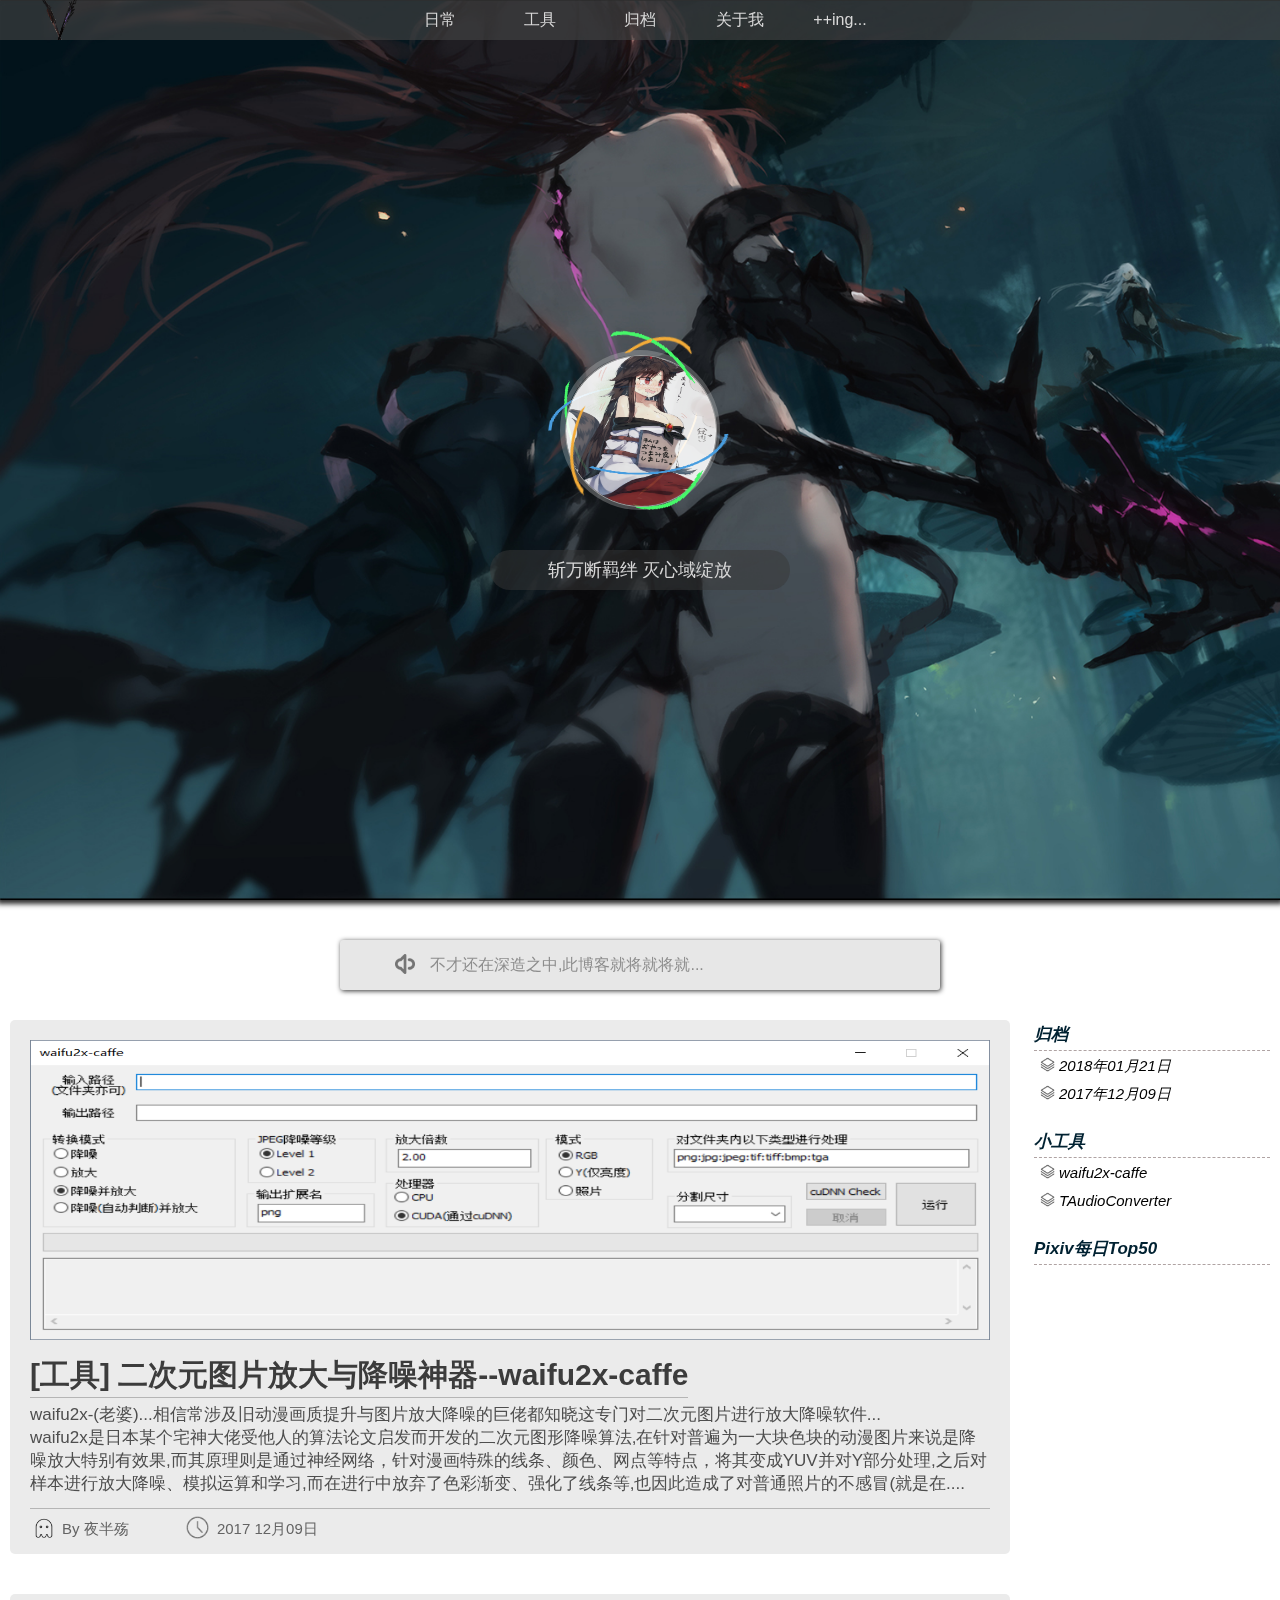
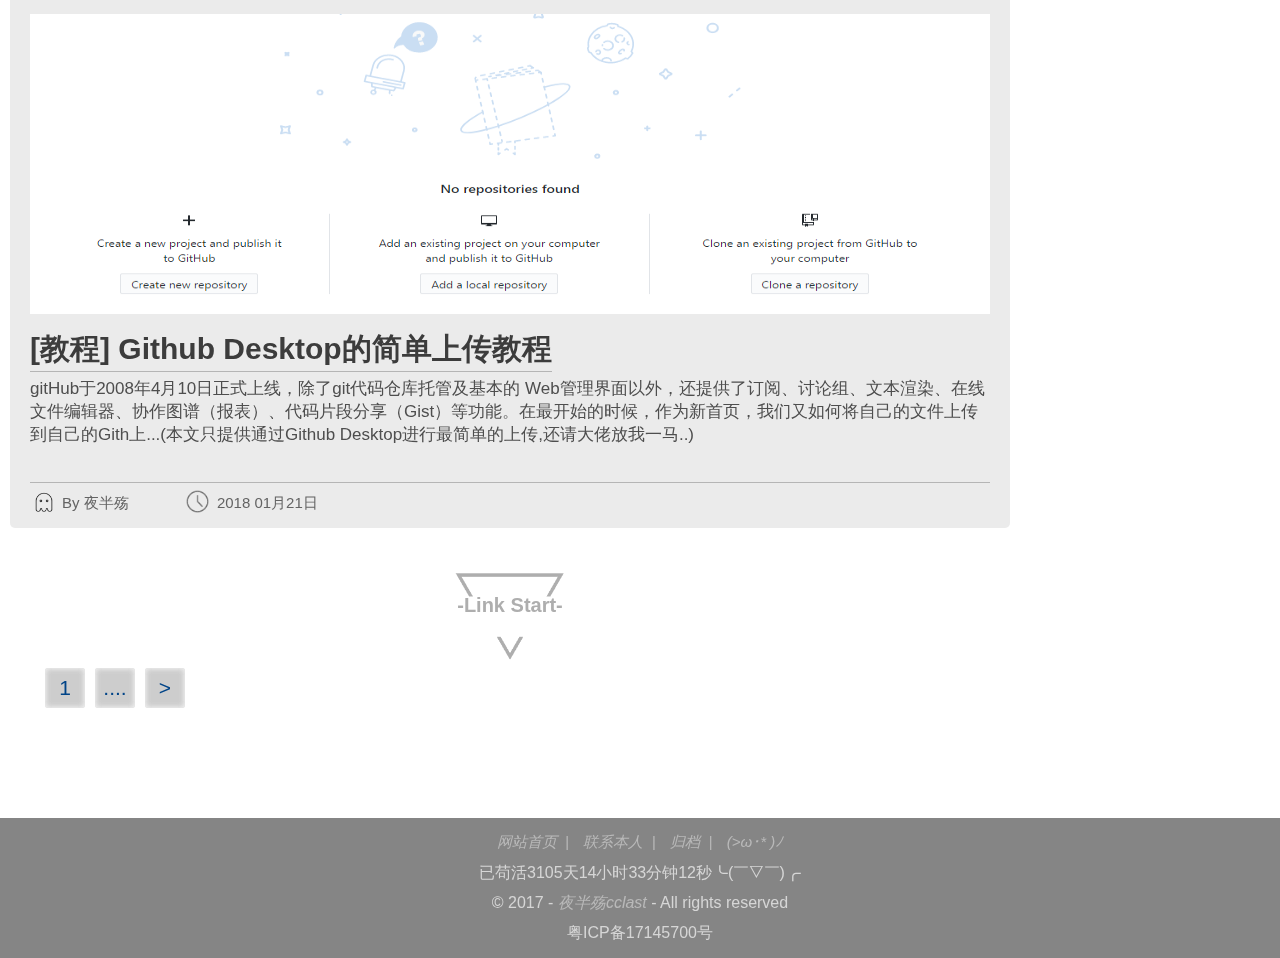
<file: 夜半殇/index.html>
<!Doctype html>
<html lang="en">
<head>
<meta charset="UTF-8">
<meta name="Author" content="夜半殇">
<meta name="Keywords" content="夜半殇的个人辣鸡博客,雏子开发">
<meta name="Description" content="夜半殇的个人辣鸡博客,就是个实验品">
<title>夜半殇の尘封 - Ass we can...</title>
<link rel="shortcut icon" href="images/smallpic/icon.ico" type="image/x-icon">
<link rel="stylesheet" href="css/equal/init.css" media="all">
<link rel="stylesheet" href="css/equal/wait.css" media="all">
<link rel="stylesheet" href="css/homepage/blank.css" media="all">
<link rel="stylesheet" href="css/homepage/content.css" media="all">
<link rel="stylesheet" href="css/equal/footer.css" media="all">
<link rel="stylesheet" href="css/equal/totop.css" media="all">
<link rel="stylesheet" href="css/equal/animation.css" media="all">
<link rel="stylesheet" href="css/equal/aside.css" media="all">
<link rel="stylesheet" href="css/equal/nav.css" media="all">
<link rel="stylesheet" href="css/equal/entity.css" media="all">
<link rel="stylesheet" href="css/homepage/information.css" media="all">
<link rel="stylesheet" type="text/css" href="css/equal/GalMenu.css" />
<script src="js/jquery-3.2.1.min.js"></script> 
<script type="text/javascript" src="js/GalMenu.js"></script>
<script type="text/javascript">
	document.addEventListener('visibilitychange',function(){
	if(document.visibilityState === 'hidden') {
	normal_title=document.title;
	document.title='╮(￣▽￣)╭喔..散花啦~~ - Ass we can not...';
	}else{
		document.title='(*/ω＼*)我射麽都不知道...Ass ..';
		setTimeout(" document.title=normal_title ",2000);
	}
	});
</script>
</head>
<body id="top" class="bodyscroll">
<a href="#top" id="totop" ></a>
	<div id="wait">
		<span class="w-linear w-il"></span>
		<span class="w-linear w-il"></span>
		<img src="images/smallpic/wait.png" id="w-icon" class="w-il"/>
	</div>
	<div class="GalMenu GalDropDown">
	  <div class="circle" id="gal">
		<div class="ring">
		  <a href="index.html" target="_blank" title="首页" class="menuItem">首页</a>
		  <a href="index.html" target="_blank" title="博客" class="menuItem">博客</a>
		  <a href="index.html" target="_blank" title="文章归档" class="menuItem">归档</a>
		  <a href="index.html" target="_blank" title="意想不到的东西" class="menuItem">杂货</a>
		  <a href="index.html" target="_blank" title="屯图" class="menuItem">图库</a>
		  <a href="index.html" target="_blank" title="留言" class="menuItem">留言</a>
		</div>-->
	   <audio id="audio" src="audio/open.wav"></audio>
	  </div>-->
	<div id="overlay" style="opacity: 1; cursor: pointer;"></div>
	</div>
    <div id="nav">
    <a href="index.html"><div id="nav-icon" title="空间跃进...~"></div></a>
    <ul class="nav-ul">
        <li class="nav-list fl-l clearfix">
            <span class="nav-span-line n-s-line1"></span>
            <span class="nav-span-line n-s-line2"></span>
            <span class="nav-span-line n-s-line3"></span>
            <span class="nav-span-line n-s-line4"></span>日常
            <span class="nav-l-l">
					<span class="nav-span-line n-s-l-line1"></span>
					<span class="nav-span-line n-s-l-line2"></span>
					<span class="nav-span-line n-s-l-line3"></span>
					<span class="nav-span-line n-s-l-line4"></span>
					瞎逛Pixiv</span>
            <!--<span class="nav-l-l nav-l-l2">-->
            <!--<span class="nav-span-line n-s-l-line1"></span>-->
            <!--<span class="nav-span-line n-s-l-line2"></span>-->
            <!--<span class="nav-span-line n-s-l-line3"></span>-->
            <!--<span class="nav-span-line n-s-l-line4"></span>-->
            <!--滴答滴答</span>-->
        </li>
        <li class="nav-list fl-l clearfix">
            <span class="nav-span-line n-s-line1"></span>
            <span class="nav-span-line n-s-line2"></span>
            <span class="nav-span-line n-s-line3"></span>
            <span class="nav-span-line n-s-line4"></span>工具
            <a href="https://pan.baidu.com/s/1c3oq5oO" target="_blank"><span class="nav-l-l nav-l-l1">
						<span class="nav-span-line n-s-l-line1"></span>
						<span class="nav-span-line n-s-l-line2"></span>
						<span class="nav-span-line n-s-l-line3"></span>
						<span class="nav-span-line n-s-l-line4"></span>
					waifu2x</span></a>
            <a href="https://pan.baidu.com/s/1eTrAoTk" target="_blank"><span class="nav-l-l nav-l-l2">
						<span class="nav-span-line n-s-l-line1"></span>
						<span class="nav-span-line n-s-l-line2"></span>
						<span class="nav-span-line n-s-l-line3"></span>
						<span class="nav-span-line n-s-l-line4"></span>
			TACon</span></a>
        </li>
        <li class="nav-list fl-l clearfix">
            <span class="nav-span-line n-s-line1"></span>
            <span class="nav-span-line n-s-line2"></span>
            <span class="nav-span-line n-s-line3"></span>
            <span class="nav-span-line n-s-line4"></span>归档</li>
        <li class="nav-list fl-l clearfix">
            <span class="nav-span-line n-s-line1"></span>
            <span class="nav-span-line n-s-line2"></span>
            <span class="nav-span-line n-s-line3"></span>
            <span class="nav-span-line n-s-line4"></span>关于我</li>
        <li class="nav-list fl-l clearfix">
            <span class="nav-span-line n-s-line1"></span>
            <span class="nav-span-line n-s-line2"></span>
            <span class="nav-span-line n-s-line3"></span>
            <span class="nav-span-line n-s-line4"></span>++ing...</li>
    </ul>
</div>
	<div id="blank">
		<div id="adress">
				<div id="a-l-ind">
					<div id="a-l-i-pic">
					<span class="pp pp1">
							<img src="images/smallpic/linepic1.png" alt="" class="line-pic l-p-1" />
						</span> 
						 <span class="pp pp2">
							 <img src="images/smallpic/linepic2.png" alt="" class="line-pic l-p-2" />
						 </span>
						<span class="pp pp3">
							<img src="images/smallpic/linepic3.png" alt="" class="line-pic l-p-3" /> 
						</span> 
							<img src="images/portrait.png" alt="正夜半殇" class="pic pic1" />
							<img src="images/portrait2.png" alt="反夜半殇" class="pic pic2" />
					</div>
					<img src="images/smallpic/QQ.png" alt="" class="weblinks"/>
                    <img src="images/qq.jpg" class="QRcode QR1"/>
					<img src="images/smallpic/WeChat.png" alt="" class="weblinks"/>
                    <img src="images/weixin.png" class="QRcode QR2"/>
                    <a href="https://github.com/HuiEOG" target="_blank" class="weblinks"><img src="images/smallpic/github.png" alt="" /></a>
				</div>
				<p  id="zmp">斩万断羁绊  灭心域绽放</p>
		</div>
		<div id="vansishonclick"></div>
	</div>
	<div id="entity">
			<div id="e-toptext">
				<p class="e-t-text">不才还在深造之中,此博客就将就将就...</p>
			</div>
		<div id="article" class="clearfix">
			<div id="infor">
				<div class="i-cont">
					<img src="images/waifu/topimg.png" class="infor-pic"  alt="waifu" />
					<div class="infor-text">
						<a href="waifu2x.html">[工具]    二次元图片放大与降噪神器--waifu2x-caffe</a>
						<p>waifu2x-(老婆)...相信常涉及旧动漫画质提升与图片放大降噪的巨佬都知晓这专门对二次元图片进行放大降噪软件...<br>waifu2x是日本某个宅神大佬受他人的算法论文启发而开发的二次元图形降噪算法,在针对普遍为一大块色块的动漫图片来说是降噪放大特别有效果,而其原理则是通过神经网络，针对漫画特殊的线条、颜色、网点等特点，将其变成YUV并对Y部分处理,之后对样本进行放大降噪、模拟运算和学习,而在进行中放弃了色彩渐变、强化了线条等,也因此造成了对普通照片的不感冒(就是在....</p>
					</div>
					<a href="index.html"><span class="i-c-span i-c-name">By 夜半殇</span></a>
					<a href="index.html"><span class="i-c-span i-c-time">2017 12月09日</span></a>
					<a class="font-r"><span class="i-c-span-r"></span><span  class="i-c-s-s-r" ></span></a>
				</div>
			</div>
			<div id="infor">
				<div class="i-cont">
					<img src="images/github/githubtop.png" class="infor-pic"  alt="github" />
					<div class="infor-text">
						<a href="githubcreate.html" title="GitHub的使用流程">[教程]    Github Desktop的简单上传教程</a>
						<p>gitHub于2008年4月10日正式上线，除了git代码仓库托管及基本的 Web管理界面以外，还提供了订阅、讨论组、文本渲染、在线文件编辑器、协作图谱（报表）、代码片段分享（Gist）等功能。在最开始的时候，作为新首页，我们又如何将自己的文件上传到自己的Gith上...(本文只提供通过Github Desktop进行最简单的上传,还请大佬放我一马..)</p>
					</div>
					<a href="index.html"><span class="i-c-span i-c-name">By 夜半殇</span></a>
					<a href="index.html"><span class="i-c-span i-c-time">2018 01月21日</span></a>
					<a  class="font-r"><span class="i-c-span-r"></span><span  class="i-c-s-s-r" ></span></a>
				</div>
			</div>
			<div id="jump-btn">	
				<div id="more">-Link Start-</div>
				<ul>
					<a href="index.html"><li class="j-btn">1</li></a>
					<li class="j-btn-lue">....</li>
					<a href="index.html"><li class="j-btn">></li></a>
				</ul>
			</div>
		</div>
		<div id="aside" class="clearfix">
            <div id="file">
                <h1 class="aside-h">归档</h1>
                <ul id="file-g">
                    <li class="file-list"><span class="f-list-line"></span>2018年01月21日</li>
                    <li class="file-drop  f-d-span"><span class="f-list-line"></span><a href="githubcreate.html">∟GitHub简单教程</a></li>
                    <li class="file-list"><span class="f-list-line"></span>2017年12月09日</li>
                    <li class="file-drop  f-d-span"><span class="f-list-line"></span><a href="waifu2x.html">∟waifu2x-caffe</a></li>
                </ul>
            </div>
            <div id="file">
                <h1 class="aside-h">小工具</h1>
                <ul id="file-g">
                    <li class="file-list"><span class="f-list-line"></span>waifu2x-caffe</li>
                    <li class="file-drop f-d-span"><span class="f-list-line"></span><a href="https://pan.baidu.com/s/1c3oq5oO" target="_blank">∟waifu2x-caffe网盘</a></li>
                    <li class="file-list"><span class="f-list-line"></span>TAudioConverter</li>
                    <li class="file-drop  f-d-span"><span class="f-list-line"></span><a href="https://pan.baidu.com/s/1eTrAoTk" target="_blank">∟TC网盘</a></li>
                </ul>
            </div>
			<!--Pixiv.BY超能小紫-->
			<div id="pixiv">
				<h1 class="aside-h">Pixiv每日Top50</h1>
				<iframe src="https://cloud.mokeyjay.com/pixiv/?color=DADADA" frameborder="0"  style="width:236px; height:380px;"></iframe>
			</div>
			<!--Pixiv.BY超能小紫-end-->
		</div>
	</div>
	<div id="footer">
		<ul>
			<li class="f-li">
				<ul class="f-link">
					<a href="index.html"><li>网站首页&nbsp&nbsp|</li></a>
					<a href="index.html"><li>联系本人&nbsp&nbsp|</li></a>
					<a href="index.html"><li>归档&nbsp&nbsp|</li></a>
					<a href="index.html"><li>(>ω･* )ﾉ</li></a>
				</ul>
			</li>
			<li  id="time" class="f-li"></li>
			<li class="f-li">© 2017 - <a href="http://www.cclast.cc">夜半殇cclast</a> - All rights reserved</li>
			<li class="f-li">粤ICP备17145700号</li>
		</ul>
	</div>
</body>
<script src="js/All.js"></script>
<script>
    var ofilelist=document.getElementsByClassName('file-list'),
        ofiledrop=document.getElementsByClassName('file-drop'),
        length=ofilelist.length;
    for (var i=0;i < length; i++)
    {
        ofilelist[i].list=i;
        ofilelist[i].onclick=function(){
            var ofon=ofiledrop[this.list];
            ofon.classList.toggle("active");
        };
    }
</script>
<script type="text/javascript">
	$(document).ready(function() {
		$('html').GalMenu({
		'menu': 'GalDropDown'
		});
		$(document).on('click','.menuItem',function(){
		  $(".circle").removeClass("open");
		  $("#overlay").hide();
		  $(".GalMenu").delay(400).hide(0);
		});
	});
</script>
 <script type="text/javascript">
	var time=document.getElementById('time');
	var today=new Date(2018,0,23);
	function timer(){
		var nowdate= new Date();
		var mins =  today - nowdate ;
		mins = Math.floor(mins/1000);
		var d=Math.abs(Math.floor(mins/60/60/24));
		var h=Math.abs(Math.floor(mins/60/60)%24);
		var m=Math.abs(Math.floor(mins/60)%60);
		var s=Math.abs(mins%60); //秒
		var txt=document.getElementById('time').innerHTML;	
		d=timelist(d);
		h= timelist(h);
		m=timelist(m);	
		s=timelist(s);
		txt="已苟活" + d +"天" + h +"小时"+ m +"分钟"+ s +"秒" + "╰(￣▽￣)╭"; 
		time.innerHTML= txt ;	
		return timer;
	}
	function timelist(x){
			return x < 10?"0" + x:x; 
	}
	timer();
	setInterval("timer()",1000);
 </script>
 </html>
</file>
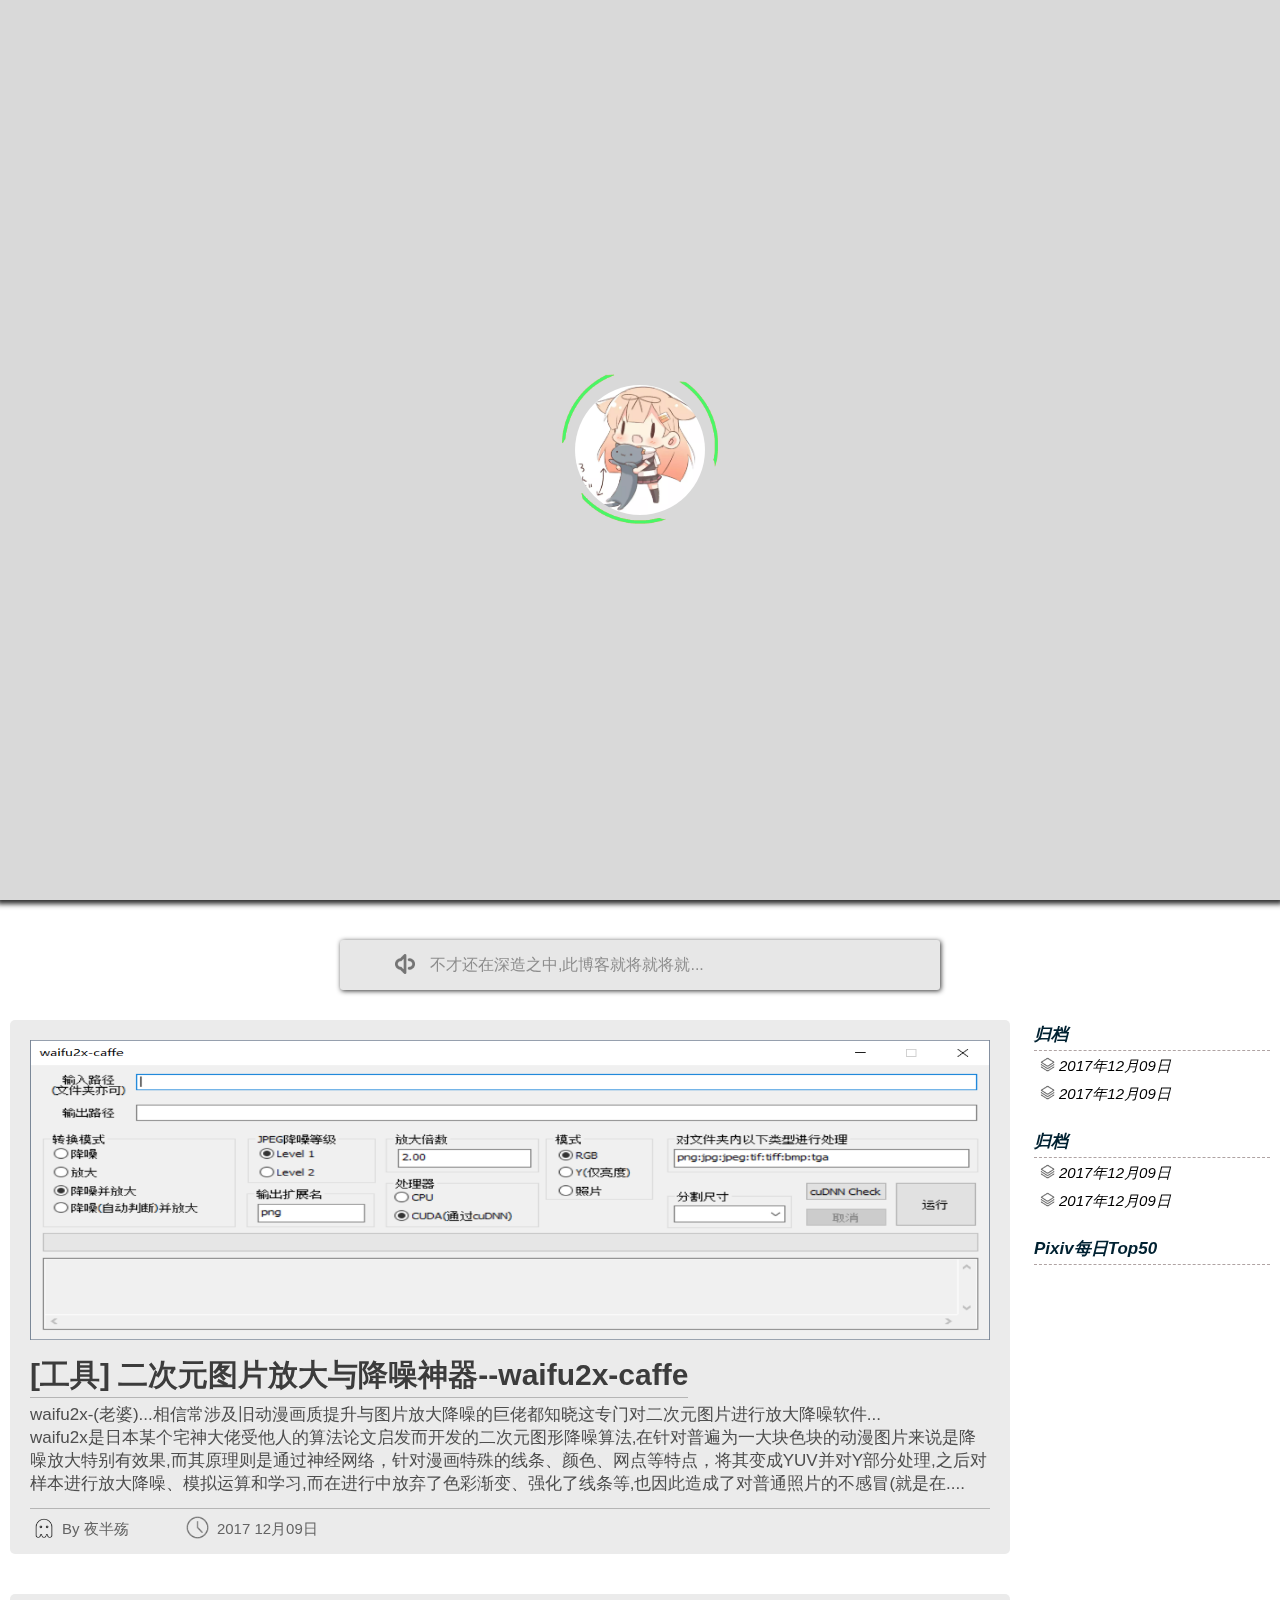
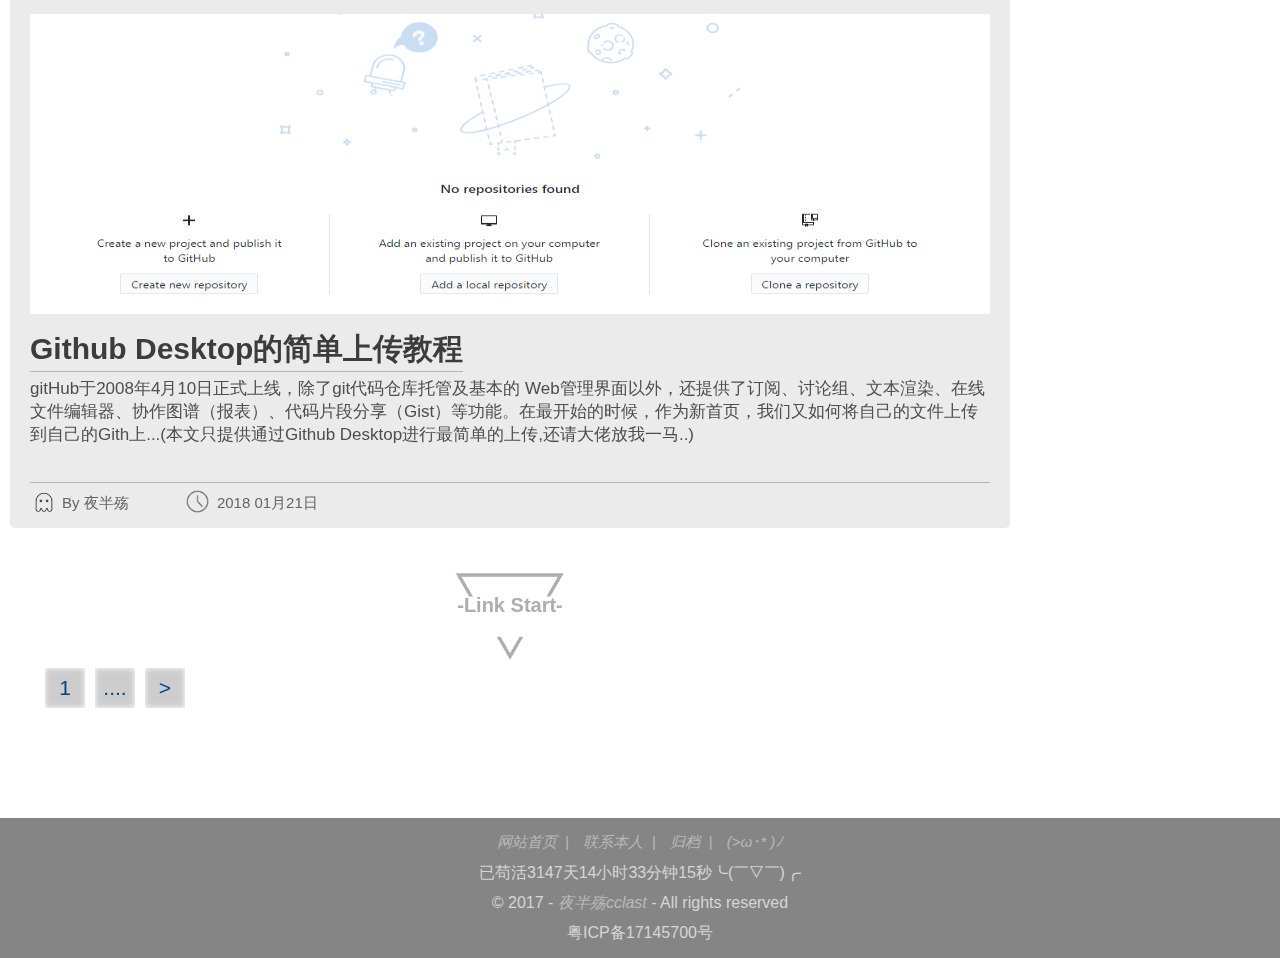
<file: 夜半殇/备份/夜半殇/index.html>
<!Doctype html>
<html lang="en">
<head>
<meta charset="UTF-8">
<meta name="Generator" content="EditPlus®">
<meta name="Author" content="夜半殇">
<meta name="Keywords" content="夜半殇的个人辣鸡博客,雏子开发">
<meta name="Description" content="夜半殇的个人辣鸡博客,就是个实验品">
<title>夜半殇の尘封 - Ass we can...</title>
<link rel="shortcut icon" href="images/smallpic/icon.ico" type="image/x-icon">
<link rel="stylesheet" href="css/equal/init.css" media="all">
<link rel="stylesheet" href="css/equal/wait.css" media="all">
<link rel="stylesheet" href="css/homepage/blank.css" media="all">
<link rel="stylesheet" href="css/homepage/content.css" media="all">
<link rel="stylesheet" href="css/equal/footer.css" media="all">
<link rel="stylesheet" href="css/equal/totop.css" media="all">
<link rel="stylesheet" href="css/equal/animation.css" media="all">
<link rel="stylesheet" href="css/equal/aside.css" media="all">
<link rel="stylesheet" href="css/equal/nav.css" media="all">
<link rel="stylesheet" href="css/equal/entity.css" media="all">
<link rel="stylesheet" href="css/homepage/information.css" media="all">
<link rel="stylesheet" type="text/css" href="css/equal/GalMenu.css" />
<script src="js/jquery-3.2.1.min.js"></script> 
<script type="text/javascript" src="js/GalMenu.js"></script>   
<!-- 标签title-->
<script type="text/javascript">
	document.addEventListener('visibilitychange',function(){
	if(document.visibilityState === 'hidden') {
	normal_title=document.title;
	document.title='╮(￣▽￣)╭喔..散花啦~~ - Ass we can not...';
	}else{
		document.title='(*/ω＼*)我射麽都不知道...Ass ..';
		setTimeout(" document.title=normal_title ",2000);
	}
	});
</script>
<!-- 标签title-end-->
</head>
<body id="top" class="bodyscroll">
<!--回到顶部-->
<a href="#top" id="totop" ></a>
<!--回到顶部-end-->
	<!--载入等待-->
	<div id="wait">
		<span class="w-linear w-il"></span>
		<span class="w-linear w-il"></span>
		<img src="images/smallpic/wait.webp" id="w-icon" class="w-il"/>
	</div>
	<!--载入等待-end-->
	<!-- 右键菜单-->
	<div class="GalMenu GalDropDown">
	  <div class="circle" id="gal">
		<div class="ring">
		  <a href="" target="_blank" title="首页" class="menuItem">首页</a>
		  <a href="" target="_blank" title="博客" class="menuItem">博客</a>
		  <a href="" target="_blank" title="文章归档" class="menuItem">归档</a>
		  <a href="" target="_blank" title="意想不到的东西" class="menuItem">杂货</a>
		  <a href="" target="_blank" title="屯图" class="menuItem">图库</a>
		  <a href="" target="_blank" title="留言" class="menuItem">留言</a>
		</div>
	   <audio id="audio" src="audio/open.wav"></audio>
	  </div>
	<div id="overlay" style="opacity: 1; cursor: pointer;"></div>
	</div>
	<!--右键菜单-end-->
	<!--导航栏-->
	<div id="nav">
		<a href=""><div id="nav-icon"  title="空间跃进...~"></div></a>
		<ul class="nav-ul">
			<li class="nav-list fl-l clearfix">
				<span class="nav-span-line n-s-line1"></span>
				<span class="nav-span-line n-s-line2"></span>
				<span class="nav-span-line n-s-line3"></span>
				<span class="nav-span-line n-s-line4"></span>日常
					<span class="nav-l-l">					
						<span class="nav-span-line n-s-l-line1"></span>
						<span class="nav-span-line n-s-l-line2"></span>
						<span class="nav-span-line n-s-l-line3"></span>
						<span class="nav-span-line n-s-l-line4"></span>
						瞎逛Pixiv</span>
						<!--<span class="nav-l-l nav-l-l2">-->
							<!--<span class="nav-span-line n-s-l-line1"></span>-->
							<!--<span class="nav-span-line n-s-l-line2"></span>-->
							<!--<span class="nav-span-line n-s-l-line3"></span>-->
							<!--<span class="nav-span-line n-s-l-line4"></span>-->
						<!--滴答滴答</span>-->
			</li>
			<li class="nav-list fl-l clearfix">				
			<span class="nav-span-line n-s-line1"></span>
			<span class="nav-span-line n-s-line2"></span>
			<span class="nav-span-line n-s-line3"></span>
			<span class="nav-span-line n-s-line4"></span>工具
				<a href=""><span class="nav-l-l nav-l-l1">
							<span class="nav-span-line n-s-l-line1"></span>
							<span class="nav-span-line n-s-l-line2"></span>
							<span class="nav-span-line n-s-l-line3"></span>
							<span class="nav-span-line n-s-l-line4"></span>
						waifu2x</span></a>
			</li>
			<li class="nav-list fl-l clearfix">				
			<span class="nav-span-line n-s-line1"></span>
			<span class="nav-span-line n-s-line2"></span>
			<span class="nav-span-line n-s-line3"></span>
			<span class="nav-span-line n-s-line4"></span>归档</li>
			<li class="nav-list fl-l clearfix">				
			<span class="nav-span-line n-s-line1"></span>
			<span class="nav-span-line n-s-line2"></span>
			<span class="nav-span-line n-s-line3"></span>
			<span class="nav-span-line n-s-line4"></span>关于我</li>
			<li class="nav-list fl-l clearfix">		
			<span class="nav-span-line n-s-line1"></span>
			<span class="nav-span-line n-s-line2"></span>
			<span class="nav-span-line n-s-line3"></span>
			<span class="nav-span-line n-s-line4"></span>++ing...</li>
		</ul>
	</div>
	<!--导航栏-end-->	
	<!--上方顶位空白处-->
	<div id="blank">
		<!--个人信息一览-->
		<div id="adress">
				<div id="a-l-ind">
					<div id="a-l-i-pic">
					<span class="pp pp1">
							<img src="images/smallpic/linepic1.png" alt="" class="line-pic l-p-1" />
						</span> 
						 <span class="pp pp2">
							 <img src="images/smallpic/linepic2.png" alt="" class="line-pic l-p-2" />
						 </span>
						<span class="pp pp3">
							<img src="images/smallpic/linepic3.png" alt="" class="line-pic l-p-3" /> 
						</span> 
							<img src="images/portrait.png" alt="正夜半殇" class="pic pic1" />
							<img src="images/portrait2.png" alt="反夜半殇" class="pic pic2" />
					</div>
					<a href="" onClick="delayURL('https://www.baidu.com/',1000)"  class="weblinks" title="QQ"><img src="images/smallpic/QQ.png" alt="" /></a>
					<a href="" class="weblinks" title="微信"><img src="images/smallpic/WeChat.png" alt="" /></a>
					<a href="" class="weblinks" title="github"><img src="images/smallpic/github.png" alt="" /></a>
				</div>
				<p  id="zmp">斩万断羁绊  灭心域绽放</p>
		</div>
		<!--个人信息一览-end-->
		<div id="vansishonclick"></div>
	</div>
	<!--上方顶位空白处-->
	<div id="entity">
			<div id="e-toptext">
				<p class="e-t-text">不才还在深造之中,此博客就将就将就...</p>
			</div>
		<!--中间主体文章-->
		<div id="article" class="clearfix">
			<!--文章叁--><div id="infor">
				<div class="i-cont">
					<img src="images/waifu/topimg.png" class="infor-pic"  alt="waifu" />
					<div class="infor-text">
						<a href="">[工具]    二次元图片放大与降噪神器--waifu2x-caffe</a>
						<p>waifu2x-(老婆)...相信常涉及旧动漫画质提升与图片放大降噪的巨佬都知晓这专门对二次元图片进行放大降噪软件...<br>waifu2x是日本某个宅神大佬受他人的算法论文启发而开发的二次元图形降噪算法,在针对普遍为一大块色块的动漫图片来说是降噪放大特别有效果,而其原理则是通过神经网络，针对漫画特殊的线条、颜色、网点等特点，将其变成YUV并对Y部分处理,之后对样本进行放大降噪、模拟运算和学习,而在进行中放弃了色彩渐变、强化了线条等,也因此造成了对普通照片的不感冒(就是在....</p>
					</div>
					<a href=""><span class="i-c-span i-c-name">By 夜半殇</span></a>
					<a href=""><span class="i-c-span i-c-time">2017 12月09日</span></a>
					<a class="font-r"><span class="i-c-span-r"></span><span  class="i-c-s-s-r" ></span></a>
				</div>
			</div>
			<!--文章贰--><div id="infor">
				<div class="i-cont">
					<img src="images/github/githubtop.png" class="infor-pic"  alt="github" />
					<div class="infor-text">
						<a href="" title="GitHub的使用流程">Github Desktop的简单上传教程</a>
						<p>gitHub于2008年4月10日正式上线，除了git代码仓库托管及基本的 Web管理界面以外，还提供了订阅、讨论组、文本渲染、在线文件编辑器、协作图谱（报表）、代码片段分享（Gist）等功能。在最开始的时候，作为新首页，我们又如何将自己的文件上传到自己的Gith上...(本文只提供通过Github Desktop进行最简单的上传,还请大佬放我一马..)</p>
					</div>
					<a href=""><span class="i-c-span i-c-name">By 夜半殇</span></a>
					<a href=""><span class="i-c-span i-c-time">2018 01月21日</span></a>
					<a  class="font-r"><span class="i-c-span-r"></span><span  class="i-c-s-s-r" ></span></a>
				</div>
			</div>
			<!--页目按钮-->
			<div id="jump-btn">	
				<div id="more">-Link Start-</div>
				<ul>
					<a href=""><li class="j-btn">1</li></a>
					<li class="j-btn-lue">....</li>
					<a href=""><li class="j-btn">></li></a>
				</ul>
			</div>
			<!--页目按钮-end-->
		</div><!--这是文章内容的div-->
		<div id="aside" class="clearfix">
		<!--归档-->
			<div id="file">
				<h1 class="aside-h">归档</h1>
				<ul id="file-g">
					<li class="file-list"><span class="f-list-line"></span>2017年12月09日</li>
					<li class="file-drop"><span class="f-list-line"></span>∟waifu2x-caffe</li>
					<li class="file-list"><span class="f-list-line"></span>2017年12月09日</li>
					<li class="file-drop"><span class="f-list-line"></span>∟waifu2x-caffe</li>
				</ul>
			</div>
		<!--归档-end-->
		<!--工具-->
			<div id="file">
				<h1 class="aside-h">归档</h1>
				<ul id="file-g">
					<li class="file-list"><span class="f-list-line"></span>2017年12月09日</li>
					<li class="file-drop"><span class="f-list-line"></span>∟waifu2x-caffe</li>
					<li class="file-list"><span class="f-list-line"></span>2017年12月09日</li>
					<li class="file-drop"><span class="f-list-line"></span>∟waifu2x-caffe</li>
				</ul>
			</div>
		<!--工具-end-->
			<!--Pixiv.BY超能小紫-->
			<div id="pixiv">
				<h1 class="aside-h">Pixiv每日Top50</h1>
				<iframe src="https://cloud.mokeyjay.com/pixiv/?color=DADADA" frameborder="0"  style="width:236px; height:380px;"></iframe>
			</div>
			<!--Pixiv.BY超能小紫-end-->
		</div>
		<!--中间主体文章-end-->	
	</div>
	<!--底部结尾-->	
	<div id="footer">
		<ul>
			<li class="f-li">
				<ul class="f-link">
					<a href=""><li>网站首页&nbsp&nbsp|</li></a>
					<a href=""><li>联系本人&nbsp&nbsp|</li></a>
					<a href=""><li>归档&nbsp&nbsp|</li></a>
					<a href=""><li>(>ω･* )ﾉ</li></a>
				</ul>
			</li>
			<li  id="time" class="f-li"></li>
			<li class="f-li">© 2017 - <a href="http://www.cclast.cc">夜半殇cclast</a> - All rights reserved</li>
			<li class="f-li">粤ICP备17145700号</li>
		</ul>
	</div>
	<!--底部结尾-end-->	
	<!--中间内容-end-->
</body>
<script src="js/All.js"></script>
<script>
    //归档下拉
var ofilelist=document.getElementsByClassName('file-list'),
        ofiledrop=document.getElementsByClassName('file-drop'),
        length=ofilelist.length;
    for (var i=0;i < length; i++)
    {
        ofilelist[i].list=i;
        ofilelist[i].onclick=function(){
            var ofon=ofiledrop[this.list];
            ofon.classList.toggle("active");
        };
    }
    //归档下拉-end
</script>
<!--右键菜单-->
<script type="text/javascript">
	$(document).ready(function() {
		$('html').GalMenu({
		'menu': 'GalDropDown'
		});
		$(document).on('click','.menuItem',function(){
		  $(".circle").removeClass("open");
		  $("#overlay").hide();
		  $(".GalMenu").delay(400).hide(0);
		});
	});
</script>
 <!--右键菜单-end-->
  <!--存活时间-_--->
 <script type="text/javascript">
	var time=document.getElementById('time');
	var today=new Date(2017,11,12);
	function timer(){
		var nowdate= new Date();
		var mins =  today - nowdate ;
		mins = Math.floor(mins/1000);
		var d=Math.abs(Math.floor(mins/60/60/24)); //日
		var h=Math.abs(Math.floor(mins/60/60)%24); //时
		var m=Math.abs(Math.floor(mins/60)%60); //分
		var s=Math.abs(mins%60); //秒
		var txt=document.getElementById('time').innerHTML;	
		d=timelist(d);
		h= timelist(h);
		m=timelist(m);	
		s=timelist(s);
		txt="已苟活" + d +"天" + h +"小时"+ m +"分钟"+ s +"秒" + "╰(￣▽￣)╭"; 
		time.innerHTML= txt ;	
		return timer;
	}
	function timelist(x){
			return x < 10?"0" + x:x; 
	}
	timer();
	setInterval("timer()",1000);
 </script>
 <!--存活时间-_- -end-->
 </html>
</file>
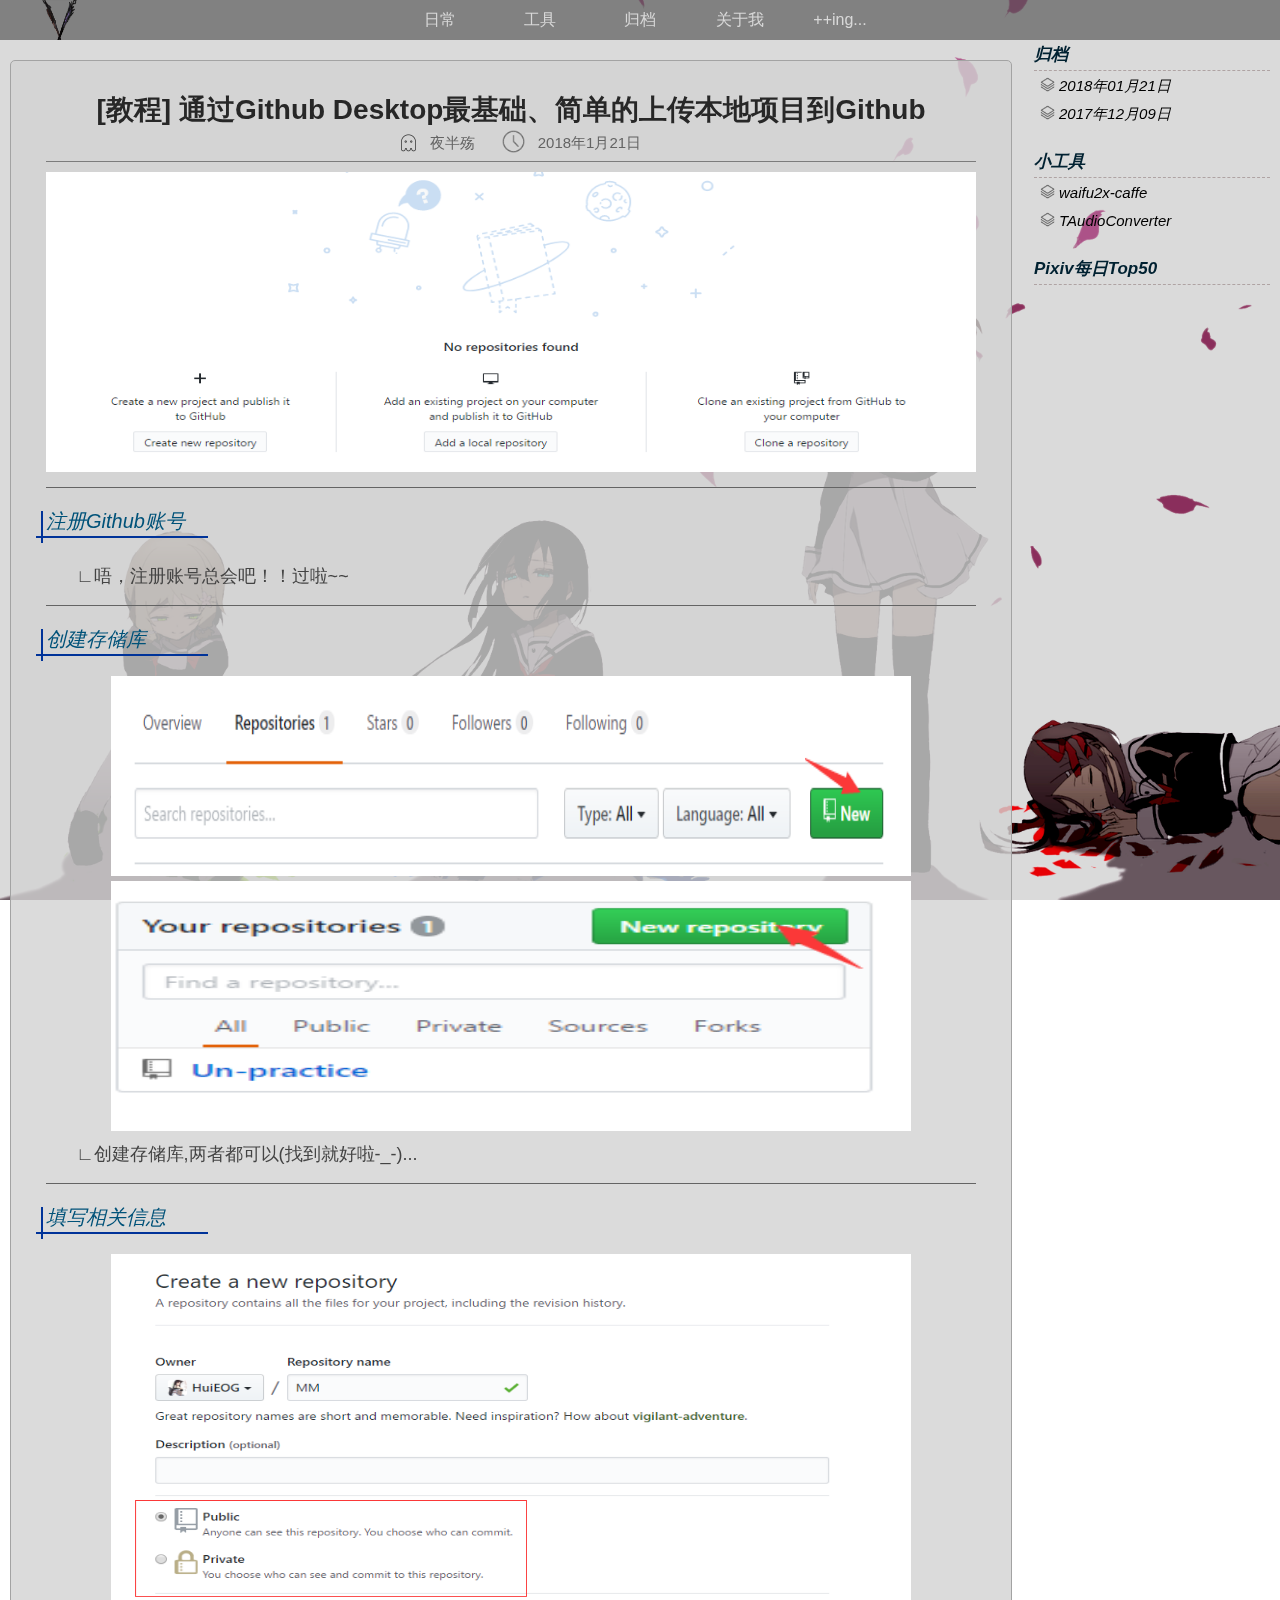
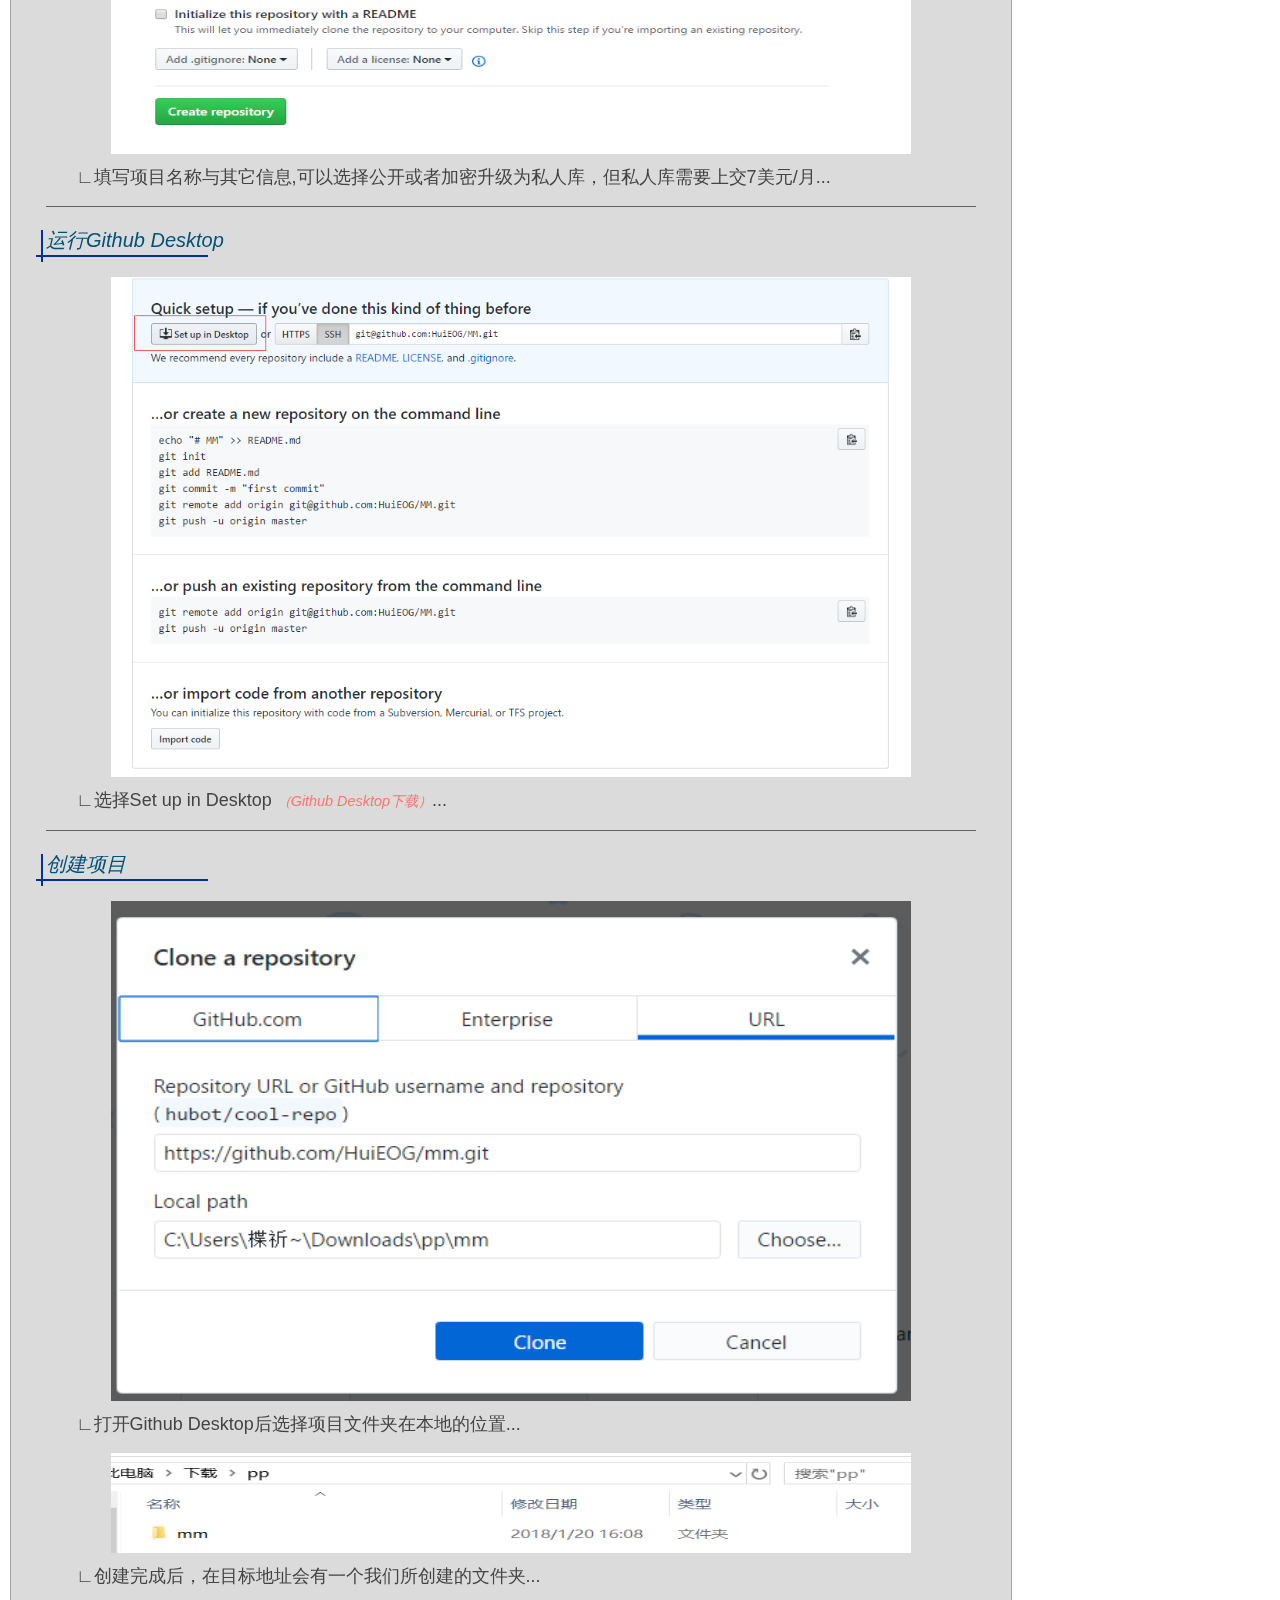
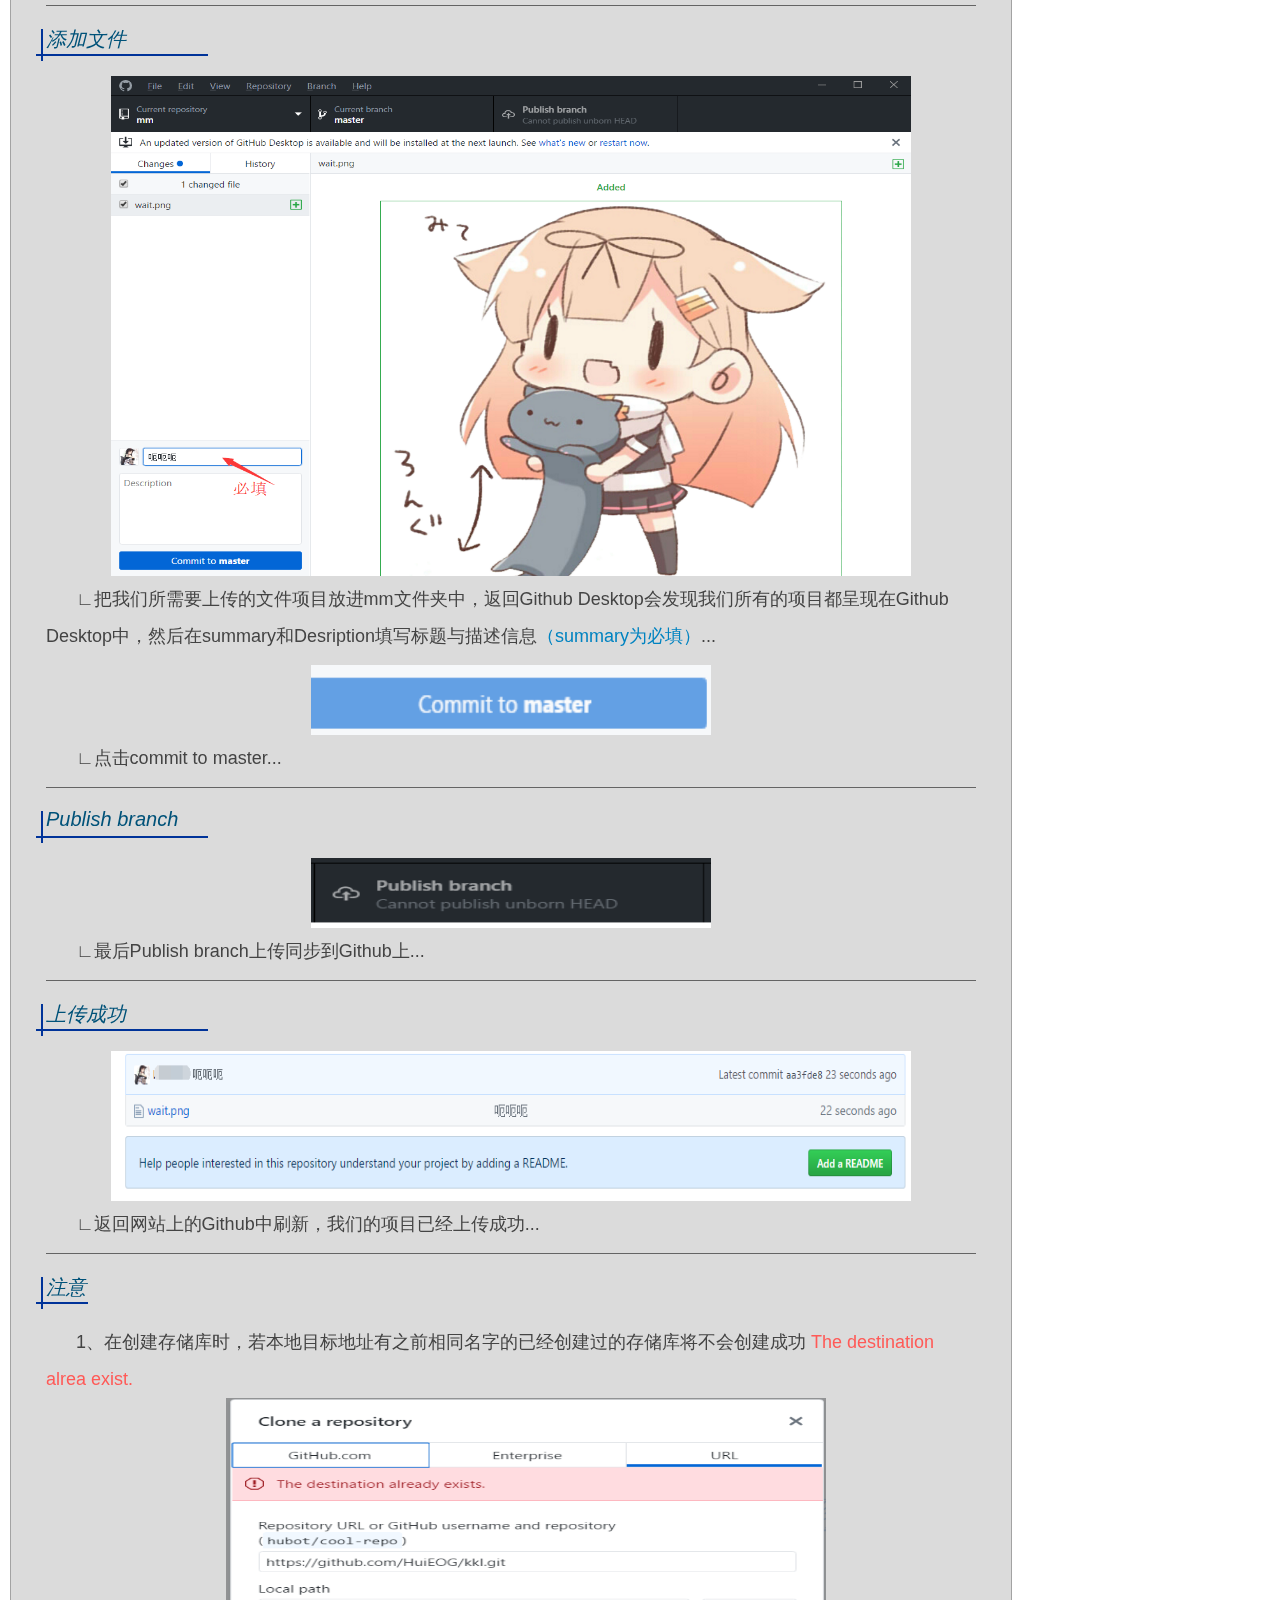
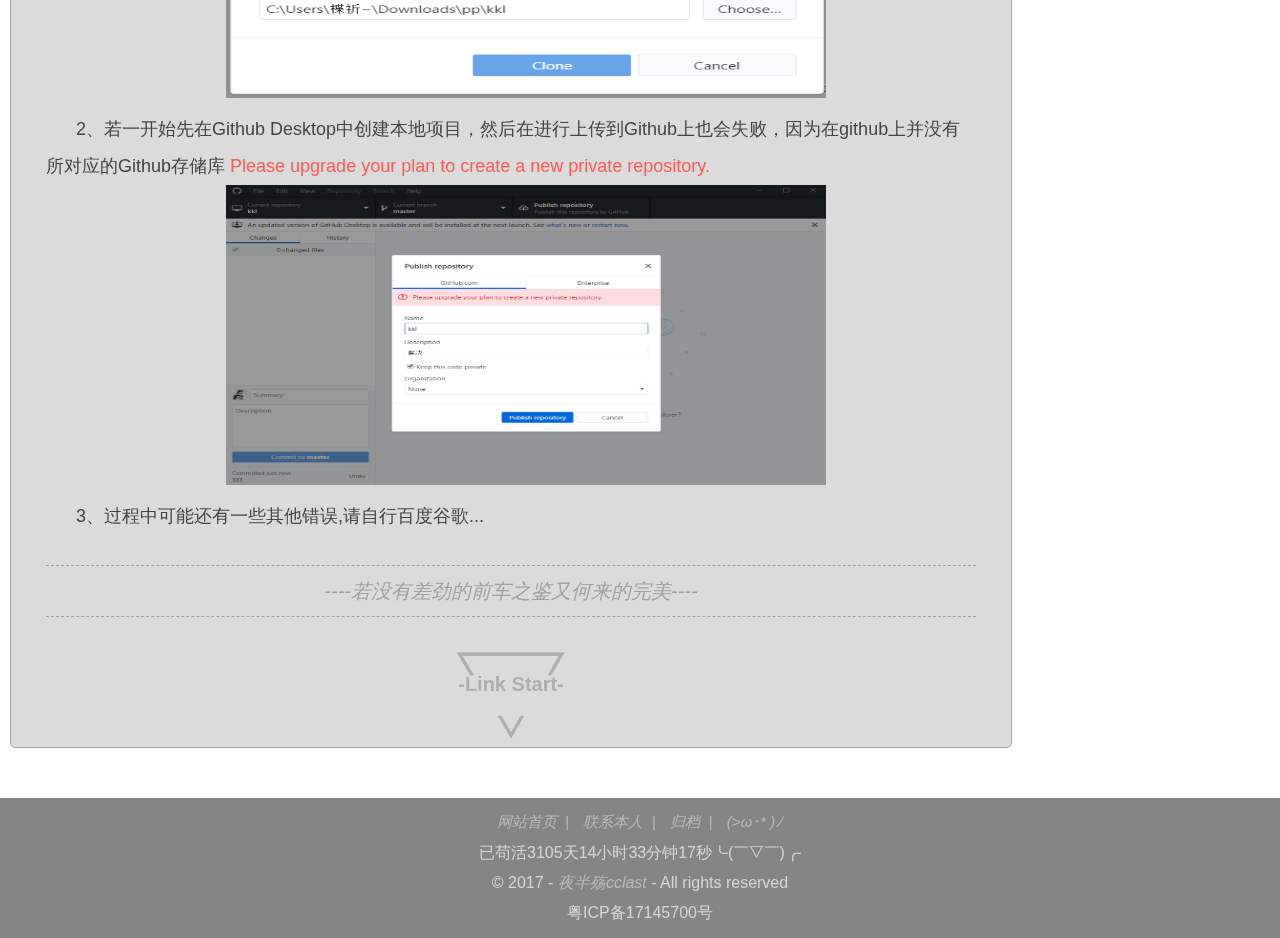
<file: 夜半殇/githubcreate.html>
<!Doctype html>
<html lang="en">
<head>
<meta charset="UTF-8">
<meta name="Author" content="夜半殇">
<meta name="Keywords" content="夜半殇的个人辣鸡博客,雏子开发">
<meta name="Description" content="夜半殇的个人辣鸡博客,就是个实验品">
<title>Github-最基础、简单的上传本地项目到Github -夜半殇の尘封- Ass we can...</title>
<link rel="shortcut icon" href="images/smallpic/icon.ico" type="image/x-icon">
<link rel="stylesheet" href="css/equal/wait.css" media="all">
<link rel="stylesheet" href="css/equal/init.css" media="all">
<link rel="stylesheet" href="css/equal/totop.css" media="all">
<link rel="stylesheet" href="css/equal/animation.css" media="all">
<link rel="stylesheet" href="css/equal/footer.css" media="all">
<link rel="stylesheet" href="css/equal/aside.css" media="all">
<link rel="stylesheet" href="css/article.css" media="all">
<link rel="stylesheet" href="css/equal/nav.css" media="all">
<link rel="stylesheet" href="css/equal/entity.css" media="all">
<link rel="stylesheet" type="text/css" href="css/equal/GalMenu.css" />
<script src="js/jquery-3.2.1.min.js"></script>
<script type="text/javascript" src="js/GalMenu.js"></script>
<style type="text/css">
</style>
<script type="text/javascript">
	document.addEventListener('visibilitychange',function(){
	if(document.visibilityState === 'hidden') {
	normal_title=document.title;
	document.title='╮(￣▽￣)╭喔..散花啦~~ - Ass we can not...';
	}else{
		document.title='(*/ω＼*)我射麽都不知道...Ass ..';
		setTimeout(" document.title=normal_title ",2000);
	}
	});
</script>
</head>
<body id="top" class="bodyscroll">
<div id="wait">
	<span class="w-linear w-il"></span>
	<span class="w-linear w-il"></span>
	<img src="images/smallpic/wait.png" id="w-icon" class="w-il"/>
</div>
	<div class="GalMenu GalDropDown">
	  <div class="circle" id="gal">
		<div class="ring">
		  <a href="index.html" target="_blank" title="首页" class="menuItem">首页</a>
		  <a href="index.html" target="_blank" title="博客" class="menuItem">博客</a>
		  <a href="index.html" target="_blank" title="文章归档" class="menuItem">归档</a>
		  <a href="index.html" target="_blank" title="意想不到的东西" class="menuItem">杂货</a>
		  <a href="index.html" target="_blank" title="屯图" class="menuItem">图库</a>
		  <a href="index.html" target="_blank" title="留言" class="menuItem">留言</a>
		</div>
	   <audio id="audio" src="audio/open.wav"></audio>
	  </div>
	<div id="overlay" style="opacity: 1; cursor: pointer;"></div>
	</div>
<a href="#top" id="totop" ></a>
<div id="nav">
	<a href="index.html"><div id="nav-icon" title="空间跃进...~"></div></a>
	<ul class="nav-ul">
		<li class="nav-list fl-l clearfix">
			<span class="nav-span-line n-s-line1"></span>
			<span class="nav-span-line n-s-line2"></span>
			<span class="nav-span-line n-s-line3"></span>
			<span class="nav-span-line n-s-line4"></span>日常
				<span class="nav-l-l">
					<span class="nav-span-line n-s-l-line1"></span>
					<span class="nav-span-line n-s-l-line2"></span>
					<span class="nav-span-line n-s-l-line3"></span>
					<span class="nav-span-line n-s-l-line4"></span>
					瞎逛Pixiv</span>
					<!--<span class="nav-l-l nav-l-l2">-->
						<!--<span class="nav-span-line n-s-l-line1"></span>-->
						<!--<span class="nav-span-line n-s-l-line2"></span>-->
						<!--<span class="nav-span-line n-s-l-line3"></span>-->
						<!--<span class="nav-span-line n-s-l-line4"></span>-->
					<!--滴答滴答</span>-->
		</li>
		<li class="nav-list fl-l clearfix">
		<span class="nav-span-line n-s-line1"></span>
		<span class="nav-span-line n-s-line2"></span>
		<span class="nav-span-line n-s-line3"></span>
		<span class="nav-span-line n-s-line4"></span>工具
			<a href="https://pan.baidu.com/s/1c3oq5oO"><span class="nav-l-l nav-l-l1">
						<span class="nav-span-line n-s-l-line1"></span>
						<span class="nav-span-line n-s-l-line2"></span>
						<span class="nav-span-line n-s-l-line3"></span>
						<span class="nav-span-line n-s-l-line4"></span>
					waifu2x</span></a>
			<a href="https://pan.baidu.com/s/1eTrAoTk"><span class="nav-l-l nav-l-l2">
						<span class="nav-span-line n-s-l-line1"></span>
						<span class="nav-span-line n-s-l-line2"></span>
						<span class="nav-span-line n-s-l-line3"></span>
						<span class="nav-span-line n-s-l-line4"></span>
			TACon</span></a>
		</li>
		<li class="nav-list fl-l clearfix">
		<span class="nav-span-line n-s-line1"></span>
		<span class="nav-span-line n-s-line2"></span>
		<span class="nav-span-line n-s-line3"></span>
		<span class="nav-span-line n-s-line4"></span>归档</li>
		<li class="nav-list fl-l clearfix">
		<span class="nav-span-line n-s-line1"></span>
		<span class="nav-span-line n-s-line2"></span>
		<span class="nav-span-line n-s-line3"></span>
		<span class="nav-span-line n-s-line4"></span>关于我</li>
		<li class="nav-list fl-l clearfix">
		<span class="nav-span-line n-s-line1"></span>
		<span class="nav-span-line n-s-line2"></span>
		<span class="nav-span-line n-s-line3"></span>
		<span class="nav-span-line n-s-line4"></span>++ing...</li>
	</ul>
</div>
<div id="entity">
	<div id="article" class="clearfix article-bg">
		<div id="ar-content">
			<div id="ar-top">
				<div id="ar-t-h1">
					<h1>[教程]    通过Github Desktop最基础、简单的上传本地项目到Github</h1>
					<span class="ar-t-h-span ar-t-h-name">夜半殇</span>
					<span class="ar-t-h-span ar-t-h-time">2018年1月21日</span>
				</div>
				<img src="images/github/githubtop.png" id="toppic"  alt="github" />
			</div>
			<div class="ar-text">
				<p class="ar-t-p"><span class="ar-t-p-line" style="width:170px;"></span>注册Github账号</p>
				<p class="ar-t-content">∟唔，注册账号总会吧！！过啦~~</p>
			</div >
            <div class="ar-text">
                <p class="ar-t-p"><span class="ar-t-p-line" style="width:170px;"></span>创建存储库</p>
                <p class="ar-t-pic">
                    <img src="images/github/11.png" alt="原图" width="800px;" height="200px;"/>
                    <img src="images/github/22.png" alt="原图" width="800px;" height="250px;"/>
                </p>
                <p class="ar-t-content">∟创建存储库,两者都可以(找到就好啦-_-)...</p>
            </div >
            <div class="ar-text">
                <p class="ar-t-p"><span class="ar-t-p-line" style="width:170px;"></span>填写相关信息</p>
                <p class="ar-t-pic">
                    <img src="images/github/33.png" alt="原图" width="800px;" height="500px;"/>
                </p>
                <p class="ar-t-content">∟填写项目名称与其它信息,可以选择公开或者加密升级为私人库，但私人库需要上交7美元/月...</p>
            </div >
            <div class="ar-text">
                <p class="ar-t-p"><span class="ar-t-p-line" style="width:170px;"></span>运行Github Desktop</p>
                <p class="ar-t-pic">
                    <img src="images/github/44.png" alt="原图" width="800px;" height="500px;"/>
                </p>
                <p class="ar-t-content">∟选择Set up in Desktop <a href="https://desktop.github.com/" target="_blank" class="ar-text-href">（Github Desktop下载）</a>...</p>
            </div >
            <div class="ar-text">
                <p class="ar-t-p"><span class="ar-t-p-line" style="width:170px;"></span>创建项目</p>
                <p class="ar-t-pic">
                    <img src="images/github/55.png" alt="原图" width="800px;" height="500px;"/>
                </p>
                <p class="ar-t-content">∟打开Github Desktop后选择项目文件夹在本地的位置...</p>
                <p class="ar-t-pic">
                    <img src="images/github/66.png" alt="原图" width="800px;" height="100px;"/>
                </p>
                <p class="ar-t-content">∟创建完成后，在目标地址会有一个我们所创建的文件夹...</p>
            </div >
            <div class="ar-text">
                <p class="ar-t-p"><span class="ar-t-p-line" style="width:170px;"></span>添加文件</p>
                <p class="ar-t-pic">
                    <img src="images/github/77.png" alt="原图" width="800px;" height="500px;"/>
                </p>
                <p class="ar-t-content">∟把我们所需要上传的文件项目放进mm文件夹中，返回Github Desktop会发现我们所有的项目都呈现在Github Desktop中，然后在summary和Desription填写标题与描述信息<span class="ar-text-mark">（summary为必填）</span>...</p>
                <p class="ar-t-pic">
                <img src="images/github/88.png" alt="原图" width="400px;" height="70px;"/>
            </p>
                <p class="ar-t-content">∟点击commit to master...</p>
            </div >
            <div class="ar-text">
                <p class="ar-t-p"><span class="ar-t-p-line" style="width:170px;"></span>Publish branch</p>
                <p class="ar-t-pic">
                    <img src="images/github/99.png" alt="原图" width="400px;" height="70px;"/>
                </p>
                <p class="ar-t-content">∟最后Publish branch上传同步到Github上...</p>
            </div >
            <div class="ar-text">
                <p class="ar-t-p"><span class="ar-t-p-line" style="width:170px;"></span>上传成功</p>
                <p class="ar-t-pic">
                    <img src="images/github/110.png" alt="原图" width="800px;" height="150px;"/>
                </p>
                <p class="ar-t-content">∟返回网站上的Github中刷新，我们的项目已经上传成功...</p>
            </div >
            <div class="ar-text">
                <p class="ar-t-p"><span class="ar-t-p-line" style="width:50px;"></span>注意</p>
                <div class="ar-t-content">
                    <p class="ar-t-text">1、在创建存储库时，若本地目标地址有之前相同名字的已经创建过的存储库将不会创建成功 <span class="ar-text-mark" style="color:#ff5a57;">The destination alrea exist.</span></p>
                    <p class="ar-t-pic">
                        <img src="images/github/rr.png" alt="原图" width="600px;" height="300px;"/>
                    </p>
                    <p class="ar-t-text">2、若一开始先在Github Desktop中创建本地项目，然后在进行上传到Github上也会失败，因为在github上并没有所对应的Github存储库 <span class="ar-text-mark" style="color:#ff5a57;">Please upgrade your plan to create a new private repository.</span></p>
                    <p class="ar-t-pic">
                        <img src="images/github/tt.png" alt="原图" width="600px;" height="300px;"/>
                    </p>
                    <p class="ar-t-text">3、过程中可能还有一些其他错误,请自行百度谷歌...</p>
                </div>
            </div >
			<div id="article-top">----若没有差劲的前车之鉴又何来的完美----</div>
		</div>
	<div id="more">-Link Start-</div>
	</div>
	<div id="aside" class="clearfix">
		<div id="file">
			<h1 class="aside-h">归档</h1>
			<ul id="file-g">
				<li class="file-list"><span class="f-list-line"></span>2018年01月21日</li>
				<li class="file-drop  f-d-span"><span class="f-list-line"></span><a href="githubcreate.html">∟GitHub简单教程</a></li>
				<li class="file-list"><span class="f-list-line"></span>2017年12月09日</li>
				<li class="file-drop  f-d-span"><span class="f-list-line"></span><a href="waifu2x.html">∟waifu2x-caffe</a></li>
			</ul>
		</div>
		<div id="file">
			<h1 class="aside-h">小工具</h1>
			<ul id="file-g">
				<li class="file-list"><span class="f-list-line"></span>waifu2x-caffe</li>
				<li class="file-drop f-d-span"><span class="f-list-line"></span><a href="https://pan.baidu.com/s/1c3oq5oO" target="_blank">∟waifu2x-caffe网盘</a></li>
				<li class="file-list"><span class="f-list-line"></span>TAudioConverter</li>
				<li class="file-drop  f-d-span"><span class="f-list-line"></span><a href="https://pan.baidu.com/s/1eTrAoTk" target="_blank">∟TC网盘</a></li>
			</ul>
		</div>
		<!--Pixiv.BY超能小紫-->
		<div id="pixiv">
			<h1 class="aside-h">Pixiv每日Top50</h1>
			<iframe src="https://cloud.mokeyjay.com/pixiv/?color=DADADA" frameborder="0"  style="width:236px; height:380px;"></iframe>
		</div>
		<!--Pixiv.BY超能小紫-end-->
	</div>
</div>
<div id="footer">
	<ul>
		<li class="f-li">
			<ul class="f-link">
				<a href="index.html"><li>网站首页&nbsp&nbsp|</li></a>
				<a href="index.html"><li>联系本人&nbsp&nbsp|</li></a>
				<a href="index.html"><li>归档&nbsp&nbsp|</li></a>
				<a href="index.html"><li>(>ω･* )ﾉ</li></a>
			</ul>
		</li>
		<li  id="time" class="f-li"></li>
		<li class="f-li">© 2017 - <a href="http://www.cclast.cc">夜半殇cclast</a> - All rights reserved</li>
		<li class="f-li">粤ICP备17145700号</li>
	</ul>
</div>
<div id="totop" ></div>
</body>
<script src="js/Allarticle.js"></script>
<script>
    var ofilelist=document.getElementsByClassName('file-list'),
        ofiledrop=document.getElementsByClassName('file-drop'),
        length=ofilelist.length;
    for (var i=0;i < length; i++)
    {
        ofilelist[i].list=i;
        ofilelist[i].onclick=function(){
            var ofon=ofiledrop[this.list];
            ofon.classList.toggle("active");
        };
    }
</script>
<script type="text/javascript">
	$(document).ready(function() {
		$('html').GalMenu({
		'menu': 'GalDropDown'
		});
		$(document).on('click','.menuItem',function(){
		  $(".circle").removeClass("open");
		  $("#overlay").hide();
		  $(".GalMenu").delay(400).hide(0);
		});
	});
</script>
<script type="text/javascript">
	var time=document.getElementById('time');
	var today=new Date(2018,0,23);
	function timer(){
		var nowdate= new Date();
		var mins =  today - nowdate ;
		mins = Math.floor(mins/1000);
		var d=Math.abs(Math.floor(mins/60/60/24));
		var h=Math.abs(Math.floor(mins/60/60)%24);
		var m=Math.abs(Math.floor(mins/60)%60);
		var s=Math.abs(mins%60); //秒
		var txt=document.getElementById('time').innerHTML;	
		d=timelist(d);
		h= timelist(h);
		m=timelist(m);	
		s=timelist(s);
		txt="已苟活" + d +"天" + h +"小时"+ m +"分钟"+ s +"秒" + "╰(￣▽￣)╭"; 
		time.innerHTML= txt ;	
		return timer;
	}
	function timelist(x){
			return x < 10?"0" + x:x; 
	}
	timer();
	setInterval("timer()",1000);
</script>
</html>
</file>
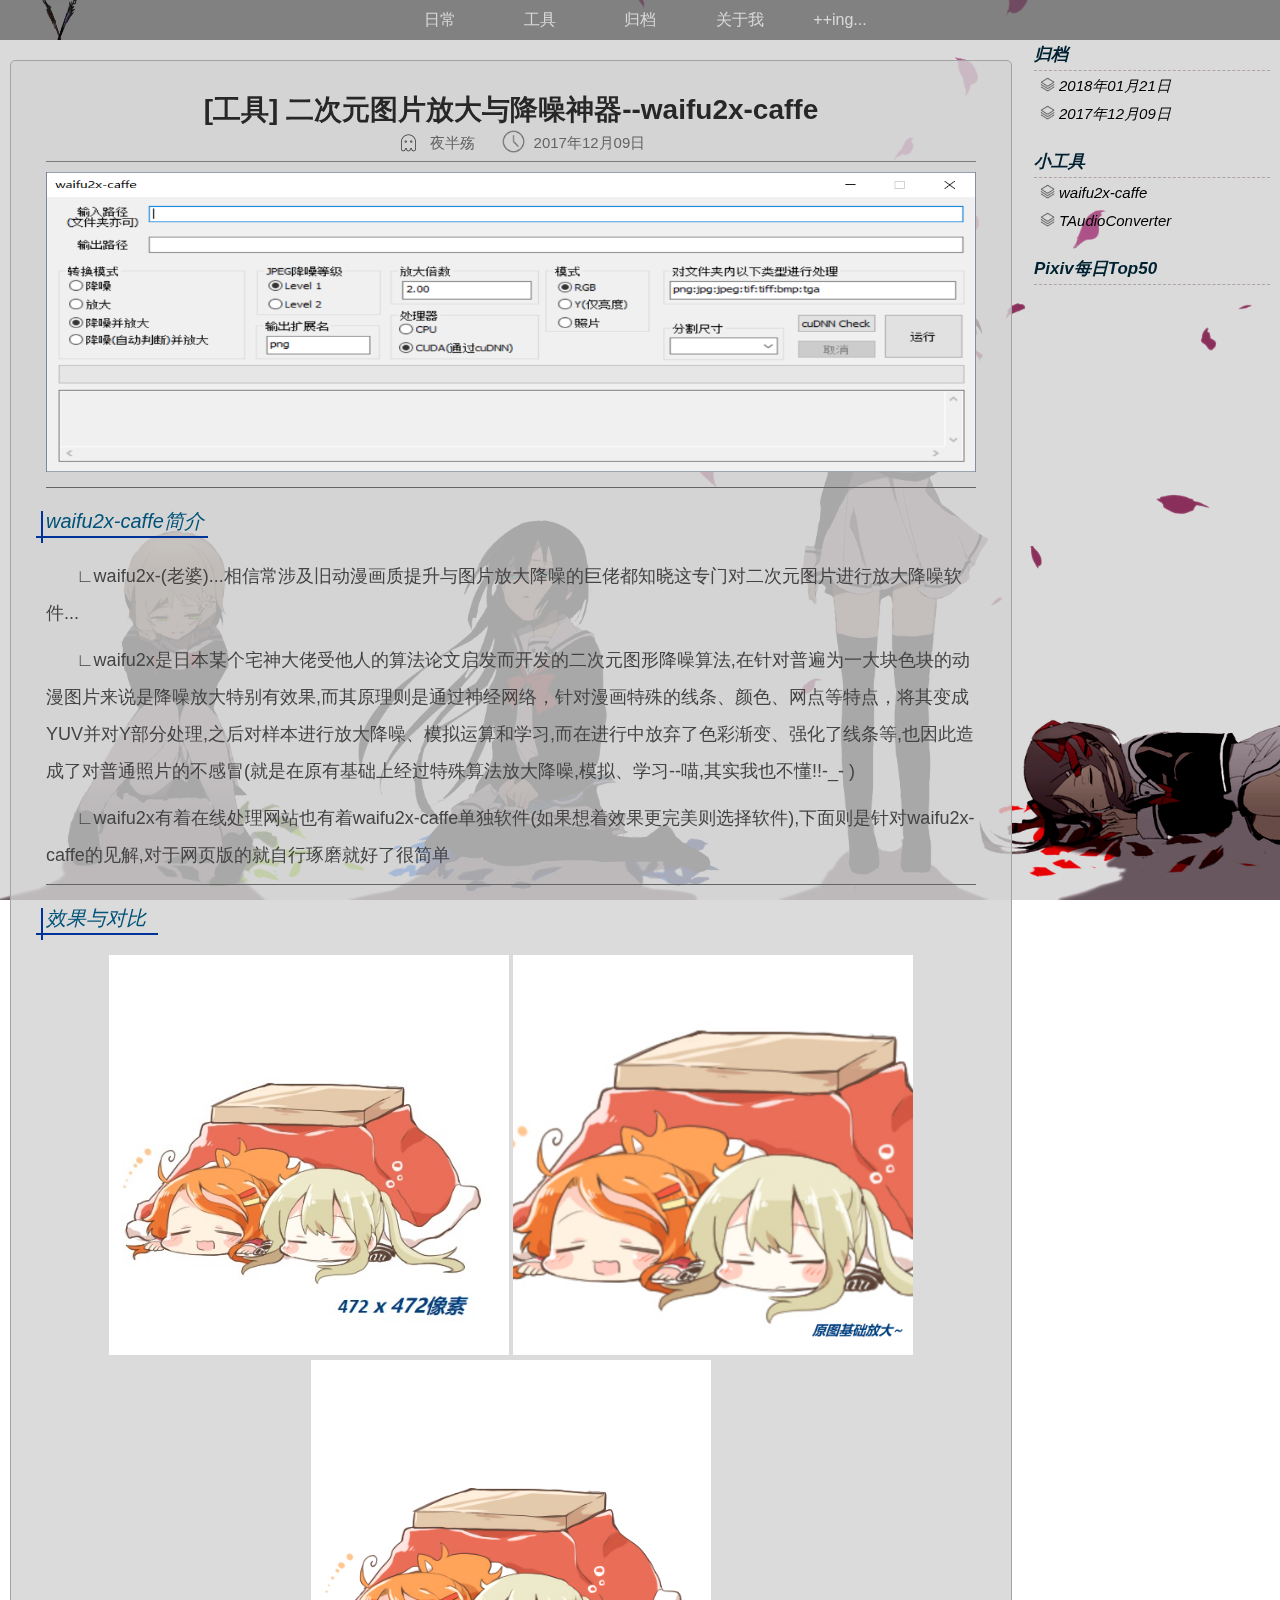
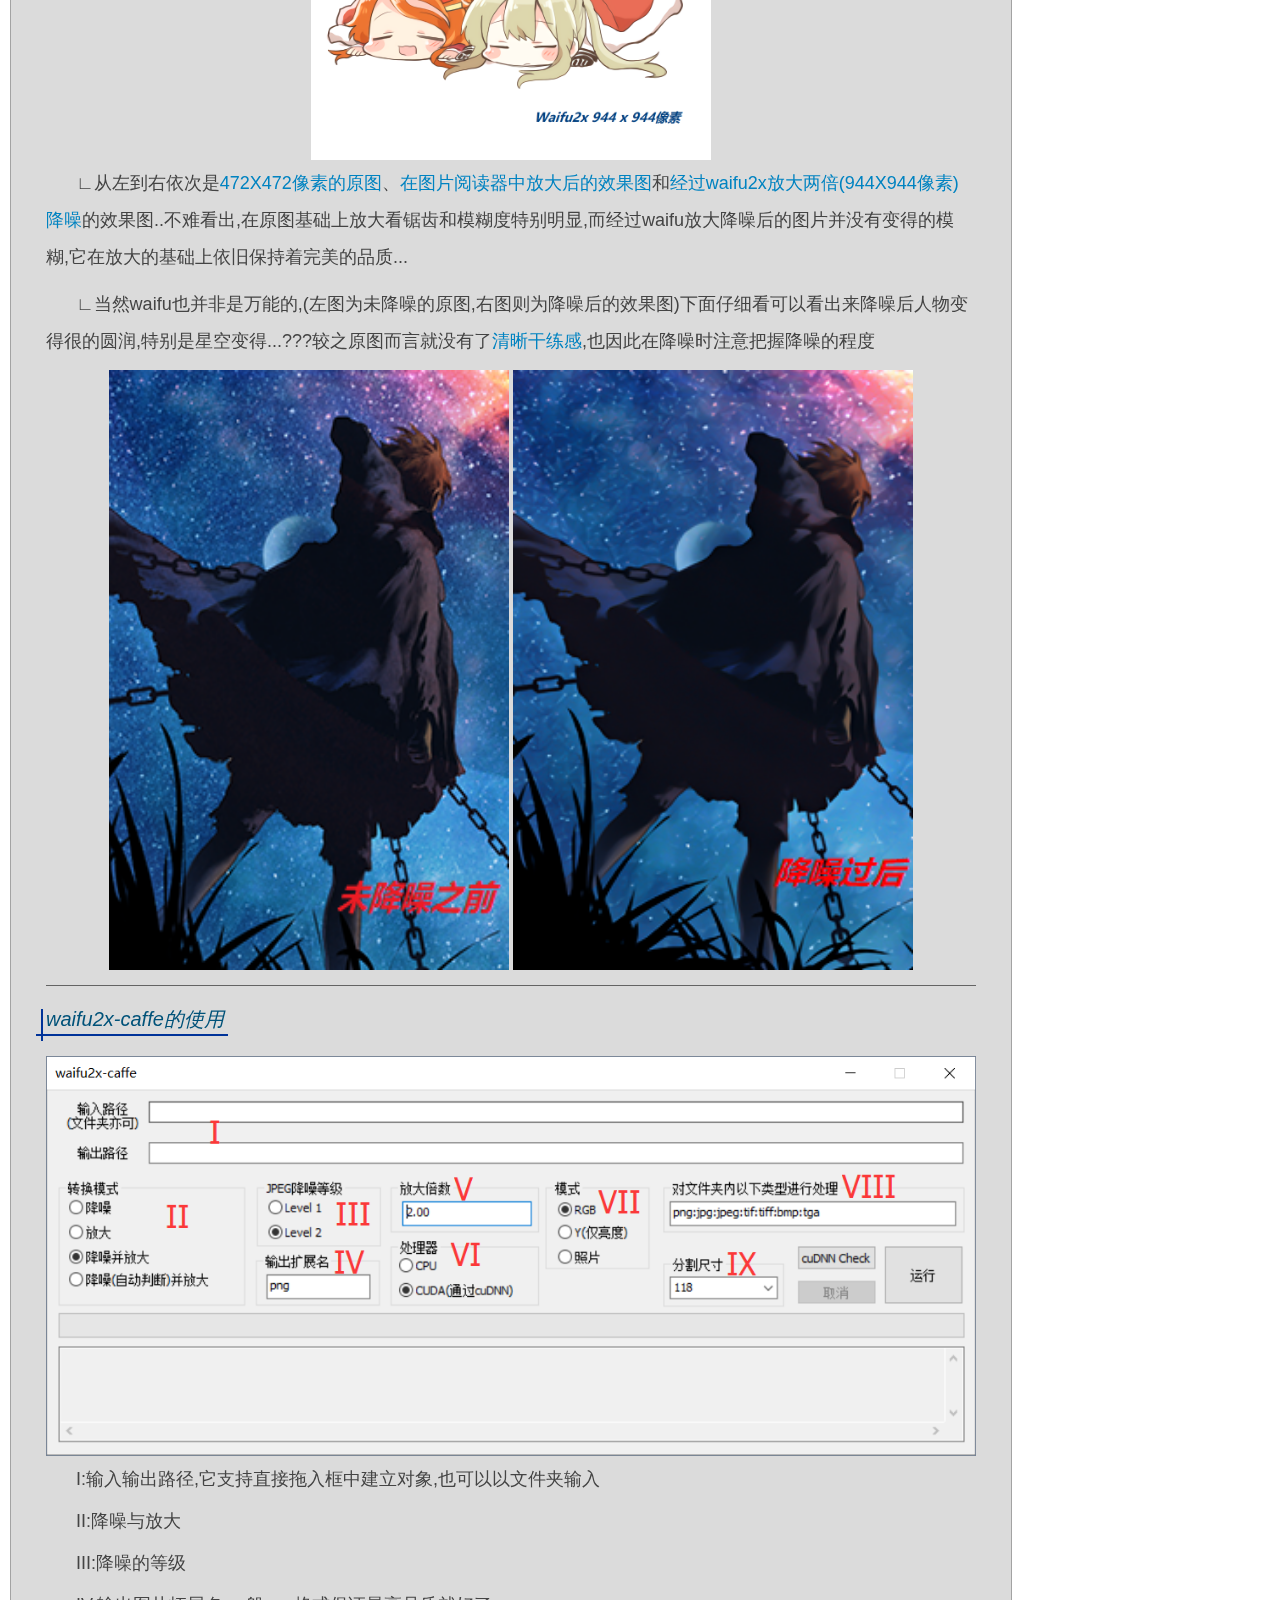
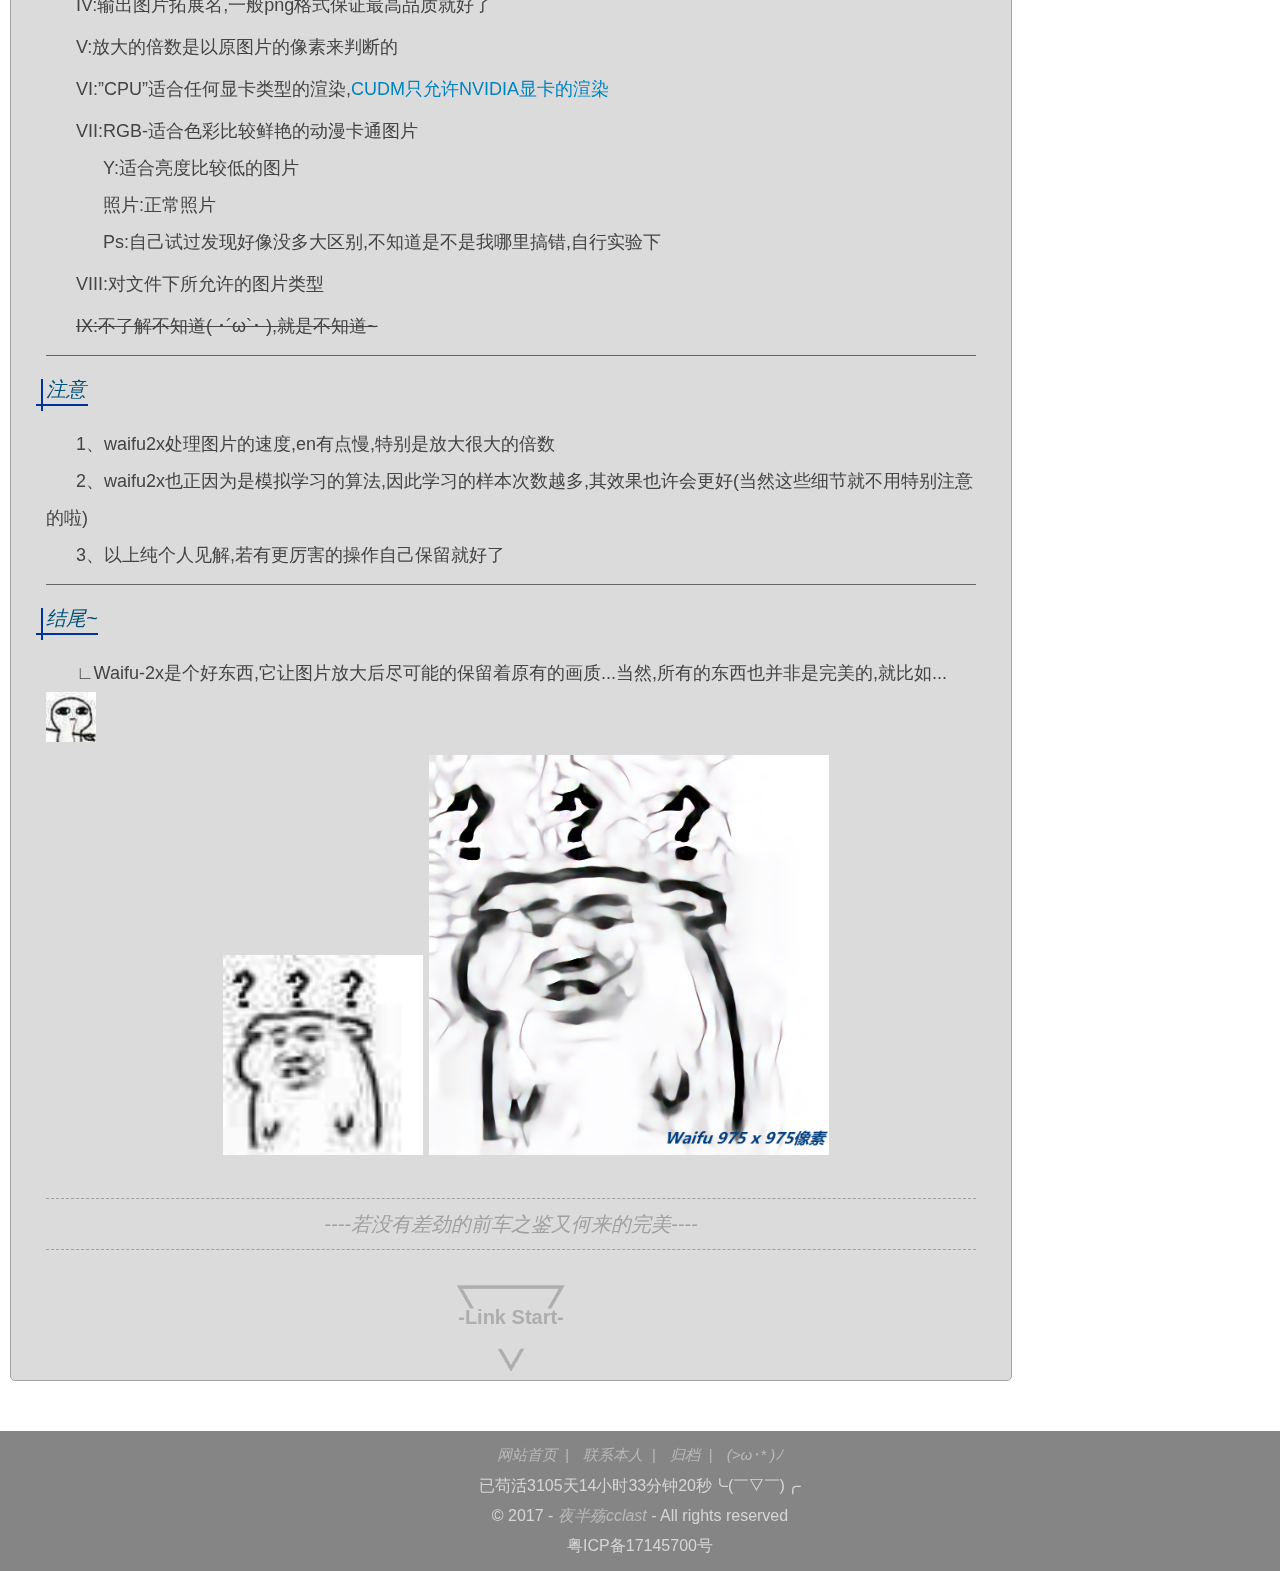
<file: 夜半殇/waifu2x.html>
<!Doctype html>
<html lang="en">
<head>
<meta charset="UTF-8">
<meta name="Author" content="夜半殇">
<meta name="Keywords" content="夜半殇的个人辣鸡博客,雏子开发">
<meta name="Description" content="夜半殇的个人辣鸡博客,就是个实验品">
<title>waifu2x-caffe -夜半殇の尘封- Ass we can...</title>
<link rel="shortcut icon" href="images/smallpic/icon.ico" type="image/x-icon">
<link rel="stylesheet" href="css/equal/wait.css" media="all">
<link rel="stylesheet" href="css/equal/init.css" media="all">
<link rel="stylesheet" href="css/equal/totop.css" media="all">
<link rel="stylesheet" href="css/equal/animation.css" media="all">
<link rel="stylesheet" href="css/equal/footer.css" media="all">
<link rel="stylesheet" href="css/equal/aside.css" media="all">
<link rel="stylesheet" href="css/article.css" media="all">
<link rel="stylesheet" href="css/equal/nav.css" media="all">
<link rel="stylesheet" href="css/equal/entity.css" media="all">
<link rel="stylesheet" type="text/css" href="css/equal/GalMenu.css" />
<script src="js/jquery-3.2.1.min.js"></script>
<script type="text/javascript" src="js/GalMenu.js"></script>
<script type="text/javascript">
	document.addEventListener('visibilitychange',function(){
	if(document.visibilityState === 'hidden') {
	normal_title=document.title;
	document.title='╮(￣▽￣)╭喔..散花啦~~ - Ass we can not...';
	}else{
		document.title='(*/ω＼*)我射麽都不知道...Ass ..';
		setTimeout(" document.title=normal_title ",2000);
	}
	});
</script>
</head>
<body id="top" class="bodyscroll">
<div id="wait">
	<span class="w-linear w-il"></span>
	<span class="w-linear w-il"></span>
	<img src="images/smallpic/wait.png" id="w-icon" class="w-il"/>
</div>
<div class="GalMenu GalDropDown">
  <div class="circle" id="gal">
	<div class="ring">
	  <a href="index.html" target="_blank" title="首页" class="menuItem">首页</a>
	  <a href="index.html" target="_blank" title="博客" class="menuItem">博客</a>
	  <a href="index.html" target="_blank" title="文章归档" class="menuItem">归档</a>
	  <a href="index.html" target="_blank" title="意想不到的东西" class="menuItem">杂货</a>
	  <a href="index.html" target="_blank" title="屯图" class="menuItem">图库</a>
	  <a href="index.html" target="_blank" title="留言" class="menuItem">留言</a>
	</div>
   <audio id="audio" src="audio/open.wav"></audio>
  </div>
<div id="overlay" style="opacity: 1; cursor: pointer;"></div>
</div>
<a href="#top" id="totop" ></a>
<div id="nav">
	<a href="index.html"><div id="nav-icon" title="空间跃进...~"></div></a>
	<ul class="nav-ul">
		<li class="nav-list fl-l clearfix">
			<span class="nav-span-line n-s-line1"></span>
			<span class="nav-span-line n-s-line2"></span>
			<span class="nav-span-line n-s-line3"></span>
			<span class="nav-span-line n-s-line4"></span>日常
			<span class="nav-l-l">
					<span class="nav-span-line n-s-l-line1"></span>
					<span class="nav-span-line n-s-l-line2"></span>
					<span class="nav-span-line n-s-l-line3"></span>
					<span class="nav-span-line n-s-l-line4"></span>
					瞎逛Pixiv</span>
			<!--<span class="nav-l-l nav-l-l2">-->
			<!--<span class="nav-span-line n-s-l-line1"></span>-->
			<!--<span class="nav-span-line n-s-l-line2"></span>-->
			<!--<span class="nav-span-line n-s-l-line3"></span>-->
			<!--<span class="nav-span-line n-s-l-line4"></span>-->
			<!--滴答滴答</span>-->
		</li>
		<li class="nav-list fl-l clearfix">
			<span class="nav-span-line n-s-line1"></span>
			<span class="nav-span-line n-s-line2"></span>
			<span class="nav-span-line n-s-line3"></span>
			<span class="nav-span-line n-s-line4"></span>工具
			<a href="https://pan.baidu.com/s/1c3oq5oO"><span class="nav-l-l nav-l-l1">
						<span class="nav-span-line n-s-l-line1"></span>
						<span class="nav-span-line n-s-l-line2"></span>
						<span class="nav-span-line n-s-l-line3"></span>
						<span class="nav-span-line n-s-l-line4"></span>
					waifu2x</span></a>
			<a href="https://pan.baidu.com/s/1eTrAoTk"><span class="nav-l-l nav-l-l2">
						<span class="nav-span-line n-s-l-line1"></span>
						<span class="nav-span-line n-s-l-line2"></span>
						<span class="nav-span-line n-s-l-line3"></span>
						<span class="nav-span-line n-s-l-line4"></span>
			TACon</span></a>
		</li>
		<li class="nav-list fl-l clearfix">
			<span class="nav-span-line n-s-line1"></span>
			<span class="nav-span-line n-s-line2"></span>
			<span class="nav-span-line n-s-line3"></span>
			<span class="nav-span-line n-s-line4"></span>归档</li>
		<li class="nav-list fl-l clearfix">
			<span class="nav-span-line n-s-line1"></span>
			<span class="nav-span-line n-s-line2"></span>
			<span class="nav-span-line n-s-line3"></span>
			<span class="nav-span-line n-s-line4"></span>关于我</li>
		<li class="nav-list fl-l clearfix">
			<span class="nav-span-line n-s-line1"></span>
			<span class="nav-span-line n-s-line2"></span>
			<span class="nav-span-line n-s-line3"></span>
			<span class="nav-span-line n-s-line4"></span>++ing...</li>
	</ul>
</div>
<div id="entity">
	<div id="article" class="clearfix article-bg">
		<div id="ar-content">
			<div id="ar-top">
				<div id="ar-t-h1">
					<h1>[工具]    二次元图片放大与降噪神器--waifu2x-caffe</h1>
					<span class="ar-t-h-span ar-t-h-name">夜半殇</span>
					<span class="ar-t-h-span ar-t-h-time">2017年12月09日</span>
				</div>
				<img src="images/waifu/topimg.png" id="toppic"  alt="waifu2x" />
			</div>
			<div class="ar-text"> 
				<p class="ar-t-p"><span class="ar-t-p-line" style="width:170px;"></span>waifu2x-caffe简介</p>
				<p class="ar-t-content">∟waifu2x-(老婆)...相信常涉及旧动漫画质提升与图片放大降噪的巨佬都知晓这专门对二次元图片进行放大降噪软件...</p>
				<p class="ar-t-content">∟waifu2x是日本某个宅神大佬受他人的算法论文启发而开发的二次元图形降噪算法,在针对普遍为一大块色块的动漫图片来说是降噪放大特别有效果,而其原理则是通过神经网络，针对漫画特殊的线条、颜色、网点等特点，将其变成YUV并对Y部分处理,之后对样本进行放大降噪、模拟运算和学习,而在进行中放弃了色彩渐变、强化了线条等,也因此造成了对普通照片的不感冒(就是在原有基础上经过特殊算法放大降噪,模拟、学习--喵,其实我也不懂!!-_- )</p>
				<p class="ar-t-content">∟waifu2x有着在线处理网站也有着waifu2x-caffe单独软件(如果想着效果更完美则选择软件),下面则是针对waifu2x-caffe的见解,对于网页版的就自行琢磨就好了很简单</p>
			</div >
			<div class="ar-text"> 
				<p class="ar-t-p"><span class="ar-t-p-line" style="width:120px;"></span>效果与对比</p>
				<p class="ar-t-pic">
						<img src="images/waifu/new.jpg" alt="原图" width="400px;" height="400px;"/>
						<img src="images/waifu/newbig.png" alt="原图放大" width="400px;" height="400px;"/>
						<img src="images/waifu/newwaifu.png" alt="waifu放大降噪" width="400px;" height="400px;"/>	
					</p>
					<p class="ar-t-content">∟从左到右依次是<span class="ar-text-mark">472X472像素的原图</span>、<span class="ar-text-mark">在图片阅读器中放大后的效果图</span>和<span class="ar-text-mark">经过waifu2x放大两倍(944X944像素)降噪</span>的效果图..不难看出,在原图基础上放大看锯齿和模糊度特别明显,而经过waifu放大降噪后的图片并没有变得的模糊,它在放大的基础上依旧保持着完美的品质...</p>
					<p class="ar-t-content">∟当然waifu也并非是万能的,(左图为未降噪的原图,右图则为降噪后的效果图)下面仔细看可以看出来降噪后人物变得很的圆润,特别是星空变得...???较之原图而言就没有了<span class="ar-text-mark">清晰干练感</span>,也因此在降噪时注意把握降噪的程度</p>
					<p class="ar-t-pic">
						<img src="images/waifu/weijiang.png" alt="未降噪" width="400px;" height="600px;"/>
						<img src="images/waifu/jiang.png" alt="降噪后" width="400px;" height="600px;"/>
					</p>
			</div >
			<div class="ar-text"> 
				<p class="ar-t-p"><span class="ar-t-p-line" style="width:190px;"></span>waifu2x-caffe的使用</p>
				<p class="ar-t-pic">
					<img src="images/waifu/waifu-use.png" alt="waifu2x" width="930px;" height="400px;"/>
				</p>
					<div class="ar-t-content">
					<ul>
						<li class="ar-t-li">I:输入输出路径,它支持直接拖入框中建立对象,也可以以文件夹输入</li>
						<li class="ar-t-li">II:降噪与放大</li>
						<li class="ar-t-li">III:降噪的等级</li>
						<li class="ar-t-li">IV:输出图片拓展名,一般png格式保证最高品质就好了</li>
						<li class="ar-t-li">V:放大的倍数是以原图片的像素来判断的</li>
						<li class="ar-t-li">VI:”CPU”适合任何显卡类型的渲染,<span class="ar-text-mark">CUDM只允许NVIDIA显卡的渲染</span></li>
						<li class="ar-t-li">VII:RGB-适合色彩比较鲜艳的动漫卡通图片
							<ul>
								<li class="ar-t-l-list">Y:适合亮度比较低的图片</li>
								<li class="ar-t-l-list">照片:正常照片</li>
								<li class="ar-t-l-list">Ps:自己试过发现好像没多大区别,不知道是不是我哪里搞错,自行实验下</li>
							</ul>
						</li>
						<li class="ar-t-li">VIII:对文件下所允许的图片类型</li>
						<li class="ar-t-li" style="text-decoration:line-through;">IX:不了解不知道( ･´ω`･ ),就是不知道~</li>
					</ul>
				</div>
			</div >
			<div class="ar-text"> 
				<p class="ar-t-p"><span class="ar-t-p-line" style="width:50px;"></span>注意</p>
				<div class="ar-t-content">
					<p class="ar-t-text">1、waifu2x处理图片的速度,en有点慢,特别是放大很大的倍数</p>
					<p class="ar-t-text">2、waifu2x也正因为是模拟学习的算法,因此学习的样本次数越多,其效果也许会更好(当然这些细节就不用特别注意的啦)</p>
					<p class="ar-t-text">3、以上纯个人见解,若有更厉害的操作自己保留就好了</p>
				</div>
			</div >
			<div class="ar-text"> 
				<p class="ar-t-p"><span class="ar-t-p-line" style="width:60px;"></span>结尾~</p>
				<div class="ar-t-content">
				<p class="ar-t-text">∟Waifu-2x是个好东西,它让图片放大后尽可能的保留着原有的画质...当然,所有的东西也并非是完美的,就比如...
					<img src="images/waifu/xinsai.jpg" alt="心塞" width="50px;" height="50px;"/>
				</p>
				<p class="ar-t-pic">
					<img src="images/waifu/gaoxiao.jpg" alt="结尾" width="200px;" height="200px;"/>
					<img src="images/waifu/gaoxiaoda.png" alt="结尾后" width="400px;" height="400px;"/>
				</p>
				</div>
			</div >
			<div id="article-top">----若没有差劲的前车之鉴又何来的完美----</div>
		</div>
	<div id="more">-Link Start-</div>
	</div>
	<div id="aside" class="clearfix">
		<div id="file">
			<h1 class="aside-h">归档</h1>
			<ul id="file-g">
				<li class="file-list"><span class="f-list-line"></span>2018年01月21日</li>
				<li class="file-drop  f-d-span"><span class="f-list-line"></span><a href="githubcreate.html">∟GitHub简单教程</a></li>
				<li class="file-list"><span class="f-list-line"></span>2017年12月09日</li>
				<li class="file-drop  f-d-span"><span class="f-list-line"></span><a href="waifu2x.html">∟waifu2x-caffe</a></li>
			</ul>
		</div>
		<div id="file">
			<h1 class="aside-h">小工具</h1>
			<ul id="file-g">
				<li class="file-list"><span class="f-list-line"></span>waifu2x-caffe</li>
				<li class="file-drop f-d-span"><span class="f-list-line"></span><a href="https://pan.baidu.com/s/1c3oq5oO" target="_blank">∟waifu2x-caffe网盘</a></li>
				<li class="file-list"><span class="f-list-line"></span>TAudioConverter</li>
				<li class="file-drop  f-d-span"><span class="f-list-line"></span><a href="https://pan.baidu.com/s/1eTrAoTk" target="_blank">∟TC网盘</a></li>
			</ul>
		</div>
		<!--Pixiv.BY超能小紫-->
		<div id="pixiv">
			<h1 class="aside-h">Pixiv每日Top50</h1>
			<iframe src="https://cloud.mokeyjay.com/pixiv/?color=DADADA" frameborder="0"  style="width:236px; height:380px;"></iframe>
		</div>
		<!--Pixiv.BY超能小紫-end-->
	</div>
</div>
<div id="footer">
	<ul>
		<li class="f-li">
			<ul class="f-link">
				<a href="index.html"><li>网站首页&nbsp&nbsp|</li></a>
				<a href="index.html"><li>联系本人&nbsp&nbsp|</li></a>
				<a href="index.html"><li>归档&nbsp&nbsp|</li></a>
				<a href="index.html"><li>(>ω･* )ﾉ</li></a>
			</ul>
		</li>
		<li  id="time" class="f-li"></li>
		<li class="f-li">© 2017 - <a href="http://www.cclast.cc">夜半殇cclast</a> - All rights reserved</li>
		<li class="f-li">粤ICP备17145700号</li>
	</ul>
</div>
</body>
 <script src="js/Allarticle.js"></script>
 <script>
     var ofilelist=document.getElementsByClassName('file-list'),
         ofiledrop=document.getElementsByClassName('file-drop'),
         length=ofilelist.length;
     for (var i=0;i < length; i++)
     {
         ofilelist[i].list=i;
         ofilelist[i].onclick=function(){
             var ofon=ofiledrop[this.list];
             ofon.classList.toggle("active");
         };
     }
 </script>
<script type="text/javascript">
	$(document).ready(function() {
		$('html').GalMenu({
		'menu': 'GalDropDown'
		});
		$(document).on('click','.menuItem',function(){
		  $(".circle").removeClass("open");
		  $("#overlay").hide();
		  $(".GalMenu").delay(400).hide(0);
		});
	});
</script>
<script type="text/javascript">
	var time=document.getElementById('time');
	var today=new Date(2018,0,23);
	function timer(){
		var nowdate= new Date();
		var mins =  today - nowdate ;
		mins = Math.floor(mins/1000);
		var d=Math.abs(Math.floor(mins/60/60/24));
		var h=Math.abs(Math.floor(mins/60/60)%24);
		var m=Math.abs(Math.floor(mins/60)%60);
		var s=Math.abs(mins%60); //秒
		var txt=document.getElementById('time').innerHTML;	
		d=timelist(d);
		h= timelist(h);
		m=timelist(m);	
		s=timelist(s);
		txt="已苟活" + d +"天" + h +"小时"+ m +"分钟"+ s +"秒" + "╰(￣▽￣)╭"; 
		time.innerHTML= txt ;	
		return timer;
	}
	function timelist(x){
			return x < 10?"0" + x:x; 
	}
	timer();
	setInterval("timer()",1000);
</script>
</html>
</file>
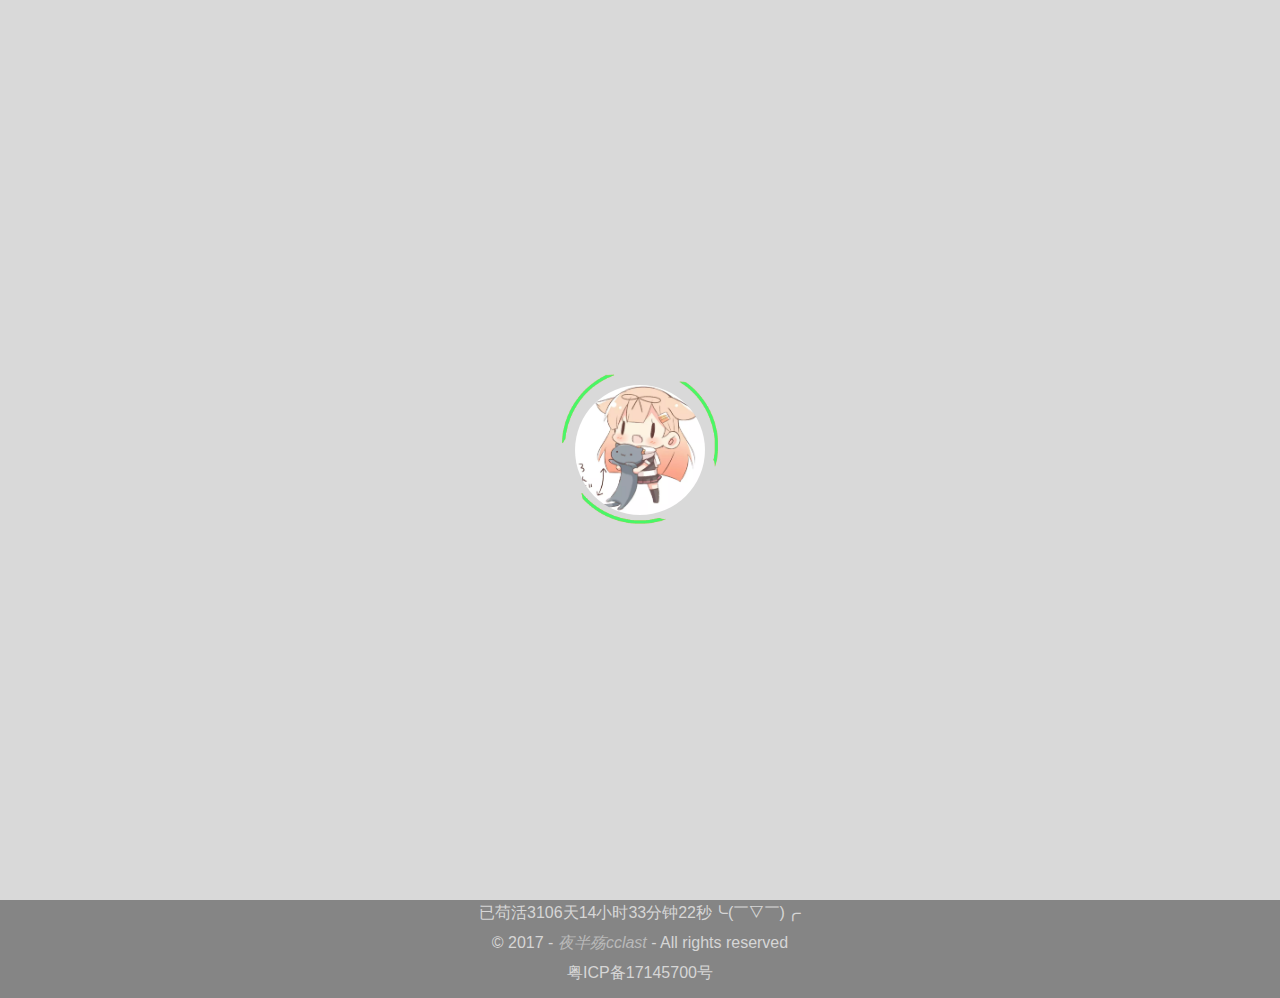
<file: 夜半殇/模板.html>
<!Doctype html>
<html lang="en">
<head>
<meta charset="UTF-8">
<meta name="Author" content="夜半殇">
<meta name="Keywords" content="夜半殇的个人辣鸡博客,雏子开发">
<meta name="Description" content="夜半殇的个人辣鸡博客,就是个实验品">
<title>waifu2x-caffe -夜半殇の尘封- Ass we can...</title>
<link rel="shortcut icon" href="images/smallpic/icon.ico" type="image/x-icon">
<link rel="stylesheet" href="css/equal/wait.css" media="all">
<link rel="stylesheet" href="css/equal/init.css" media="all">
<link rel="stylesheet" href="css/equal/totop.css" media="all">
<link rel="stylesheet" href="css/equal/animation.css" media="all">
<link rel="stylesheet" href="css/equal/footer.css" media="all">
<link rel="stylesheet" href="css/equal/aside.css" media="all">
<link rel="stylesheet" href="css/article.css" media="all">
<link rel="stylesheet" href="css/equal/nav.css" media="all">
<link rel="stylesheet" href="css/equal/entity.css" media="all">
<link rel="stylesheet" type="text/css" href="css/equal/GalMenu.css" />
<script src="js/jquery-3.2.1.min.js"></script>
<script type="text/javascript" src="js/GalMenu.js"></script>
<!-- 标签title-->
<script type="text/javascript">
	document.addEventListener('visibilitychange',function(){
	if(document.visibilityState ==='hidden') {
	normal_title=document.title;
	document.title='╮(￣▽￣)╭喔..散花啦~~ - Ass we can not...';
	}else{
		document.title='(*/ω＼*)我射麽都不知道...Ass ..';
		setTimeout(" document.title=normal_title ",2000);
	}
	});
</script>
<!-- 标签title-end-->
</head>
<body id="top" class="bodyscroll">
<!--载入等待-->
<div id="wait">
	<span class="w-linear w-il"></span>
	<span class="w-linear w-il"></span>
	<img src="images/smallpic/wait.webp" id="w-icon" class="w-il"/>
</div>
<!--载入等待-end-->
<!-- 右键菜单
	<div class="GalMenu GalDropDown">
	  <div class="circle" id="gal">
		<div class="ring">
		  <a href="" target="_blank" title="首页" class="menuItem">首页</a>
		  <a href="" target="_blank" title="博客" class="menuItem">博客</a>
		  <a href="" target="_blank" title="文章归档" class="menuItem">归档</a>
		  <a href="" target="_blank" title="意想不到的东西" class="menuItem">杂货</a>
		  <a href="" target="_blank" title="屯图" class="menuItem">图库</a>
		  <a href="" target="_blank" title="留言" class="menuItem">留言</a>
		</div>
	   <audio id="audio" src="audio/open.wav"></audio>
	  </div>
	<div id="overlay" style="opacity: 1; cursor: pointer;"></div>
	</div>
右键菜单
 -->
<!--回到顶部-->
<a href="#top" id="totop" ></a>
<!--回到顶部-end-->
	<!--导航栏-->
<div id="nav">
	<a href="index.html"><div id="nav-icon" title="空间跃进...~"></div></a>
	<ul class="nav-ul">
		<li class="nav-list fl-l clearfix">
			<span class="nav-span-line n-s-line1"></span>
			<span class="nav-span-line n-s-line2"></span>
			<span class="nav-span-line n-s-line3"></span>
			<span class="nav-span-line n-s-line4"></span>日常
			<span class="nav-l-l">
					<span class="nav-span-line n-s-l-line1"></span>
					<span class="nav-span-line n-s-l-line2"></span>
					<span class="nav-span-line n-s-l-line3"></span>
					<span class="nav-span-line n-s-l-line4"></span>
					瞎逛Pixiv</span>
			<!--<span class="nav-l-l nav-l-l2">-->
			<!--<span class="nav-span-line n-s-l-line1"></span>-->
			<!--<span class="nav-span-line n-s-l-line2"></span>-->
			<!--<span class="nav-span-line n-s-l-line3"></span>-->
			<!--<span class="nav-span-line n-s-l-line4"></span>-->
			<!--滴答滴答</span>-->
		</li>
		<li class="nav-list fl-l clearfix">
			<span class="nav-span-line n-s-line1"></span>
			<span class="nav-span-line n-s-line2"></span>
			<span class="nav-span-line n-s-line3"></span>
			<span class="nav-span-line n-s-line4"></span>工具
			<a href="https://pan.baidu.com/s/1c3oq5oO"><span class="nav-l-l nav-l-l1">
						<span class="nav-span-line n-s-l-line1"></span>
						<span class="nav-span-line n-s-l-line2"></span>
						<span class="nav-span-line n-s-l-line3"></span>
						<span class="nav-span-line n-s-l-line4"></span>
					waifu2x</span></a>
			<a href="https://pan.baidu.com/s/1eTrAoTk"><span class="nav-l-l nav-l-l2">
						<span class="nav-span-line n-s-l-line1"></span>
						<span class="nav-span-line n-s-l-line2"></span>
						<span class="nav-span-line n-s-l-line3"></span>
						<span class="nav-span-line n-s-l-line4"></span>
			TACon</span></a>
		</li>
		<li class="nav-list fl-l clearfix">
			<span class="nav-span-line n-s-line1"></span>
			<span class="nav-span-line n-s-line2"></span>
			<span class="nav-span-line n-s-line3"></span>
			<span class="nav-span-line n-s-line4"></span>归档</li>
		<li class="nav-list fl-l clearfix">
			<span class="nav-span-line n-s-line1"></span>
			<span class="nav-span-line n-s-line2"></span>
			<span class="nav-span-line n-s-line3"></span>
			<span class="nav-span-line n-s-line4"></span>关于我</li>
		<li class="nav-list fl-l clearfix">
			<span class="nav-span-line n-s-line1"></span>
			<span class="nav-span-line n-s-line2"></span>
			<span class="nav-span-line n-s-line3"></span>
			<span class="nav-span-line n-s-line4"></span>++ing...</li>
	</ul>
</div>
	<!--导航栏-end-->
<div id="entity">
	<!--中间主体文章-->
	<div id="article" class="clearfix article-bg">
		<div id="ar-content">
			<div id="ar-top">
				<div id="ar-t-h1">
					<h1>[类]    标题</h1>
					<span class="ar-t-h-span ar-t-h-name">夜半殇</span>
					<span class="ar-t-h-span ar-t-h-time">2017年12月09日</span>
				</div>
				<img src="images/waifu/topimg.png" id="toppic"  alt="waifu2x" />
			</div>
			<div class="ar-text">
				<p class="ar-t-p"><span class="ar-t-p-line" style="width:170px;"></span>文章标题简介</p>
				<p class="ar-t-content">文章内容...</p>
			</div ><!--ar-text的div-->

			<div id="article-top">----若没有差劲的前车之鉴又何来的完美----</div>
		</div>
	<div id="more">-Link Start-</div>
	</div><!--这是文章内容的div-->
	<div id="aside" class="clearfix">
		<!--归档-->
		<div id="file">
			<h1 class="aside-h">归档</h1>
			<ul id="file-g">
				<li class="file-list"><span class="f-list-line"></span>2018年01月21日</li>
				<li class="file-drop  f-d-span"><span class="f-list-line"></span><a href="githubcreate.html" target="_blank">∟GitHub简单教程</a></li>
				<li class="file-list"><span class="f-list-line"></span>2017年12月09日</li>
				<li class="file-drop  f-d-span"><span class="f-list-line"></span><a href="waifu2x.html" target="_blank">∟waifu2x-caffe</a></li>
			</ul>
		</div>
		<!--归档-end-->
		<!--工具-->
		<div id="file">
			<h1 class="aside-h">小工具</h1>
			<ul id="file-g">
				<li class="file-list"><span class="f-list-line"></span>waifu2x-caffe</li>
				<li class="file-drop f-d-span"><span class="f-list-line"></span><a href="https://pan.baidu.com/s/1c3oq5oO" target="_blank">∟waifu2x-caffe网盘</a></li>
				<li class="file-list"><span class="f-list-line"></span>TAudioConverter</li>
				<li class="file-drop  f-d-span"><span class="f-list-line"></span><a href="https://pan.baidu.com/s/1eTrAoTk" target="_blank">∟TC网盘</a></li>
			</ul>
		</div>
		<!--工具-end-->
		<!--Pixiv.BY超能小紫-->
		<div id="pixiv">
			<h1 class="aside-h">Pixiv每日Top50</h1>
			<iframe src="https://cloud.mokeyjay.com/pixiv/?color=DADADA" frameborder="0"  style="width:236px; height:380px;"></iframe>
		</div>
		<!--Pixiv.BY超能小紫-end-->
	</div>
	<!--中间主体文章-end-->	
</div>
<!--底部结尾-->	
<div id="footer">
	<ul>
		<li class="f-li">
			<ul class="f-link">
				<a href="index.html"><li>网站首页&nbsp&nbsp|</li></a>
				<a href="index.html"><li>联系本人&nbsp&nbsp|</li></a>
				<a href="index.html"><li>归档&nbsp&nbsp|</li></a>
				<a href="index.html"><li>(>ω･* )ﾉ</li></a>
			</ul>
		</li>
		<li  id="time" class="f-li"></li>
		<li class="f-li">© 2017 - <a href="http://www.cclast.cc">夜半殇cclast</a> - All rights reserved</li>
		<li class="f-li">粤ICP备17145700号</li>
		
	</ul>
</div>
<!--底部结尾-end-->	
<!--回到顶部-->
<div id="totop" ></div>
<!--回到顶部-end-->
<!--中间内容-end-->
</body>
<script src="js/Allarticle.js"></script>
<!--归档下拉-->
<script>
    var ofilelist=document.getElementsByClassName('file-list'),
        ofiledrop=document.getElementsByClassName('file-drop'),
        length=ofilelist.length;
    for (var i=0;i < length; i++)
    {
        ofilelist[i].list=i;
        ofilelist[i].onclick=function(){
            var ofon=ofiledrop[this.list];
            ofon.classList.toggle("active");
        };
    }
</script>
<!--归档下拉-end-->
<!--右键菜单-->
<script type="text/javascript">
	$(document).ready(function() {
		$('html').GalMenu({
		'menu': 'GalDropDown'
		});
		$(document).on('click','.menuItem',function(){
		  $(".circle").removeClass("open");
		  $("#overlay").hide();
		  $(".GalMenu").delay(400).hide(0);
		});
	});
</script>
<!--右键菜单-end-->
<!--存活时间-_- -->
<script type="text/javascript">
	var time=document.getElementById('time');
	var today=new Date(2018,0,22);
	function timer(){
		var nowdate= new Date();
		var mins =  today - nowdate ;
		mins = Math.floor(mins/1000);
		var d=Math.abs(Math.floor(mins/60/60/24)); //日
		var h=Math.abs(Math.floor(mins/60/60)%24); //时
		var m=Math.abs(Math.floor(mins/60)%60); //分
		var s=Math.abs(mins%60); //秒
		var txt=document.getElementById('time').innerHTML;	
		d=timelist(d);
		h= timelist(h);
		m=timelist(m);	
		s=timelist(s);
		txt="已苟活" + d +"天" + h +"小时"+ m +"分钟"+ s +"秒" + "╰(￣▽￣)╭"; 
		time.innerHTML= txt ;	
		return timer;
	}
	function timelist(x){
			return x < 10?"0" + x:x; 
	}
	timer();
	setInterval("timer()",1000);
</script>
<!--存活时间-_- -end-->
</html>
</file>
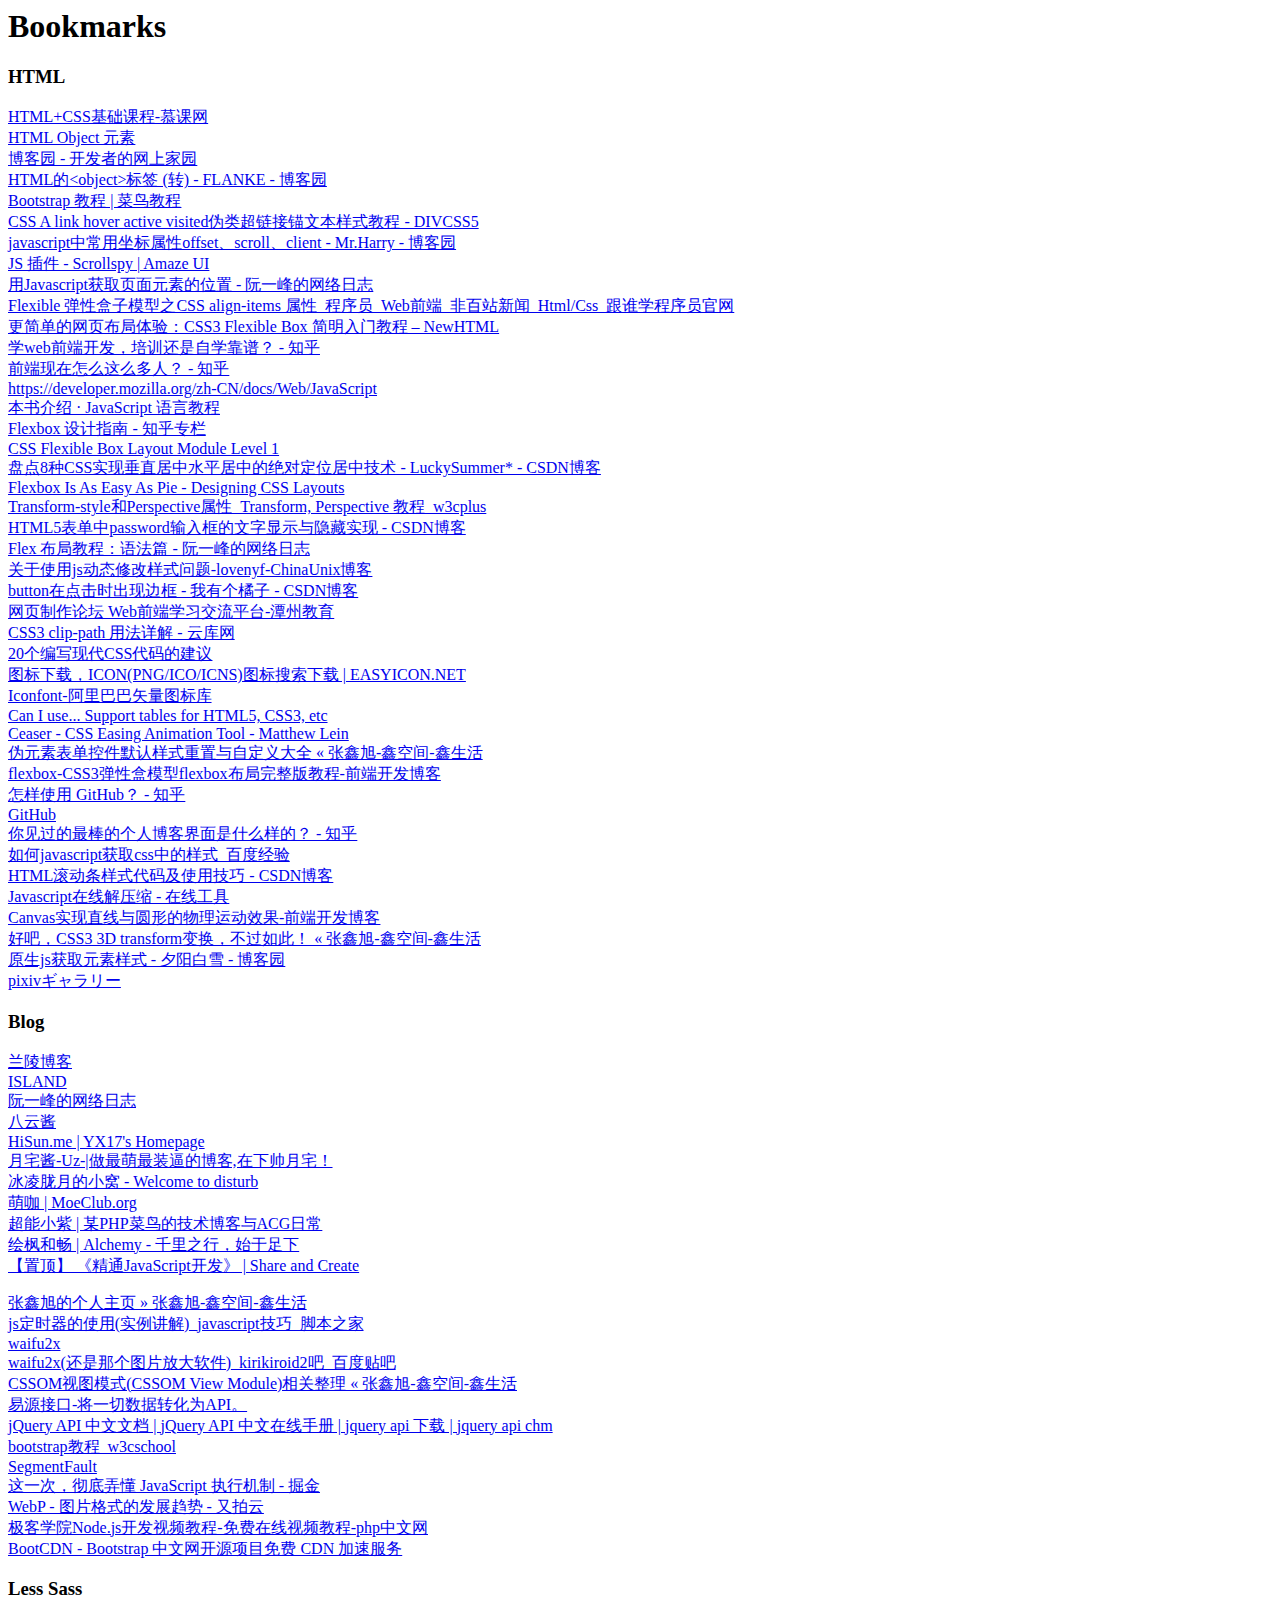
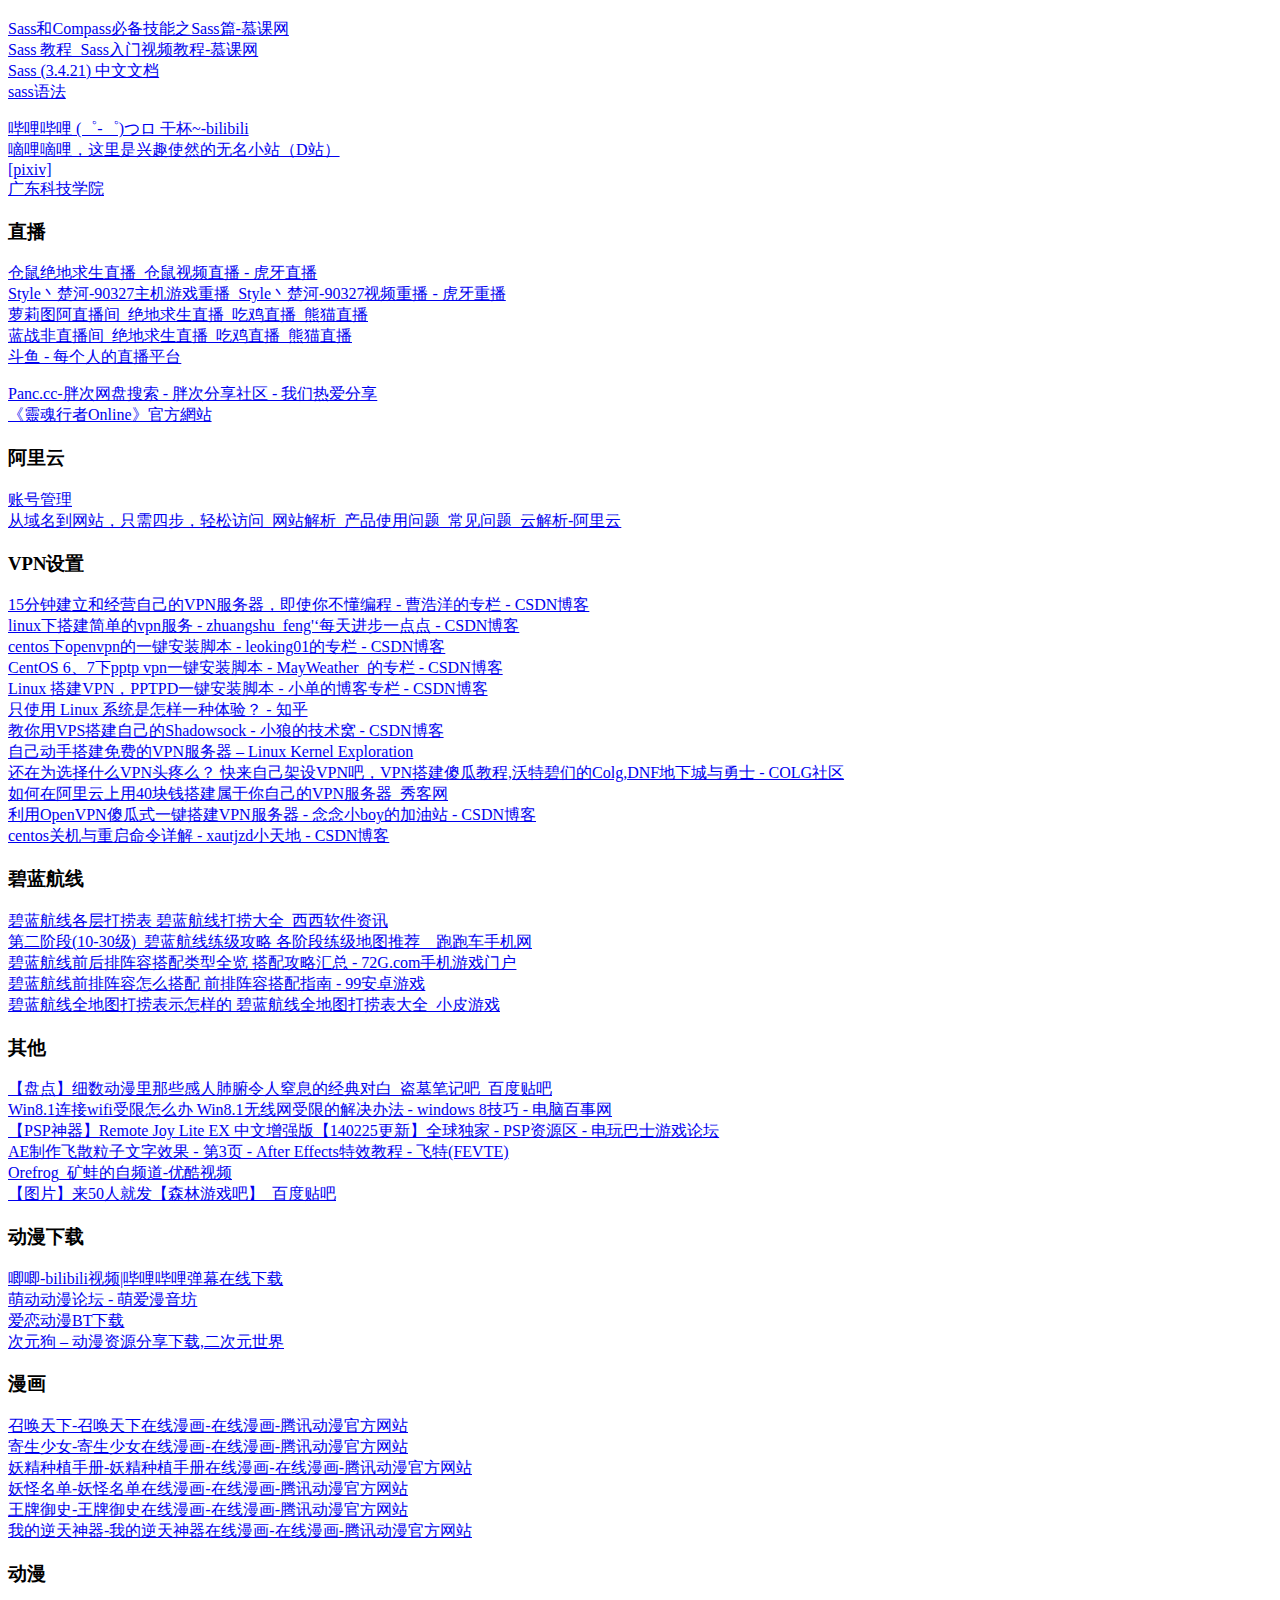
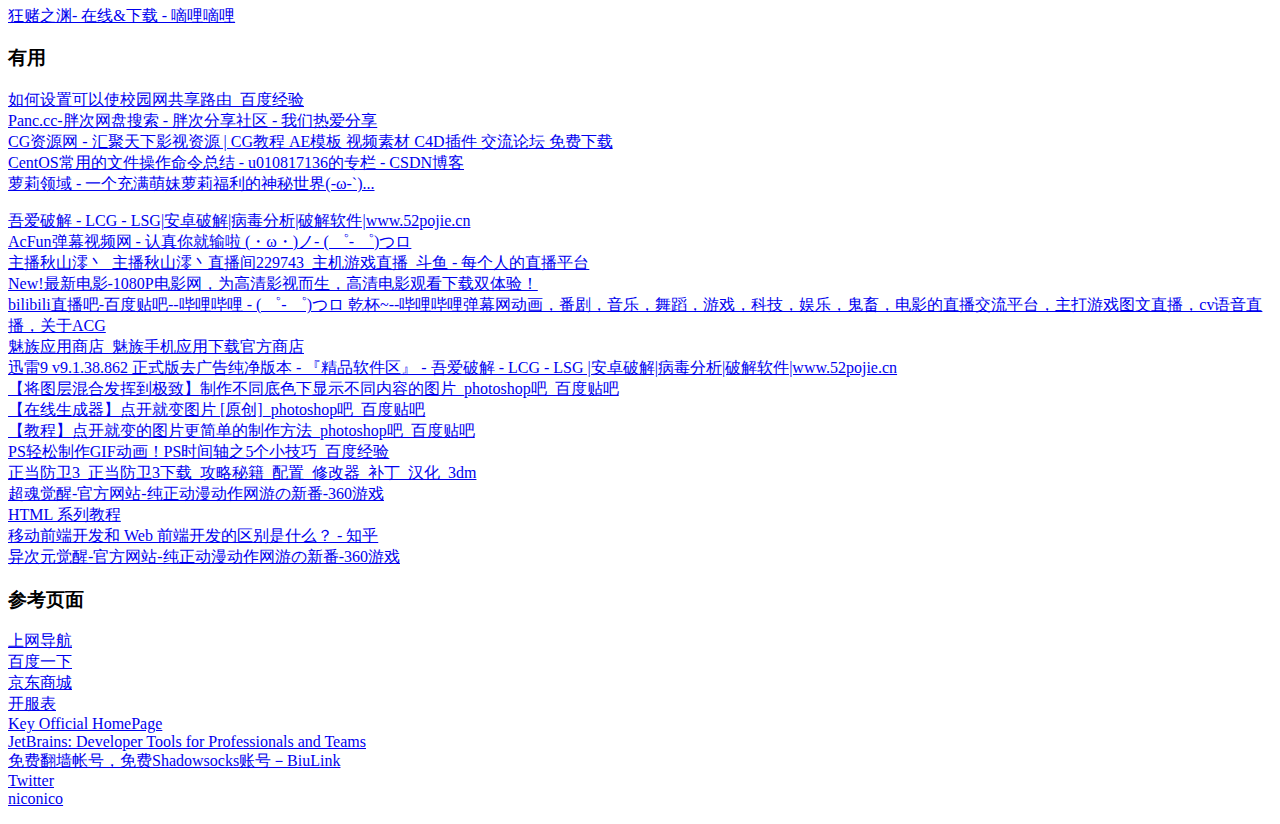
<file: 夜半殇/备份/UC书签备份_2018_2_13.html>
<!DOCTYPE NETSCAPE-Bookmark-file-1>
<!-- This is an automatically generated file.
     It will be read and overwritten.
     DO NOT EDIT! -->
<META HTTP-EQUIV="Content-Type" CONTENT="text/html; charset=UTF-8">
<TITLE>Bookmarks</TITLE>
<H1>Bookmarks</H1>
<DL><p>
    <DT><H3 ADD_DATE="1515858242" LAST_MODIFIED="1517645148">HTML</H3>
    <DL><p>
        <DT><A HREF="http://www.imooc.com/learn/9" ADD_DATE="1515858242" ICON="[data-uri]">HTML+CSS基础课程-慕课网</A>
        <DT><A HREF="http://www.w3school.com.cn/html/html_object.asp" ADD_DATE="1515858242" ICON="[data-uri]">HTML Object 元素</A>
        <DT><A HREF="https://www.cnblogs.com/" ADD_DATE="1515858242" ICON="[data-uri]">博客园 - 开发者的网上家园</A>
        <DT><A HREF="http://www.cnblogs.com/hahaha22/p/3630663.html" ADD_DATE="1515858242" ICON="[data-uri]">HTML的&lt;object&gt;标签 (转) - FLANKE - 博客园</A>
        <DT><A HREF="http://www.runoob.com/bootstrap/bootstrap-tutorial.html" ADD_DATE="1515858242" ICON="[data-uri]">Bootstrap 教程 | 菜鸟教程</A>
        <DT><A HREF="http://www.divcss5.com/shili/s57.shtml" ADD_DATE="1515858242" ICON="[data-uri]">CSS A link hover active visited伪类超链接锚文本样式教程 - DIVCSS5</A>
        <DT><A HREF="http://www.cnblogs.com/xiangyi/p/4248590.html" ADD_DATE="1515858242" ICON="[data-uri]">javascript中常用坐标属性offset、scroll、client - Mr.Harry - 博客园</A>
        <DT><A HREF="http://amazeui.org/javascript/scrollspy?_ver=2.x" ADD_DATE="1515858242" ICON="[data-uri]">JS 插件 - Scrollspy | Amaze UI</A>
        <DT><A HREF="http://www.ruanyifeng.com/blog/2009/09/find_element_s_position_using_javascript.html" ADD_DATE="1515858242" ICON="[data-uri]">用Javascript获取页面元素的位置 - 阮一峰的网络日志</A>
        <DT><A HREF="http://www.genshuixue.com/i-cxy/p/15342617" ADD_DATE="1515858242" ICON="[data-uri]">Flexible 弹性盒子模型之CSS align-items 属性_程序员_Web前端_非百站新闻_Html/Css_跟谁学程序员官网</A>
        <DT><A HREF="http://newhtml.net/css3-flexible-box-%E7%AE%80%E6%98%8E%E5%85%A5%E9%97%A8%E6%95%99%E7%A8%8B/" ADD_DATE="1515858242">更简单的网页布局体验：CSS3 Flexible Box 简明入门教程 – NewHTML</A>
        <DT><A HREF="https://www.zhihu.com/question/31059577?sort=created&page=1" ADD_DATE="1515858242" ICON="[data-uri]">学web前端开发，培训还是自学靠谱？ - 知乎</A>
        <DT><A HREF="https://www.zhihu.com/question/55886635/answer/147275692" ADD_DATE="1515858242" ICON="[data-uri]">前端现在怎么这么多人？ - 知乎</A>
        <DT><A HREF="https://developer.mozilla.org/zh-CN/docs/Web/JavaScript" ADD_DATE="1515858242" ICON="[data-uri]">https://developer.mozilla.org/zh-CN/docs/Web/JavaScript</A>
        <DT><A HREF="http://es5.weijieblog.com/" ADD_DATE="1515858242" ICON="[data-uri]">本书介绍 · JavaScript 语言教程</A>
        <DT><A HREF="https://zhuanlan.zhihu.com/FrontendMagazine/19955794" ADD_DATE="1515858242" ICON="[data-uri]">Flexbox 设计指南 - 知乎专栏</A>
        <DT><A HREF="https://www.w3.org/TR/css-flexbox-1/" ADD_DATE="1515858242" ICON="[data-uri]">CSS Flexible Box Layout Module Level 1</A>
        <DT><A HREF="http://blog.csdn.net/qq_21577869/article/details/51363710" ADD_DATE="1515858242" ICON="[data-uri]">盘点8种CSS实现垂直居中水平居中的绝对定位居中技术 - LuckySummer* - CSDN博客</A>
        <DT><A HREF="https://www.smashingmagazine.com/2013/05/centering-elements-with-flexbox/" ADD_DATE="1515858242" ICON="[data-uri]">Flexbox Is As Easy As Pie - Designing CSS Layouts</A>
        <DT><A HREF="http://www.w3cplus.com/css3/transform-basic-property.html" ADD_DATE="1515858242" ICON="[data-uri]">Transform-style和Perspective属性_Transform, Perspective 教程_w3cplus</A>
        <DT><A HREF="http://blog.csdn.net/cordova/article/details/50853415" ADD_DATE="1515858242" ICON="[data-uri]">HTML5表单中password输入框的文字显示与隐藏实现 - CSDN博客</A>
        <DT><A HREF="http://www.ruanyifeng.com/blog/2015/07/flex-grammar.html" ADD_DATE="1515858242" ICON="[data-uri]">Flex 布局教程：语法篇 - 阮一峰的网络日志</A>
        <DT><A HREF="http://blog.chinaunix.net/uid-26672038-id-3209077.html" ADD_DATE="1515858242" ICON="[data-uri]">关于使用js动态修改样式问题-lovenyf-ChinaUnix博客</A>
        <DT><A HREF="http://blog.csdn.net/qq_26943485/article/details/54288255" ADD_DATE="1515858242">button在点击时出现边框 - 我有个橘子 - CSDN博客</A>
        <DT><A HREF="http://web.tanzhouedu.com/forum.php" ADD_DATE="1515858242" ICON="[data-uri]">网页制作论坛 Web前端学习交流平台-潭州教育</A>
        <DT><A HREF="http://yunkus.com/css-clip-path/" ADD_DATE="1515858242">CSS3 clip-path 用法详解 - 云库网</A>
        <DT><A HREF="http://geek.csdn.net/news/detail/239602" ADD_DATE="1515858242" ICON="[data-uri]">20个编写现代CSS代码的建议</A>
        <DT><A HREF="http://www.easyicon.net/" ADD_DATE="1515858242" ICON="[data-uri]">图标下载，ICON(PNG/ICO/ICNS)图标搜索下载 | EASYICON.NET</A>
        <DT><A HREF="http://www.iconfont.cn/" ADD_DATE="1515858242" ICON="[data-uri]">Iconfont-阿里巴巴矢量图标库</A>
        <DT><A HREF="http://caniuse.com/" ADD_DATE="1515858242" ICON="[data-uri]">Can I use... Support tables for HTML5, CSS3, etc</A>
        <DT><A HREF="https://www.matthewlein.com/tools/ceaser" ADD_DATE="1515858242">Ceaser - CSS Easing Animation Tool - Matthew Lein</A>
        <DT><A HREF="http://www.zhangxinxu.com/wordpress/2013/06/%E4%BC%AA%E5%85%83%E7%B4%A0-%E8%A1%A8%E5%8D%95%E6%A0%B7%E5%BC%8F-pseudo-elements-style-form-controls/#input_checkbox_radio" ADD_DATE="1515858242" ICON="[data-uri]">伪元素表单控件默认样式重置与自定义大全 « 张鑫旭-鑫空间-鑫生活</A>
        <DT><A HREF="http://caibaojian.com/flexbox-guide.html" ADD_DATE="1515858242" ICON="[data-uri]">flexbox-CSS3弹性盒模型flexbox布局完整版教程-前端开发博客</A>
        <DT><A HREF="https://www.zhihu.com/question/20070065" ADD_DATE="1515858242" ICON="[data-uri]">怎样使用 GitHub？ - 知乎</A>
        <DT><A HREF="https://github.com/" ADD_DATE="1515858242" ICON="[data-uri]">GitHub</A>
        <DT><A HREF="https://www.zhihu.com/question/29755481" ADD_DATE="1515858242" ICON="[data-uri]">你见过的最棒的个人博客界面是什么样的？ - 知乎</A>
        <DT><A HREF="https://jingyan.baidu.com/article/2a138328a90086074a134f80.html" ADD_DATE="1515858242" ICON="[data-uri]">如何javascript获取css中的样式_百度经验</A>
        <DT><A HREF="http://blog.csdn.net/u014516981/article/details/53651559" ADD_DATE="1515858242" ICON="[data-uri]">HTML滚动条样式代码及使用技巧 - CSDN博客</A>
        <DT><A HREF="http://tool.lu/js/" ADD_DATE="1515858242" ICON="[data-uri]">Javascript在线解压缩 - 在线工具</A>
        <DT><A HREF="http://caibaojian.com/canvas-draw-circle-line.html" ADD_DATE="1515858242" ICON="[data-uri]">Canvas实现直线与圆形的物理运动效果-前端开发博客</A>
        <DT><A HREF="http://www.zhangxinxu.com/wordpress/2012/09/css3-3d-transform-perspective-animate-transition/" ADD_DATE="1515858242" ICON="[data-uri]">好吧，CSS3 3D transform变换，不过如此！ « 张鑫旭-鑫空间-鑫生活</A>
        <DT><A HREF="https://www.cnblogs.com/xiyangbaixue/archive/2014/09/30/4001531.html" ADD_DATE="1515858242" ICON="[data-uri]">原生js获取元素样式 - 夕阳白雪 - 博客园</A>
        <DT><A HREF="https://pixiv.moe/" ADD_DATE="1515858242" ICON="[data-uri]">pixivギャラリー</A>
        <DT><H3 ADD_DATE="1515858242" LAST_MODIFIED="1517471766">Blog</H3>
        <DL><p>
            <DT><A HREF="https://blog.thkira.com/" ADD_DATE="1515858242" ICON="[data-uri]">兰陵博客</A>
            <DT><A HREF="http://youngxhui.github.io/" ADD_DATE="1515858242" ICON="[data-uri]">ISLAND</A>
            <DT><A HREF="http://www.ruanyifeng.com/blog/" ADD_DATE="1515858242" ICON="[data-uri]">阮一峰的网络日志</A>
            <DT><A HREF="https://www.bayun.org/" ADD_DATE="1515858242" ICON="[data-uri]">八云酱</A>
            <DT><A HREF="https://hisun.me/" ADD_DATE="1515858242" ICON="[data-uri]">HiSun.me | YX17&#39;s Homepage</A>
            <DT><A HREF="https://ikmoe.com/" ADD_DATE="1515858242" ICON="[data-uri]">月宅酱-Uz-|做最萌最装逼的博客,在下帅月宅！</A>
            <DT><A HREF="https://imiku.me/" ADD_DATE="1515858242" ICON="[data-uri]">冰凌胧月的小窝 - Welcome to disturb</A>
            <DT><A HREF="https://moeclub.org/" ADD_DATE="1515858242" ICON="[data-uri]">萌咖 | MoeClub.org</A>
            <DT><A HREF="https://www.mokeyjay.com/" ADD_DATE="1515858242" ICON="[data-uri]">超能小紫 | 某PHP菜鸟的技术博客与ACG日常</A>
            <DT><A HREF="https://www.coolecho.net/" ADD_DATE="1516542631" ICON="[data-uri]">绘枫和畅 | Alchemy - 千里之行，始于足下</A>
            <DT><A HREF="http://detachment.top/2016/07/02/%E5%9F%BA%E4%BA%8E%E3%80%8A%E7%B2%BE%E9%80%9AJavaScript%E5%BC%80%E5%8F%91%E3%80%8B%E8%AF%BE%E7%A8%8B%E7%9A%84%E5%A4%8D%E4%B9%A0%E4%B8%8E%E6%80%BB%E7%BB%93/" ADD_DATE="1517471766" ICON="[data-uri]">【置顶】 《精通JavaScript开发》 | Share and Create</A>
        </DL><p>
        <DT><A HREF="http://www.zhangxinxu.com/" ADD_DATE="1515858242" ICON="[data-uri]">张鑫旭的个人主页 » 张鑫旭-鑫空间-鑫生活</A>
        <DT><A HREF="http://www.jb51.net/article/45215.htm" ADD_DATE="1515858242" ICON="[data-uri]">js定时器的使用(实例讲解)_javascript技巧_脚本之家</A>
        <DT><A HREF="http://waifu2x.udp.jp/index.zh-CN.html" ADD_DATE="1515858242" ICON="[data-uri]">waifu2x</A>
        <DT><A HREF="https://tieba.baidu.com/p/4039981639" ADD_DATE="1515858242" ICON="[data-uri]">waifu2x(还是那个图片放大软件)_kirikiroid2吧_百度贴吧</A>
        <DT><A HREF="http://www.zhangxinxu.com/wordpress/2011/09/cssom%E8%A7%86%E5%9B%BE%E6%A8%A1%E5%BC%8Fcssom-view-module%E7%9B%B8%E5%85%B3%E6%95%B4%E7%90%86%E4%B8%8E%E4%BB%8B%E7%BB%8D/" ADD_DATE="1515858242" ICON="[data-uri]">CSSOM视图模式(CSSOM View Module)相关整理 « 张鑫旭-鑫空间-鑫生活</A>
        <DT><A HREF="https://www.showapi.com/" ADD_DATE="1515858242" ICON="[data-uri]">易源接口-将一切数据转化为API。</A>
        <DT><A HREF="http://jquery.cuishifeng.cn/index.html" ADD_DATE="1515858242" ICON="[data-uri]">jQuery API 中文文档 | jQuery API 中文在线手册 | jquery api 下载 | jquery api chm</A>
        <DT><A HREF="https://www.w3cschool.cn/bootstrap/" ADD_DATE="1515858242" ICON="[data-uri]">bootstrap教程_w3cschool</A>
        <DT><A HREF="https://segmentfault.com/" ADD_DATE="1515987818" ICON="[data-uri]">SegmentFault</A>
        <DT><A HREF="https://juejin.im/post/59e85eebf265da430d571f89" ADD_DATE="1515990828" ICON="[data-uri]">这一次，彻底弄懂 JavaScript 执行机制 - 掘金</A>
        <DT><A HREF="https://www.upyun.com/webp" ADD_DATE="1516428145" ICON="[data-uri]">WebP - 图片格式的发展趋势 - 又拍云</A>
        <DT><A HREF="http://www.php.cn/course/237.html" ADD_DATE="1516612058" ICON="[data-uri]">极客学院Node.js开发视频教程-免费在线视频教程-php中文网</A>
        <DT><A HREF="http://www.bootcdn.cn/" ADD_DATE="1517645148" ICON="[data-uri]">BootCDN - Bootstrap 中文网开源项目免费 CDN 加速服务</A>
    </DL><p>
    <DT><H3 ADD_DATE="1515858242" LAST_MODIFIED="1516078776">Less Sass</H3>
    <DL><p>
        <DT><A HREF="https://www.imooc.com/learn/364" ADD_DATE="1515858242" ICON="[data-uri]">Sass和Compass必备技能之Sass篇-慕课网</A>
        <DT><A HREF="https://www.imooc.com/learn/311" ADD_DATE="1515858242">Sass 教程_Sass入门视频教程-慕课网</A>
        <DT><A HREF="http://www.css88.com/doc/sass/#control-directives-expressions" ADD_DATE="1515858242">Sass (3.4.21) 中文文档</A>
        <DT><A HREF="https://www.w3cplus.com/sassguide/syntax.html" ADD_DATE="1516078776">sass语法</A>
    </DL><p>
    <DT><A HREF="http://www.bilibili.com/" ADD_DATE="1515858242" ICON="[data-uri]">哔哩哔哩 (゜-゜)つロ 干杯~-bilibili</A>
    <DT><A HREF="http://www.dilidili.wang/" ADD_DATE="1515858242" ICON="[data-uri]">嘀哩嘀哩，这里是兴趣使然的无名小站（D站）</A>
    <DT><A HREF="https://www.pixiv.net/" ADD_DATE="1515858242" ICON="[data-uri]">[pixiv]</A>
    <DT><A HREF="http://www.gdst.cc/" ADD_DATE="1515858242">广东科技学院</A>
    <DT><H3 ADD_DATE="1515858242" LAST_MODIFIED="1518366406">直播</H3>
    <DL><p>
        <DT><A HREF="http://www.huya.com/canggou" ADD_DATE="1515858242" ICON="[data-uri]">仓鼠绝地求生直播_仓鼠视频直播 - 虎牙直播</A>
        <DT><A HREF="https://www.huya.com/chuhe" ADD_DATE="1515858242" ICON="[data-uri]">Style丶楚河-90327主机游戏重播_Style丶楚河-90327视频重播 - 虎牙重播</A>
        <DT><A HREF="https://www.panda.tv/236658" ADD_DATE="1515858242" ICON="[data-uri]">萝莉图阿直播间_绝地求生直播_吃鸡直播_熊猫直播</A>
        <DT><A HREF="https://www.panda.tv/70000" ADD_DATE="1516094119" ICON="[data-uri]">蓝战非直播间_绝地求生直播_吃鸡直播_熊猫直播</A>
        <DT><A HREF="https://www.douyu.com/" ADD_DATE="1515858242" ICON="[data-uri]">斗鱼 - 每个人的直播平台</A>
    </DL><p>
    <DT><A HREF="http://panc.cc/" ADD_DATE="1516962230" ICON="[data-uri]">Panc.cc-胖次网盘搜索 - 胖次分享社区 - 我们热爱分享</A>
    <DT><A HREF="http://sw.wasabii.com.tw/index.aspx" ADD_DATE="1515858242" ICON="[data-uri]">《靈魂行者Online》官方網站</A>
    <DT><H3 ADD_DATE="1515858242" LAST_MODIFIED="1515858242">阿里云 </H3>
    <DL><p>
        <DT><A HREF="https://account.console.aliyun.com/?spm=5176.8047873.833136.7.5d51a5bcIhUl0y&oauth_callback=https%3A%2F%2Fwanwang.aliyun.com%2Fhosting%2Ffree%3Fspm%3D5176.8060947.858673.gongxiangpuhui.30b9918aQigKJ8#/secure" ADD_DATE="1515858242" ICON="[data-uri]">账号管理</A>
        <DT><A HREF="https://help.aliyun.com/knowledge_detail/39784.html" ADD_DATE="1515858242" ICON="[data-uri]">从域名到网站，只需四步，轻松访问_网站解析_产品使用问题_常见问题_云解析-阿里云</A>
    </DL><p>
    <DT><H3 ADD_DATE="1515858242" LAST_MODIFIED="1515858242">VPN设置</H3>
    <DL><p>
        <DT><A HREF="http://blog.csdn.net/sergeycao/article/details/70226812" ADD_DATE="1515858242" ICON="[data-uri]">15分钟建立和经营自己的VPN服务器，即使你不懂编程 - 曹浩洋的专栏 - CSDN博客</A>
        <DT><A HREF="http://blog.csdn.net/S1234567_89/article/details/50723353" ADD_DATE="1515858242" ICON="[data-uri]">linux下搭建简单的vpn服务 - zhuangshu_feng&#39;‘每天进步一点点 - CSDN博客</A>
        <DT><A HREF="http://blog.csdn.net/leoking01/article/details/49838393" ADD_DATE="1515858242" ICON="[data-uri]">centos下openvpn的一键安装脚本 - leoking01的专栏 - CSDN博客</A>
        <DT><A HREF="http://blog.csdn.net/prince509/article/details/54862222" ADD_DATE="1515858242" ICON="[data-uri]">CentOS 6、7下pptp vpn一键安装脚本 - MayWeather_的专栏 - CSDN博客</A>
        <DT><A HREF="http://blog.csdn.net/catoop/article/details/42969563" ADD_DATE="1515858242" ICON="[data-uri]">Linux 搭建VPN，PPTPD一键安装脚本 - 小单的博客专栏 - CSDN博客</A>
        <DT><A HREF="https://www.zhihu.com/question/27733243" ADD_DATE="1515858242" ICON="[data-uri]">只使用 Linux 系统是怎样一种体验？ - 知乎</A>
        <DT><A HREF="http://blog.csdn.net/qq_19835843/article/details/52233111" ADD_DATE="1515858242" ICON="[data-uri]">教你用VPS搭建自己的Shadowsock - 小狼的技术窝 - CSDN博客</A>
        <DT><A HREF="http://ilinuxkernel.com/?p=1594" ADD_DATE="1515858242">自己动手搭建免费的VPN服务器 – Linux Kernel Exploration</A>
        <DT><A HREF="http://bbs.colg.cn/thread-4419369-1-1.html" ADD_DATE="1515858242" ICON="[data-uri]">还在为选择什么VPN头疼么？ 快来自己架设VPN吧，VPN搭建傻瓜教程,沃特碧们的Colg,DNF地下城与勇士 - COLG社区</A>
        <DT><A HREF="http://www.xiukee.com/show_530564.html" ADD_DATE="1515858242" ICON="[data-uri]">如何在阿里云上用40块钱搭建属于你自己的VPN服务器_秀客网</A>
        <DT><A HREF="http://blog.csdn.net/lp1989119/article/details/45798585" ADD_DATE="1515858242" ICON="[data-uri]">利用OpenVPN傻瓜式一键搭建VPN服务器 - 念念小boy的加油站 - CSDN博客</A>
        <DT><A HREF="http://blog.csdn.net/jiangzhengdong/article/details/8036594" ADD_DATE="1515858242" ICON="[data-uri]">centos关机与重启命令详解 - xautjzd小天地 - CSDN博客</A>
    </DL><p>
    <DT><H3 ADD_DATE="1515858242" LAST_MODIFIED="1515858242">碧蓝航线</H3>
    <DL><p>
        <DT><A HREF="http://www.cr173.com/gonglue/158374_1.html" ADD_DATE="1515858242" ICON="[data-uri]">碧蓝航线各层打捞表 碧蓝航线打捞大全_西西软件资讯</A>
        <DT><A HREF="http://www.paopaoche.net/sj/121774_3.html" ADD_DATE="1515858242" ICON="[data-uri]">第二阶段(10-30级)_碧蓝航线练级攻略 各阶段练级地图推荐__跑跑车手机网</A>
        <DT><A HREF="http://www.72g.com/news/172903.html" ADD_DATE="1515858242" ICON="[data-uri]">碧蓝航线前后排阵容搭配类型全览 搭配攻略汇总 - 72G.com手机游戏门户</A>
        <DT><A HREF="http://www.99danji.com/news/124064/" ADD_DATE="1515858242" ICON="[data-uri]">碧蓝航线前排阵容怎么搭配 前排阵容搭配指南 - 99安卓游戏</A>
        <DT><A HREF="http://www.xiaopi.com/news/112840.html" ADD_DATE="1515858242" ICON="[data-uri]">碧蓝航线全地图打捞表示怎样的 碧蓝航线全地图打捞表大全_小皮游戏</A>
    </DL><p>
    <DT><H3 ADD_DATE="1515858242" LAST_MODIFIED="1515858242">其他</H3>
    <DL><p>
        <DT><A HREF="https://tieba.baidu.com/p/3072375273?see_lz=1&pn=2" ADD_DATE="1515858242" ICON="[data-uri]">【盘点】细数动漫里那些感人肺腑令人窒息的经典对白_盗墓笔记吧_百度贴吧</A>
        <DT><A HREF="http://www.pc841.com/windows8/20140817-33789.html" ADD_DATE="1515858242" ICON="[data-uri]">Win8.1连接wifi受限怎么办 Win8.1无线网受限的解决办法 - windows 8技巧 - 电脑百事网</A>
        <DT><A HREF="http://bbs.tgbus.com/thread-1121983-1-1.html" ADD_DATE="1515858242" ICON="[data-uri]">【PSP神器】Remote Joy Lite EX 中文增强版【140225更新】全球独家 - PSP资源区 - 电玩巴士游戏论坛</A>
        <DT><A HREF="http://www.fevte.com/tutorial-1515-3.html" ADD_DATE="1515858242" ICON="[data-uri]">AE制作飞散粒子文字效果 - 第3页 - After Effects特效教程 - 飞特(FEVTE)</A>
        <DT><A HREF="http://i.youku.com/u/UNTY4NDU1MTI=" ADD_DATE="1515858242">Orefrog_矿蛙的自频道-优酷视频</A>
        <DT><A HREF="https://tieba.baidu.com/p/5138079471" ADD_DATE="1515858242">【图片】来50人就发【森林游戏吧】_百度贴吧</A>
    </DL><p>
    <DT><H3 ADD_DATE="1515858242" LAST_MODIFIED="1518371698">动漫下载</H3>
    <DL><p>
        <DT><A HREF="http://www.jijidown.com/" ADD_DATE="1515858242" ICON="[data-uri]">唧唧-bilibili视频|哔哩哔哩弹幕在线下载</A>
        <DT><A HREF="http://www.mddmm.com/" ADD_DATE="1515858242" ICON="[data-uri]">萌动动漫论坛 - 萌爱漫音坊</A>
        <DT><A HREF="http://www.kisssub.org/search.php?keyword=%E8%90%A4%E7%81%AB%E4%B9%8B%E6%A3%AE" ADD_DATE="1515858242" ICON="[data-uri]">爱恋动漫BT下载</A>
        <DT><A HREF="https://www.ciyuangou.com/" ADD_DATE="1518371698" ICON="[data-uri]">次元狗 – 动漫资源分享下载,二次元世界</A>
    </DL><p>
    <DT><H3 ADD_DATE="1515858242" LAST_MODIFIED="1515858242">漫画</H3>
    <DL><p>
        <DT><A HREF="http://ac.qq.com/Comic/ComicInfo/id/538189" ADD_DATE="1515858242" ICON="[data-uri]">召唤天下-召唤天下在线漫画-在线漫画-腾讯动漫官方网站</A>
        <DT><A HREF="http://ac.qq.com/Comic/comicInfo/id/537025" ADD_DATE="1515858242" ICON="[data-uri]">寄生少女-寄生少女在线漫画-在线漫画-腾讯动漫官方网站</A>
        <DT><A HREF="http://ac.qq.com/Comic/comicInfo/id/535731" ADD_DATE="1515858242" ICON="[data-uri]">妖精种植手册-妖精种植手册在线漫画-在线漫画-腾讯动漫官方网站</A>
        <DT><A HREF="http://ac.qq.com/Comic/ComicInfo/id/521825?trace_id=1_907_10.217.138.218_1494062911" ADD_DATE="1515858242" ICON="[data-uri]">妖怪名单-妖怪名单在线漫画-在线漫画-腾讯动漫官方网站</A>
        <DT><A HREF="http://ac.qq.com/Comic/ComicInfo/id/519855?trace_id=1_907_10.217.138.218_1494062911" ADD_DATE="1515858242" ICON="[data-uri]">王牌御史-王牌御史在线漫画-在线漫画-腾讯动漫官方网站</A>
        <DT><A HREF="http://ac.qq.com/Comic/comicInfo/id/535495?_via=pc.newview.comleft3" ADD_DATE="1515858242" ICON="[data-uri]">我的逆天神器-我的逆天神器在线漫画-在线漫画-腾讯动漫官方网站</A>
        <DT><H3 ADD_DATE="1515858242" LAST_MODIFIED="1515858242">动漫</H3>
        <DL><p>
            <DT><A HREF="http://www.dilidili.wang/anime/kdzy/" ADD_DATE="1515858242" ICON="[data-uri]">狂赌之渊- 在线&amp;下载 - 嘀哩嘀哩</A>
        </DL><p>
    </DL><p>
    <DT><H3 ADD_DATE="1515858242" LAST_MODIFIED="1515858242">有用</H3>
    <DL><p>
        <DT><A HREF="https://jingyan.baidu.com/article/03b2f78c75edb65ea337ae58.html" ADD_DATE="1515858242" ICON="[data-uri]">如何设置可以使校园网共享路由_百度经验</A>
        <DT><A HREF="http://www.panc.cc/" ADD_DATE="1515858242" ICON="[data-uri]">Panc.cc-胖次网盘搜索 - 胖次分享社区 - 我们热爱分享</A>
        <DT><A HREF="https://www.cgown.com/" ADD_DATE="1515858242" ICON="[data-uri]">CG资源网 - 汇聚天下影视资源 | CG教程 AE模板 视频素材 C4D插件 交流论坛 免费下载</A>
        <DT><A HREF="http://blog.csdn.net/u010817136/article/details/50856026" ADD_DATE="1515858242">CentOS常用的文件操作命令总结 - u010817136的专栏 - CSDN博客</A>
        <DT><A HREF="http://xn--pn1aul.scmrf.com.cn/?x=540743" ADD_DATE="1515858242">萝莉领域 - 一个充满萌妹萝莉福利的神秘世界(-ω-`)...</A>
    </DL><p>
    <DT><A HREF="http://www.52pojie.cn/" ADD_DATE="1515858242" ICON="[data-uri]">吾爱破解 - LCG - LSG|安卓破解|病毒分析|破解软件|www.52pojie.cn</A>
    <DT><A HREF="http://www.acfun.cn/" ADD_DATE="1515858242" ICON="[data-uri]">AcFun弹幕视频网 - 认真你就输啦 (・ω・)ノ- ( ゜- ゜)つロ</A>
    <DT><A HREF="https://www.douyu.com/229743" ADD_DATE="1515858242" ICON="[data-uri]">主播秋山澪丶_主播秋山澪丶直播间229743_主机游戏直播_斗鱼 - 每个人的直播平台</A>
    <DT><A HREF="http://www.an7.tv/" ADD_DATE="1515858242" ICON="[data-uri]">New!最新电影-1080P电影网，为高清影视而生，高清电影观看下载双体验！</A>
    <DT><A HREF="https://tieba.baidu.com/f?kw=bilibili%E7%9B%B4%E6%92%AD&ie=utf-8" ADD_DATE="1515858242" ICON="[data-uri]">bilibili直播吧-百度贴吧--哔哩哔哩 - ( ゜- ゜)つロ 乾杯~--哔哩哔哩弹幕网动画，番剧，音乐，舞蹈，游戏，科技，娱乐，鬼畜，电影的直播交流平台，主打游戏图文直播，cv语音直播，关于ACG</A>
    <DT><A HREF="http://app.meizu.com/games/public/index" ADD_DATE="1515858242" ICON="[data-uri]">魅族应用商店_魅族手机应用下载官方商店</A>
    <DT><A HREF="https://www.52pojie.cn/thread-632544-1-1.html" ADD_DATE="1515858242" ICON="[data-uri]">迅雷9 v9.1.38.862 正式版去广告纯净版本 - 『精品软件区』 - 吾爱破解 - LCG - LSG |安卓破解|病毒分析|破解软件|www.52pojie.cn</A>
    <DT><A HREF="http://tieba.baidu.com/p/3879783064" ADD_DATE="1515858242" ICON="[data-uri]">【将图层混合发挥到极致】制作不同底色下显示不同内容的图片_photoshop吧_百度贴吧</A>
    <DT><A HREF="http://tieba.baidu.com/p/4392990223" ADD_DATE="1515858242" ICON="[data-uri]">【在线生成器】点开就变图片 [原创]_photoshop吧_百度贴吧</A>
    <DT><A HREF="http://tieba.baidu.com/p/4384390170?share=9105&fr=share" ADD_DATE="1515858242" ICON="[data-uri]">【教程】点开就变的图片更简单的制作方法_photoshop吧_百度贴吧</A>
    <DT><A HREF="https://jingyan.baidu.com/article/adc815138f6ed2f723bf738b.html" ADD_DATE="1515858242" ICON="[data-uri]">PS轻松制作GIF动画！PS时间轴之5个小技巧_百度经验</A>
    <DT><A HREF="http://www.3dmgame.com/games/justcause3/" ADD_DATE="1515858242" ICON="[data-uri]">正当防卫3_正当防卫3下载_攻略秘籍_配置_修改器_补丁_汉化_3dm</A>
    <DT><A HREF="http://sw.game.360.cn/" ADD_DATE="1515858242" ICON="[data-uri]">超魂觉醒-官方网站-纯正动漫动作网游の新番-360游戏</A>
    <DT><A HREF="http://www.w3school.com.cn/h.asp" ADD_DATE="1515858242">HTML 系列教程</A>
    <DT><A HREF="https://www.zhihu.com/question/20269059" ADD_DATE="1515858242" ICON="[data-uri]">移动前端开发和 Web 前端开发的区别是什么？ - 知乎</A>
    <DT><A HREF="http://ycy.game.360.cn/main.html" ADD_DATE="1515858242" ICON="[data-uri]">异次元觉醒-官方网站-纯正动漫动作网游の新番-360游戏</A>
    <DT><H3 ADD_DATE="1515858242" LAST_MODIFIED="1515858242">参考页面</H3>
    <DL><p>
    </DL><p>
    <DT><A HREF="http://36.atdno.com/4" ADD_DATE="1516247970">上网导航</A>
    <DT><A HREF="http://bd.atdno.com/26" ADD_DATE="1516247970">百度一下</A>
    <DT><A HREF="http://jd.atdno.com/28" ADD_DATE="1516247970">京东商城</A>
    <DT><A HREF="http://www.gamecb.cn/?wai2" ADD_DATE="1516247970" ICON="[data-uri]">开服表</A>
    <DT><A HREF="http://key.visualarts.gr.jp/" ADD_DATE="1515858242" ICON="[data-uri]">Key Official HomePage</A>
    <DT><A HREF="https://www.jetbrains.com/" ADD_DATE="1515858242" ICON="[data-uri]">JetBrains: Developer Tools for Professionals and Teams</A>
    <DT><A HREF="https://biulink.info/" ADD_DATE="1518430641">免费翻墙帐号，免费Shadowsocks账号－BiuLink</A>
    <DT><A HREF="https://twitter.com/" ADD_DATE="1518432289" ICON="[data-uri]">Twitter</A>
    <DT><A HREF="http://www.nicovideo.jp/" ADD_DATE="1518432300" ICON="[data-uri]">niconico</A>
</DL><p>
</file>
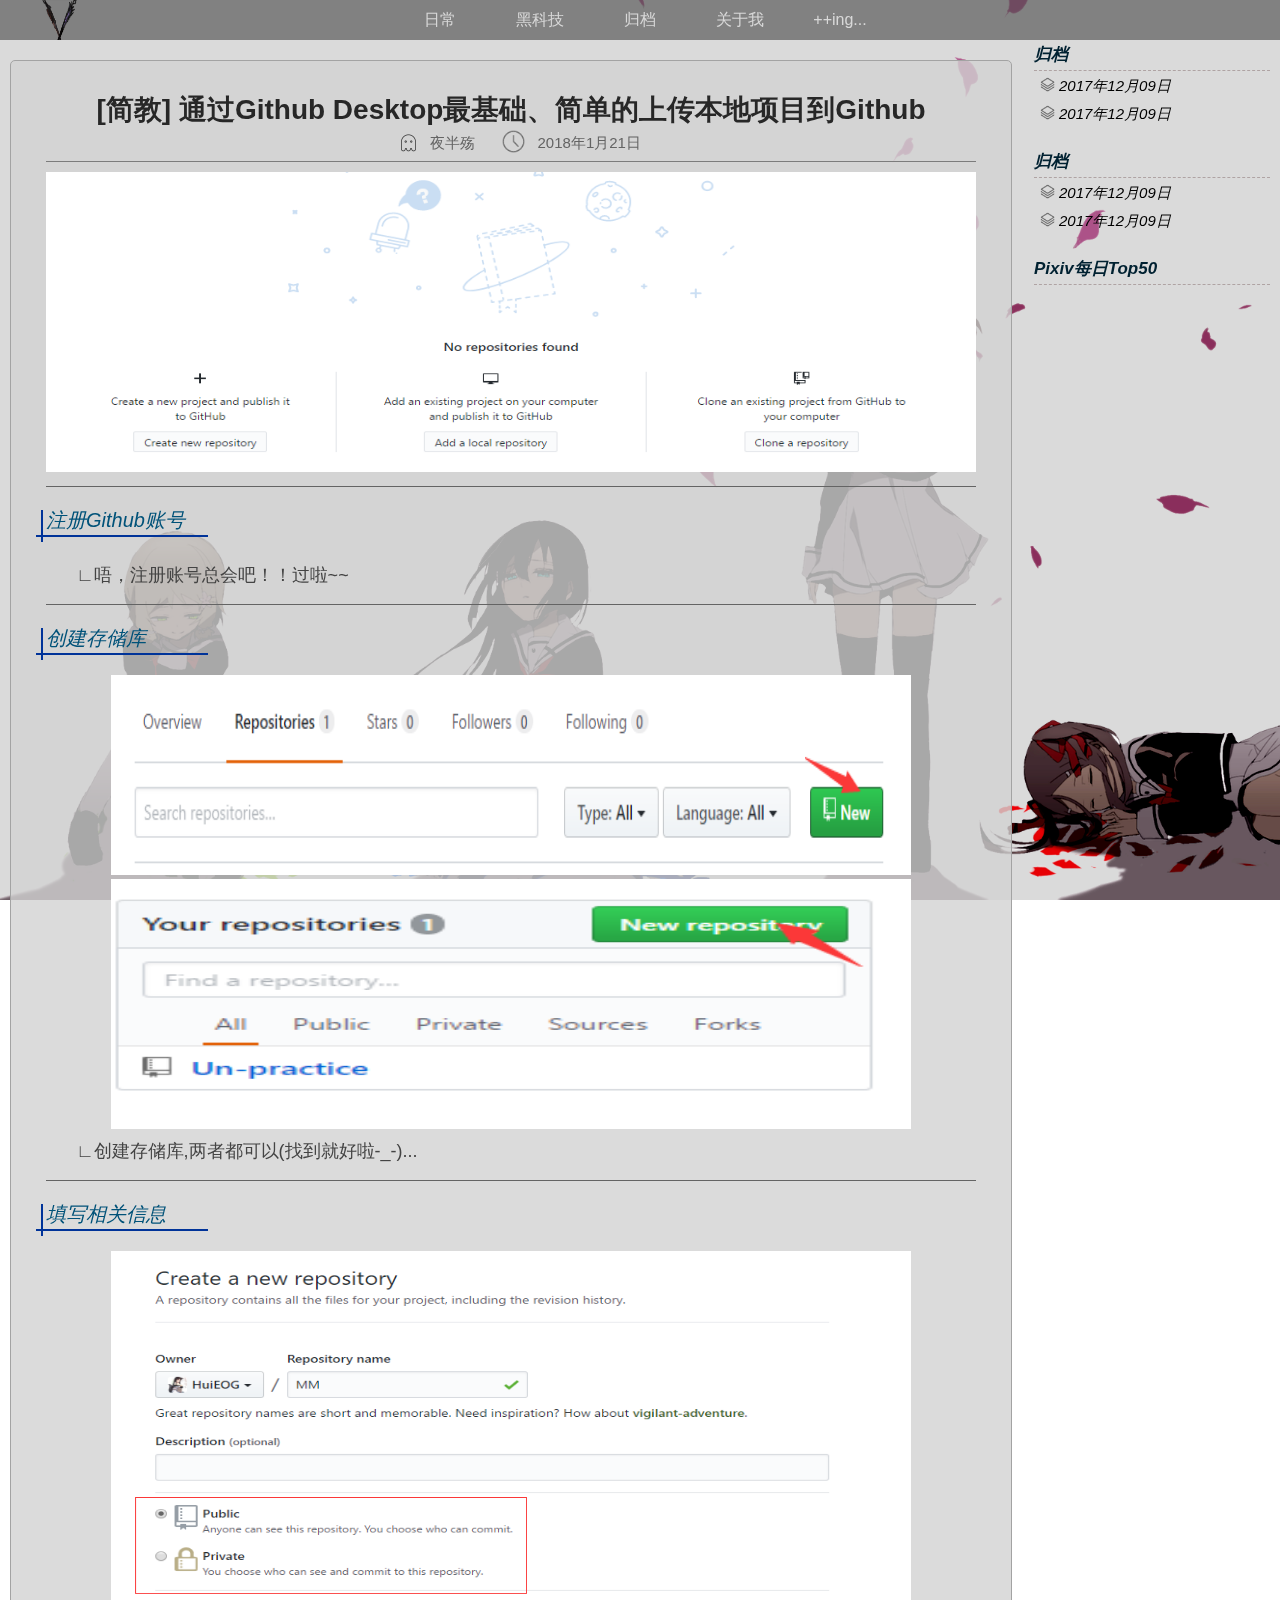
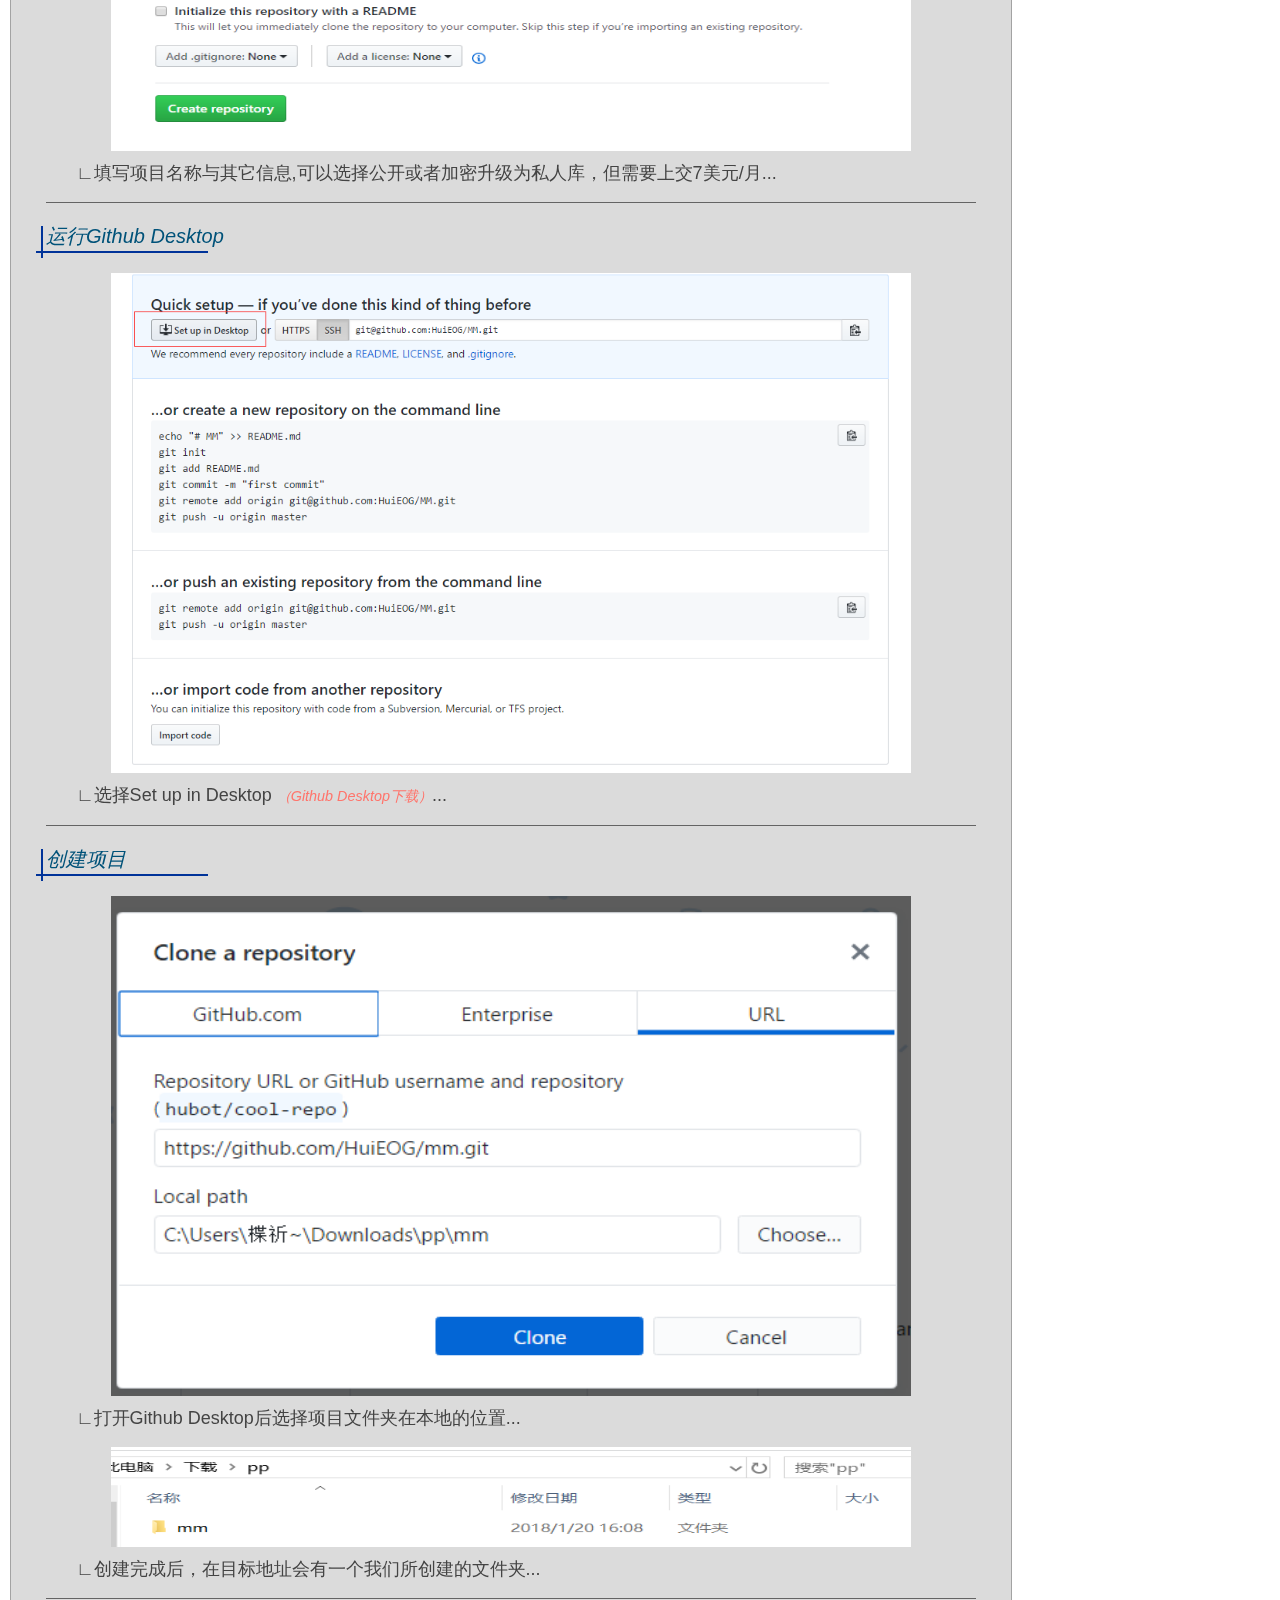
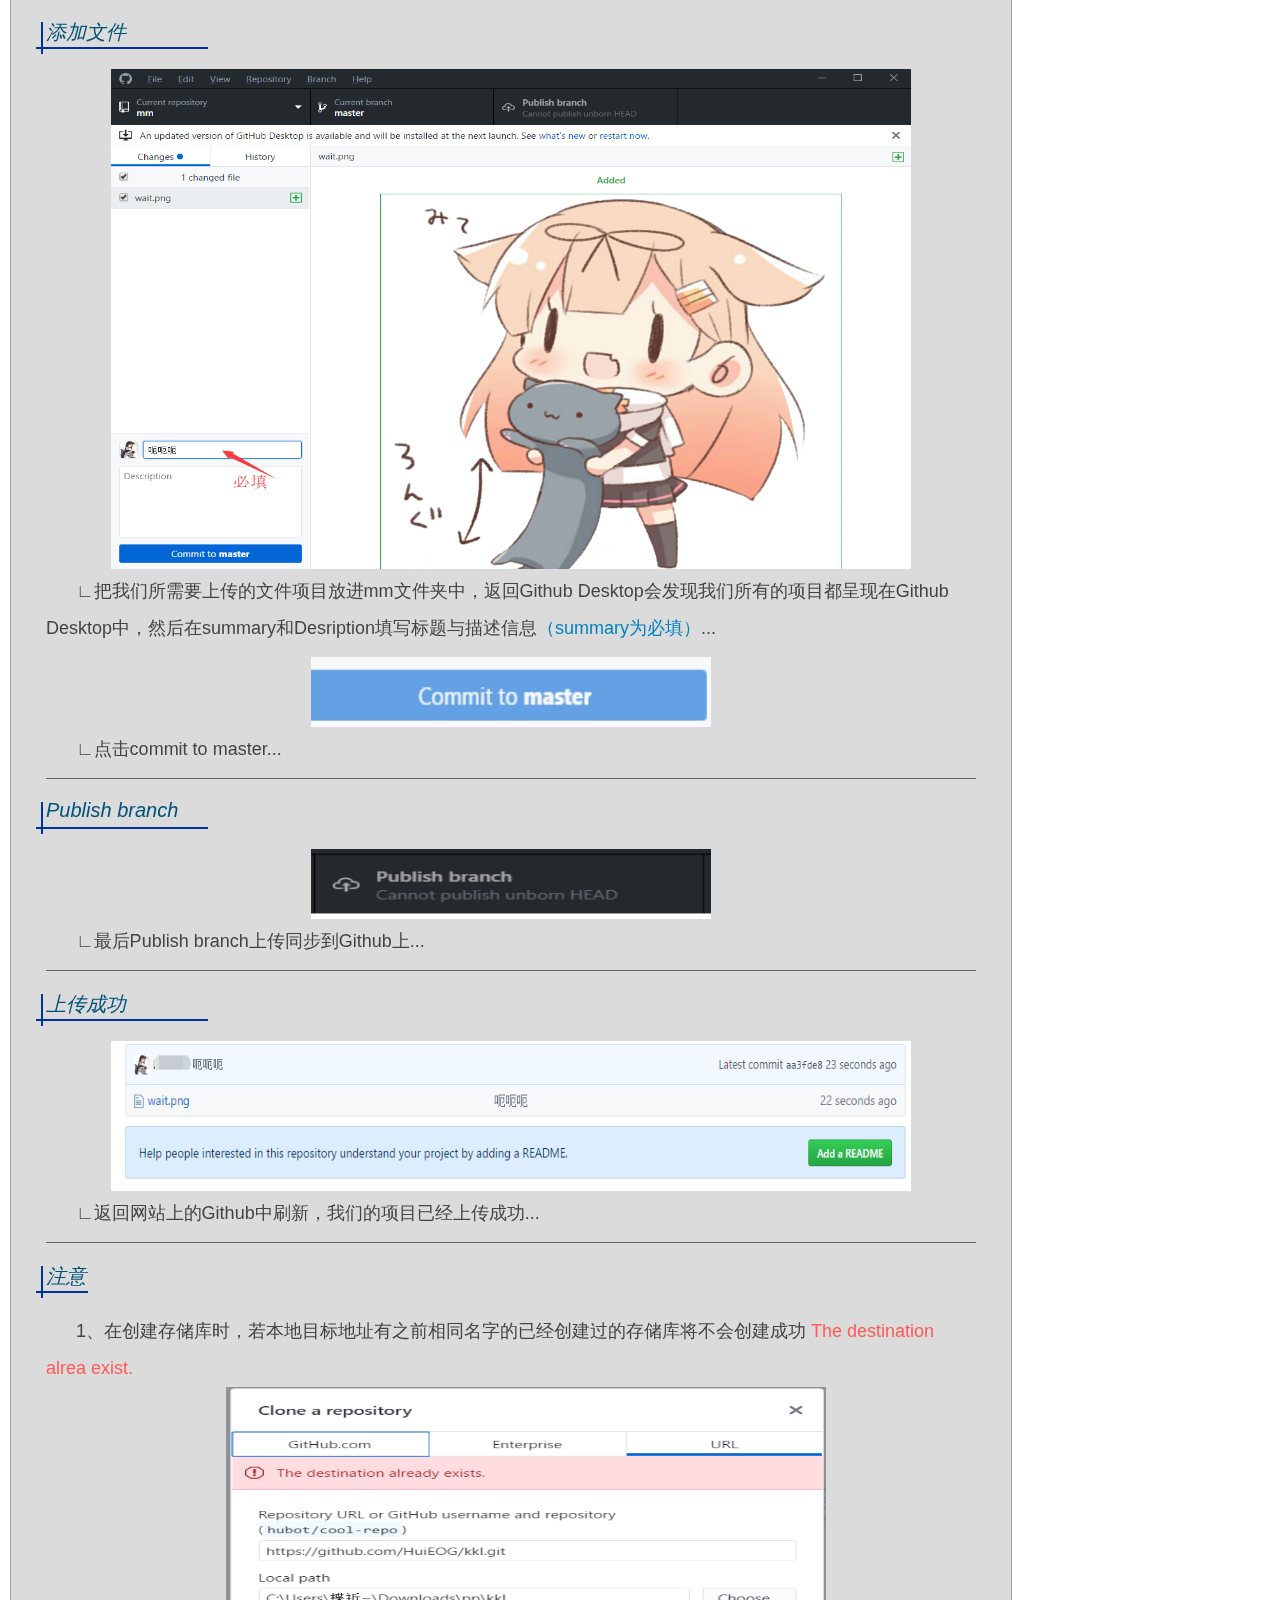
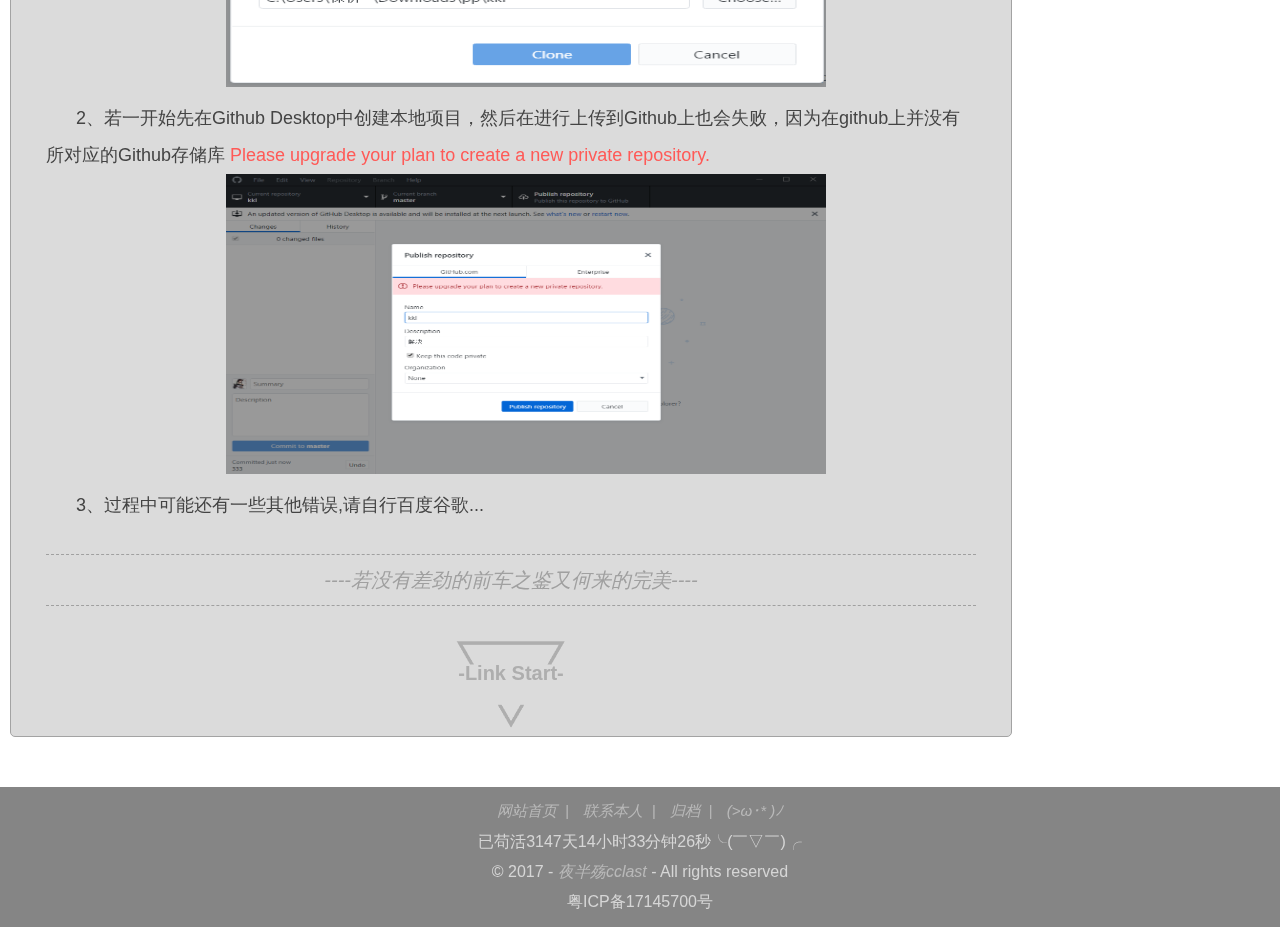
<file: 夜半殇/备份/夜半殇/githubcreate.html>
<!Doctype html>
<html lang="en">
<head>
<meta charset="UTF-8">
<meta name="Generator" content="EditPlus®">
<meta name="Author" content="夜半殇">
<meta name="Keywords" content="夜半殇的个人辣鸡博客,雏子开发">
<meta name="Description" content="夜半殇的个人辣鸡博客,就是个实验品">
<title>Github-最基础、简单的上传本地项目到Github -夜半殇の尘封- Ass we can...</title>
<link rel="shortcut icon" href="images/smallpic/icon.ico" type="image/x-icon">
<link rel="stylesheet" href="css/equal/wait.css" media="all">
<link rel="stylesheet" href="css/equal/init.css" media="all">
<link rel="stylesheet" href="css/equal/totop.css" media="all">
<link rel="stylesheet" href="css/equal/animation.css" media="all">
<link rel="stylesheet" href="css/equal/footer.css" media="all">
<link rel="stylesheet" href="css/equal/aside.css" media="all">
<link rel="stylesheet" href="css/article.css" media="all">
<link rel="stylesheet" href="css/equal/nav.css" media="all">
<link rel="stylesheet" href="css/equal/entity.css" media="all">
<!-- <link rel="stylesheet" type="text/css" href="css/equal/GalMenu.css" />
 -->
<script src="js/jquery-3.2.1.min.js"></script>
<!--  <script type="text/javascript" src="js/GalMenu.js"></script>   
 --><style type="text/css">

</style>
<!-- 标签title-->
<script type="text/javascript">
	document.addEventListener('visibilitychange',function(){
	if(document.visibilityState === 'hidden') {
	normal_title=document.title;
	document.title='╮(￣▽￣)╭喔..散花啦~~ - Ass we can not...';
	}else{
		document.title='(*/ω＼*)我射麽都不知道...Ass ..';
		setTimeout(" document.title=normal_title ",2000);
	}
	});
</script>
<!-- 标签title-end-->
</head>
<body id="top" class="bodyscroll">
<!--载入等待-->
<div id="wait">
	<span class="w-linear w-il"></span>
	<span class="w-linear w-il"></span>
	<img src="images/smallpic/wait.webp" id="w-icon" class="w-il"/>
</div>
<!--载入等待-end-->
<!-- 右键菜单
	<div class="GalMenu GalDropDown">
	  <div class="circle" id="gal">
		<div class="ring">
		  <a href="" target="_blank" title="首页" class="menuItem">首页</a>
		  <a href="" target="_blank" title="博客" class="menuItem">博客</a>
		  <a href="" target="_blank" title="文章归档" class="menuItem">归档</a>
		  <a href="" target="_blank" title="意想不到的东西" class="menuItem">杂货</a>
		  <a href="" target="_blank" title="屯图" class="menuItem">图库</a>
		  <a href="" target="_blank" title="留言" class="menuItem">留言</a>
		</div>
	   <audio id="audio" src="audio/open.wav"></audio>
	  </div>
	<div id="overlay" style="opacity: 1; cursor: pointer;"></div>
	</div>
右键菜单
 -->
<!--回到顶部-->
<a href="#top" id="totop" ></a>
<!--回到顶部-end-->
	<!--导航栏-->
<div id="nav">
				<a href=""><div id="nav-icon" title="空间跃进...~"></div></a>
				<ul class="nav-ul">
					<li class="nav-list fl-l clearfix">
						<span class="nav-span-line n-s-line1"></span>
						<span class="nav-span-line n-s-line2"></span>
						<span class="nav-span-line n-s-line3"></span>
						<span class="nav-span-line n-s-line4"></span>日常
							<span class="nav-l-l">
								<span class="nav-span-line n-s-l-line1"></span>
								<span class="nav-span-line n-s-l-line2"></span>
								<span class="nav-span-line n-s-l-line3"></span>
								<span class="nav-span-line n-s-l-line4"></span>
								瞎逛Pixiv</span>
								<span class="nav-l-l nav-l-l2">
									<span class="nav-span-line n-s-l-line1"></span>
									<span class="nav-span-line n-s-l-line2"></span>
									<span class="nav-span-line n-s-l-line3"></span>
									<span class="nav-span-line n-s-l-line4"></span>
								滴答滴答</span>
					</li>
					<li class="nav-list fl-l clearfix">
					<span class="nav-span-line n-s-line1"></span>
					<span class="nav-span-line n-s-line2"></span>
					<span class="nav-span-line n-s-line3"></span>
					<span class="nav-span-line n-s-line4"></span>黑科技
						<a href=""><span class="nav-l-l nav-l-l1">
									<span class="nav-span-line n-s-l-line1"></span>
									<span class="nav-span-line n-s-l-line2"></span>
									<span class="nav-span-line n-s-l-line3"></span>
									<span class="nav-span-line n-s-l-line4"></span>
								waifu2x</span></a>
					</li>
					<li class="nav-list fl-l clearfix">
					<span class="nav-span-line n-s-line1"></span>
					<span class="nav-span-line n-s-line2"></span>
					<span class="nav-span-line n-s-line3"></span>
					<span class="nav-span-line n-s-line4"></span>归档</li>
					<li class="nav-list fl-l clearfix">
					<span class="nav-span-line n-s-line1"></span>
					<span class="nav-span-line n-s-line2"></span>
					<span class="nav-span-line n-s-line3"></span>
					<span class="nav-span-line n-s-line4"></span>关于我</li>
					<li class="nav-list fl-l clearfix">
					<span class="nav-span-line n-s-line1"></span>
					<span class="nav-span-line n-s-line2"></span>
					<span class="nav-span-line n-s-line3"></span>
					<span class="nav-span-line n-s-line4"></span>++ing...</li>
				</ul>
			</div>
	<!--导航栏-end-->
<div id="entity">
	<!--中间主体文章-->
	<div id="article" class="clearfix article-bg">
		<div id="ar-content">
			<div id="ar-top">
				<div id="ar-t-h1">
					<h1>[简教]    通过Github Desktop最基础、简单的上传本地项目到Github</h1>
					<span class="ar-t-h-span ar-t-h-name">夜半殇</span>
					<span class="ar-t-h-span ar-t-h-time">2018年1月21日</span>
				</div>
				<img src="images/github/githubtop.png" id="toppic"  alt="github" />
			</div>
			<div class="ar-text">
				<p class="ar-t-p"><span class="ar-t-p-line" style="width:170px;"></span>注册Github账号</p>
				<p class="ar-t-content">∟唔，注册账号总会吧！！过啦~~</p>
			</div ><!--ar-text的div-->



            <div class="ar-text">
                <p class="ar-t-p"><span class="ar-t-p-line" style="width:170px;"></span>创建存储库</p>
                <p class="ar-t-pic">
                    <img src="images/github/11.png" alt="原图" width="800px;" height="200px;"/>
                    <img src="images/github/22.png" alt="原图" width="800px;" height="250px;"/>
                </p>
                <p class="ar-t-content">∟创建存储库,两者都可以(找到就好啦-_-)...</p>
            </div ><!--ar-text的div-->



            <div class="ar-text">
                <p class="ar-t-p"><span class="ar-t-p-line" style="width:170px;"></span>填写相关信息</p>
                <p class="ar-t-pic">
                    <img src="images/github/33.png" alt="原图" width="800px;" height="500px;"/>
                </p>
                <p class="ar-t-content">∟填写项目名称与其它信息,可以选择公开或者加密升级为私人库，但需要上交7美元/月...</p>
            </div ><!--ar-text的div-->


            <div class="ar-text">
                <p class="ar-t-p"><span class="ar-t-p-line" style="width:170px;"></span>运行Github Desktop</p>
                <p class="ar-t-pic">
                    <img src="images/github/44.png" alt="原图" width="800px;" height="500px;"/>
                </p>
                <p class="ar-t-content">∟选择Set up in Desktop <a href="https://desktop.github.com/" target="_blank" class="ar-text-href">（Github Desktop下载）</a>...</p>
            </div ><!--ar-text的div-->


            <div class="ar-text">
                <p class="ar-t-p"><span class="ar-t-p-line" style="width:170px;"></span>创建项目</p>
                <p class="ar-t-pic">
                    <img src="images/github/55.png" alt="原图" width="800px;" height="500px;"/>
                </p>
                <p class="ar-t-content">∟打开Github Desktop后选择项目文件夹在本地的位置...</p>
                <p class="ar-t-pic">
                    <img src="images/github/66.png" alt="原图" width="800px;" height="100px;"/>
                </p>
                <p class="ar-t-content">∟创建完成后，在目标地址会有一个我们所创建的文件夹...</p>
            </div ><!--ar-text的div-->


            <div class="ar-text">
                <p class="ar-t-p"><span class="ar-t-p-line" style="width:170px;"></span>添加文件</p>
                <p class="ar-t-pic">
                    <img src="images/github/77.png" alt="原图" width="800px;" height="500px;"/>
                </p>
                <p class="ar-t-content">∟把我们所需要上传的文件项目放进mm文件夹中，返回Github Desktop会发现我们所有的项目都呈现在Github Desktop中，然后在summary和Desription填写标题与描述信息<span class="ar-text-mark">（summary为必填）</span>...</p>
                <p class="ar-t-pic">
                <img src="images/github/88.png" alt="原图" width="400px;" height="70px;"/>
            </p>
                <p class="ar-t-content">∟点击commit to master...</p>
            </div ><!--ar-text的div-->


            <div class="ar-text">
                <p class="ar-t-p"><span class="ar-t-p-line" style="width:170px;"></span>Publish branch</p>
                <p class="ar-t-pic">
                    <img src="images/github/99.png" alt="原图" width="400px;" height="70px;"/>
                </p>
                <p class="ar-t-content">∟最后Publish branch上传同步到Github上...</p>
            </div ><!--ar-text的div-->


            <div class="ar-text">
                <p class="ar-t-p"><span class="ar-t-p-line" style="width:170px;"></span>上传成功</p>
                <p class="ar-t-pic">
                    <img src="images/github/110.png" alt="原图" width="800px;" height="150px;"/>
                </p>
                <p class="ar-t-content">∟返回网站上的Github中刷新，我们的项目已经上传成功...</p>
            </div ><!--ar-text的div-->


            <div class="ar-text">
                <p class="ar-t-p"><span class="ar-t-p-line" style="width:50px;"></span>注意</p>
                <div class="ar-t-content">
                    <p class="ar-t-text">1、在创建存储库时，若本地目标地址有之前相同名字的已经创建过的存储库将不会创建成功 <span class="ar-text-mark" style="color:#ff5a57;">The destination alrea exist.</span></p>
                    <p class="ar-t-pic">
                        <img src="images/github/rr.png" alt="原图" width="600px;" height="300px;"/>
                    </p>
                    <p class="ar-t-text">2、若一开始先在Github Desktop中创建本地项目，然后在进行上传到Github上也会失败，因为在github上并没有所对应的Github存储库 <span class="ar-text-mark" style="color:#ff5a57;">Please upgrade your plan to create a new private repository.</span></p>
                    <p class="ar-t-pic">
                        <img src="images/github/tt.png" alt="原图" width="600px;" height="300px;"/>
                    </p>
                    <p class="ar-t-text">3、过程中可能还有一些其他错误,请自行百度谷歌...</p>
                </div>
            </div ><!--ar-text的div-->










			<div id="article-top">----若没有差劲的前车之鉴又何来的完美----</div>
		</div>
	<div id="more">-Link Start-</div>
	</div><!--这是文章内容的div-->
	<div id="aside" class="clearfix">
		<!--归档-->
			<div id="file">
				<h1 class="aside-h">归档</h1>
				<ul id="file-g">
					<li class="file-list"><span class="f-list-line"></span>2017年12月09日</li>
					<li class="file-drop"><span class="f-list-line"></span>∟waifu2x-caffe</li>
					<li class="file-list"><span class="f-list-line"></span>2017年12月09日</li>
					<li class="file-drop"><span class="f-list-line"></span>∟waifu2x-caffe</li>
				</ul>
			</div>
		<!--归档-end-->
		<!--工具-->
			<div id="file">
				<h1 class="aside-h">归档</h1>
				<ul id="file-g">
					<li class="file-list"><span class="f-list-line"></span>2017年12月09日</li>
					<li class="file-drop"><span class="f-list-line"></span>∟waifu2x-caffe</li>
					<li class="file-list"><span class="f-list-line"></span>2017年12月09日</li>
					<li class="file-drop"><span class="f-list-line"></span>∟waifu2x-caffe</li>
				</ul>
			</div>
		<!--工具-end-->
		<!--Pixiv.BY超能小紫-->
		<div id="pixiv">
			<h1 class="aside-h">Pixiv每日Top50</h1>
			<iframe src="https://cloud.mokeyjay.com/pixiv/?color=DADADA" frameborder="0"  style="width:236px; height:380px;"></iframe>
		</div>
		<!--Pixiv.BY超能小紫-end-->
	</div>
	<!--中间主体文章-end-->	
</div>
<!--底部结尾-->	
<div id="footer">
	<ul>
		<li class="f-li">
			<ul class="f-link">
				<a href=""><li>网站首页&nbsp&nbsp|</li></a>
				<a href=""><li>联系本人&nbsp&nbsp|</li></a>
				<a href=""><li>归档&nbsp&nbsp|</li></a>
				<a href=""><li>(>ω･* )ﾉ</li></a>
			</ul>
		</li>
		<li  id="time" class="f-li"></li>
		<li class="f-li">© 2017 - <a href="http://www.cclast.cc">夜半殇cclast</a> - All rights reserved</li>
		<li class="f-li">粤ICP备17145700号</li>
		
	</ul>
</div>
<!--底部结尾-end-->	
<!--回到顶部-->
<div id="totop" ></div>
<!--回到顶部-end-->
<!--中间内容-end-->
</body>

<script src="js/Allarticle.js"></script>
<!--归档下拉-->
<script>
var ofilelist=document.getElementsByClassName('file-list'),
        ofiledrop=document.getElementsByClassName('file-drop'),
        length=ofilelist.length;
    for (var i=0;i < length; i++)
    {
        ofilelist[i].list=i;
        ofilelist[i].onclick=function(){
            var ofon=ofiledrop[this.list];
            ofon.classList.toggle("active");
        };
    }
</script>
<!--归档下拉-end-->
<!--右键菜单-->
<script type="text/javascript">
	$(document).ready(function() {
		$('html').GalMenu({
		'menu': 'GalDropDown'
		});
		$(document).on('click','.menuItem',function(){
		  $(".circle").removeClass("open");
		  $("#overlay").hide();
		  $(".GalMenu").delay(400).hide(0);
		});
	});
</script>
<!--右键菜单-end-->
<!--存活时间-_- -->
<script type="text/javascript">
	var time=document.getElementById('time');
	var today=new Date(2017,11,12);
	function timer(){
		var nowdate= new Date();
		var mins =  today - nowdate ;
		mins = Math.floor(mins/1000);
		var d=Math.abs(Math.floor(mins/60/60/24)); //日
		var h=Math.abs(Math.floor(mins/60/60)%24); //时
		var m=Math.abs(Math.floor(mins/60)%60); //分
		var s=Math.abs(mins%60); //秒
		var txt=document.getElementById('time').innerHTML;	
		d=timelist(d);
		h= timelist(h);
		m=timelist(m);	
		s=timelist(s);
		txt="已苟活" + d +"天" + h +"小时"+ m +"分钟"+ s +"秒" + "╰(￣▽￣)╭"; 
		time.innerHTML= txt ;	
		return timer;
	}
	function timelist(x){
			return x < 10?"0" + x:x; 
	}
	timer();
	setInterval("timer()",1000);
</script>
<!--存活时间-_- -end-->
</html>
</file>
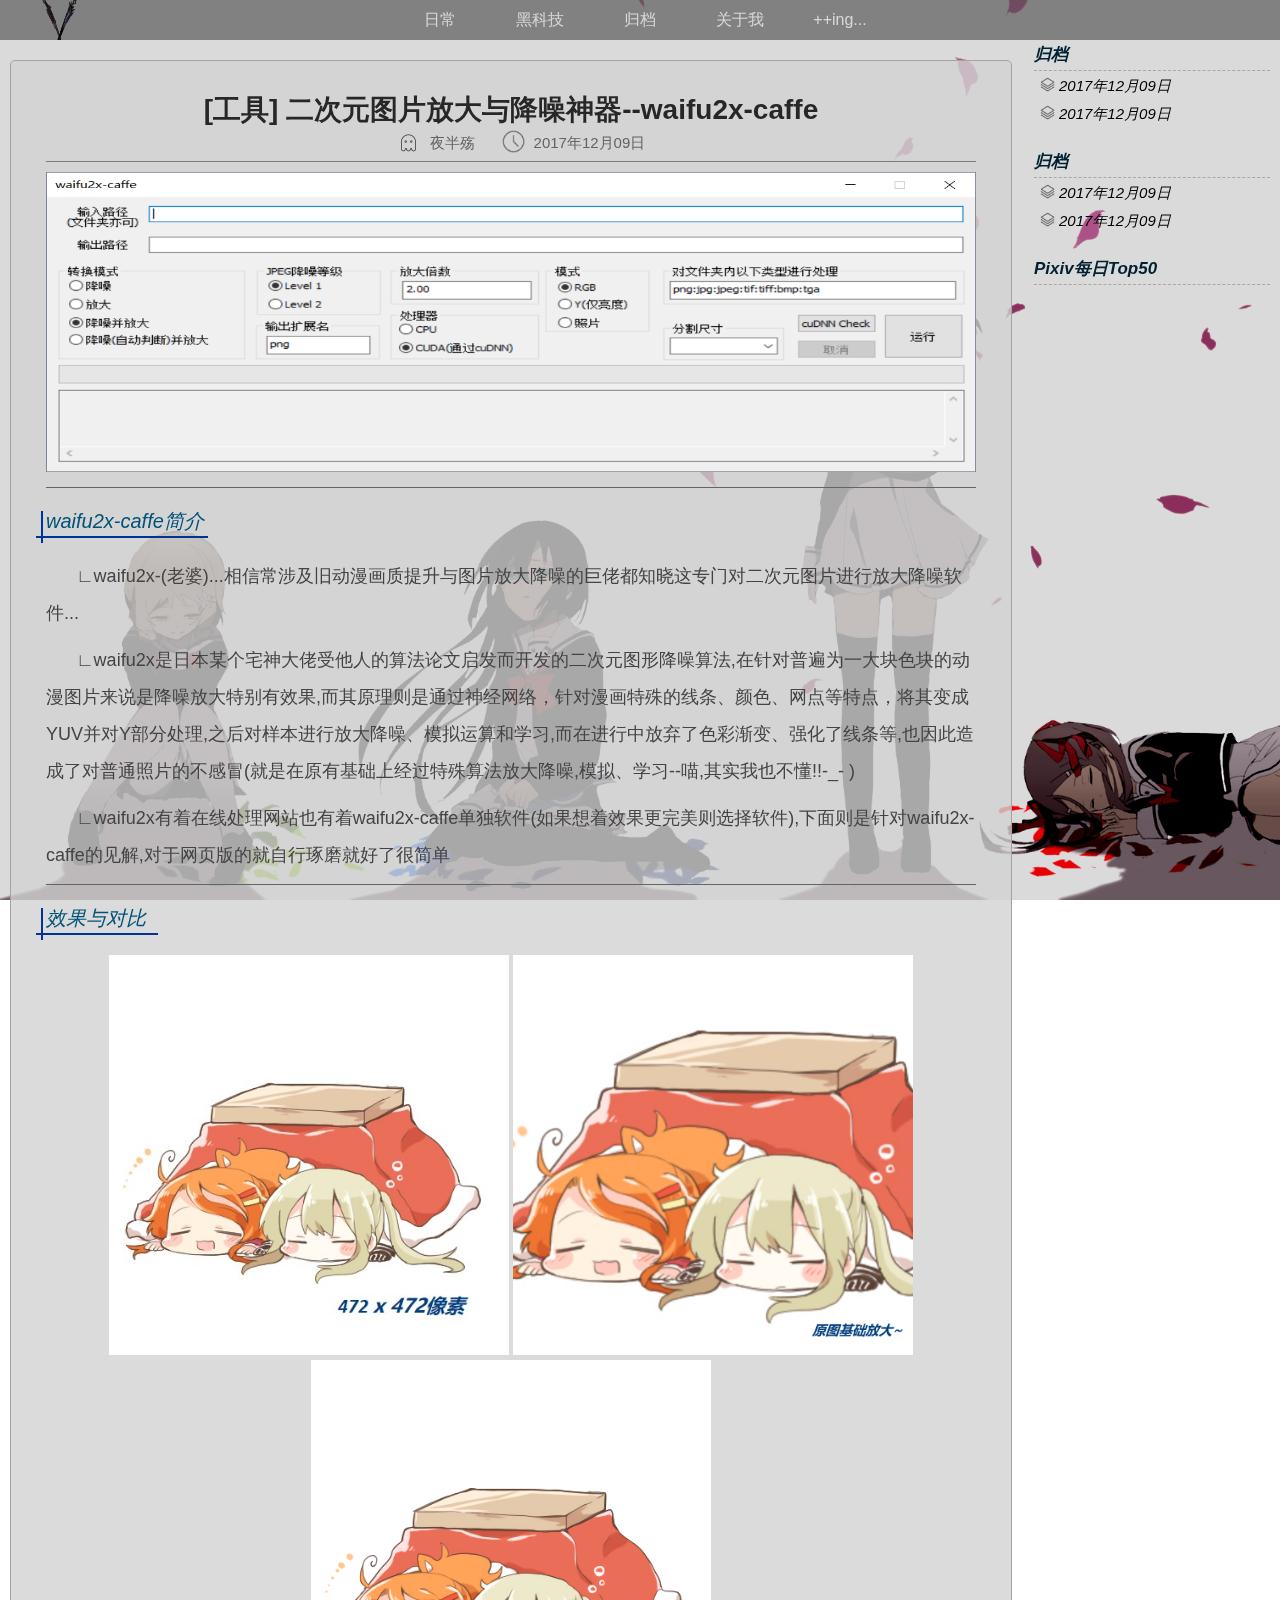
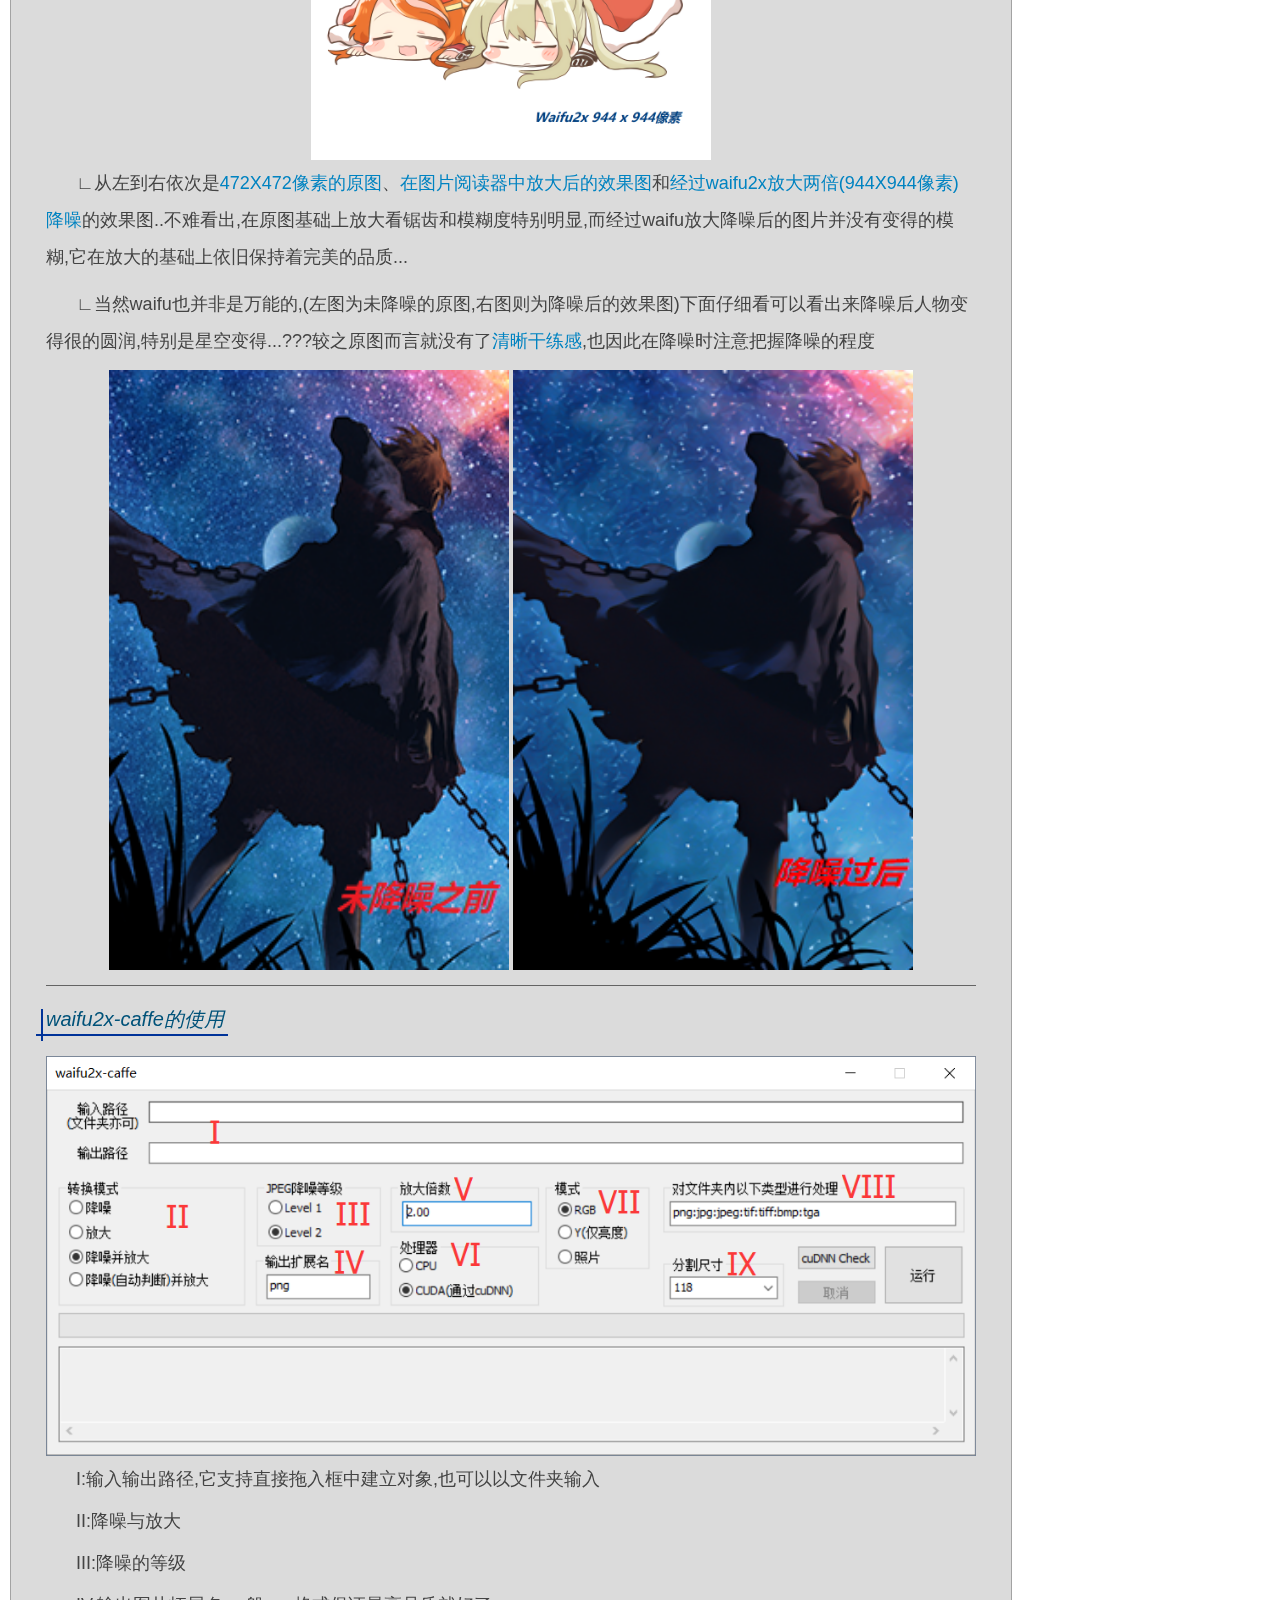
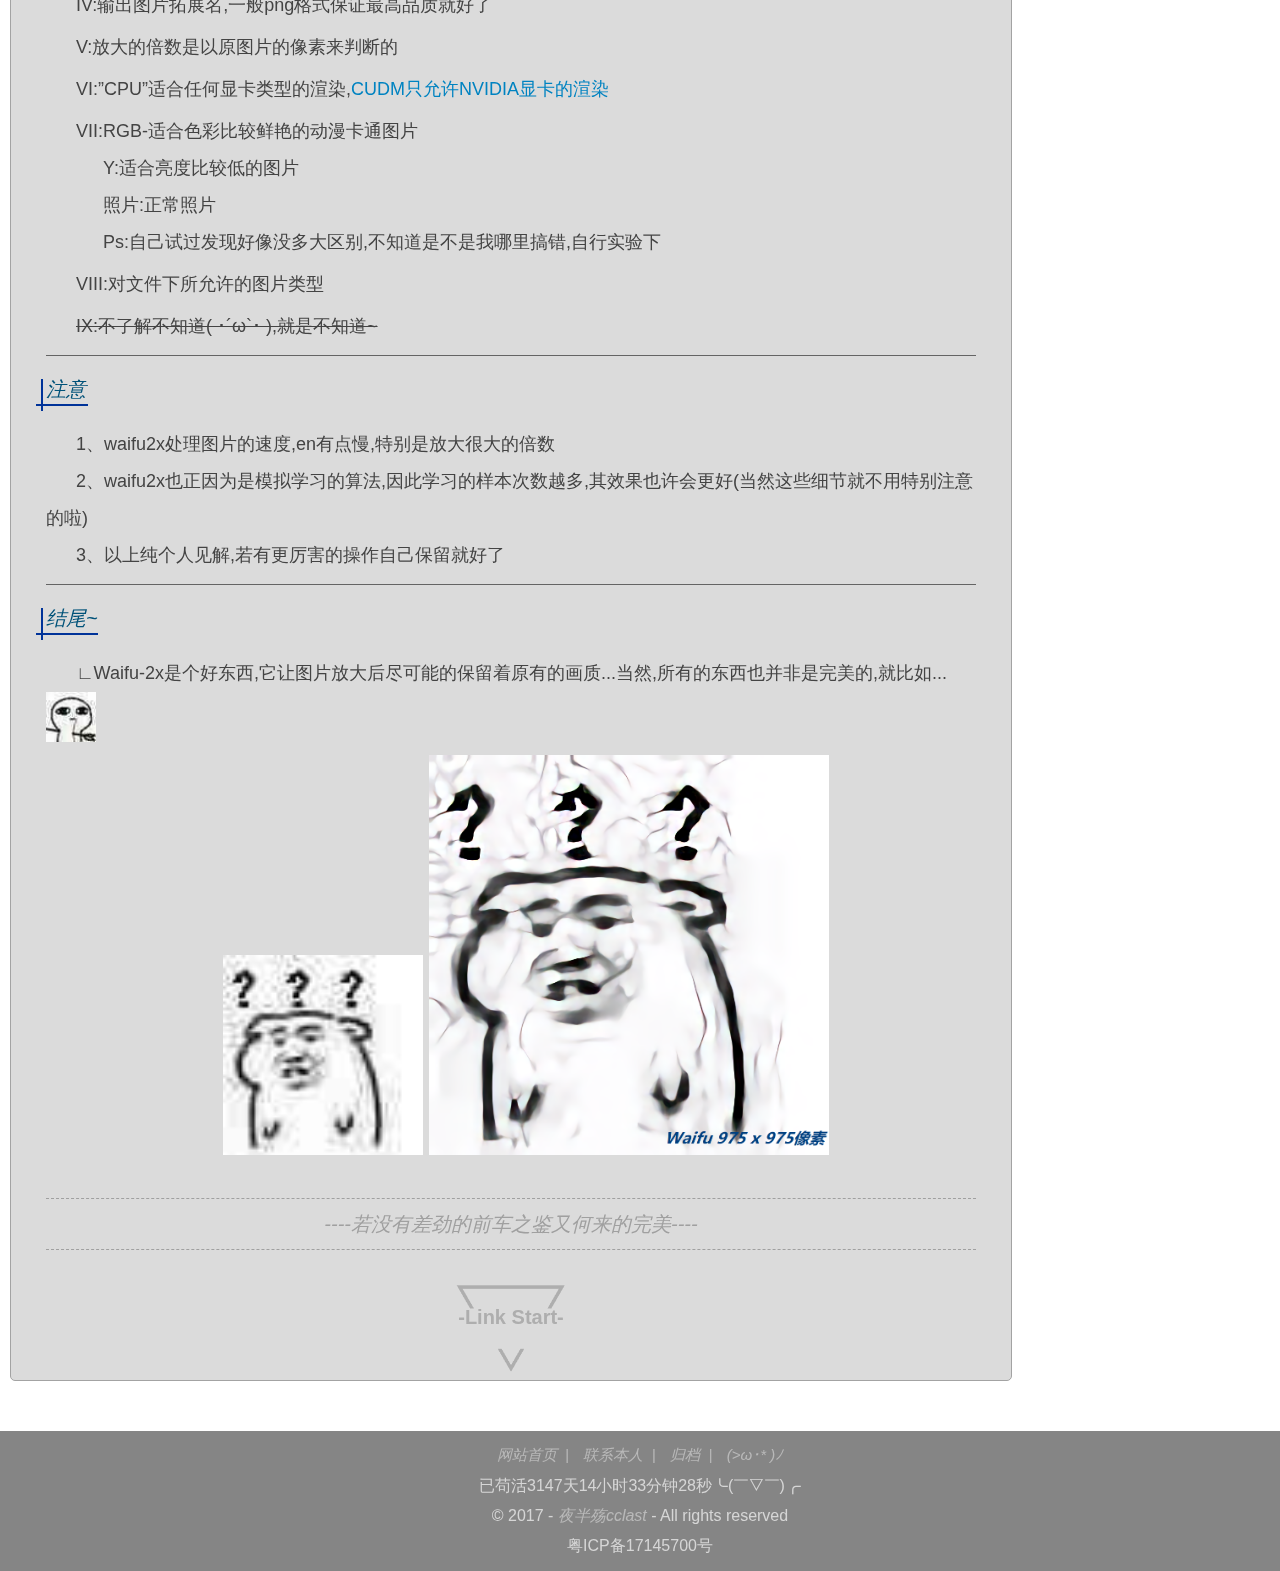
<file: 夜半殇/备份/夜半殇/waifu2x.html>
<!Doctype html>
<html lang="en">
<head>
<meta charset="UTF-8">
<meta name="Generator" content="EditPlus®">
<meta name="Author" content="夜半殇">
<meta name="Keywords" content="夜半殇的个人辣鸡博客,雏子开发">
<meta name="Description" content="夜半殇的个人辣鸡博客,就是个实验品">
<title>waifu2x-caffe -夜半殇の尘封- Ass we can...</title>
<link rel="shortcut icon" href="images/smallpic/icon.ico" type="image/x-icon">
<link rel="stylesheet" href="css/equal/wait.css" media="all">
<link rel="stylesheet" href="css/equal/init.css" media="all">
<link rel="stylesheet" href="css/equal/totop.css" media="all">
<link rel="stylesheet" href="css/equal/animation.css" media="all">
<link rel="stylesheet" href="css/equal/footer.css" media="all">
<link rel="stylesheet" href="css/equal/aside.css" media="all">
<link rel="stylesheet" href="css/article.css" media="all">
<link rel="stylesheet" href="css/equal/nav.css" media="all">
<link rel="stylesheet" href="css/equal/entity.css" media="all">
<link rel="stylesheet" type="text/css" href="css/equal/GalMenu.css" />
<script src="js/jquery-3.2.1.min.js"></script>
<script type="text/javascript" src="js/GalMenu.js"></script>
<!-- 标签title-->
<script type="text/javascript">
	document.addEventListener('visibilitychange',function(){
	if(document.visibilityState === 'hidden') {
	normal_title=document.title;
	document.title='╮(￣▽￣)╭喔..散花啦~~ - Ass we can not...';
	}else{
		document.title='(*/ω＼*)我射麽都不知道...Ass ..';
		setTimeout(" document.title=normal_title ",2000);
	}
	});
</script>
<!-- 标签title-end-->
</head>
<body id="top" class="bodyscroll">
<!--载入等待-->
<div id="wait">
	<span class="w-linear w-il"></span>
	<span class="w-linear w-il"></span>
	<img src="images/smallpic/wait.webp" id="w-icon" class="w-il"/>
</div>
<!--载入等待-end-->
<!--右键菜单-->
	<div class="GalMenu GalDropDown">
	  <div class="circle" id="gal">
		<div class="ring">
		  <a href="" target="_blank" title="首页" class="menuItem">首页</a>
		  <a href="" target="_blank" title="博客" class="menuItem">博客</a>
		  <a href="" target="_blank" title="文章归档" class="menuItem">归档</a>
		  <a href="" target="_blank" title="意想不到的东西" class="menuItem">杂货</a>
		  <a href="" target="_blank" title="屯图" class="menuItem">图库</a>
		  <a href="" target="_blank" title="留言" class="menuItem">留言</a>
		</div>
	   <audio id="audio" src="audio/open.wav"></audio>
	  </div>
	<div id="overlay" style="opacity: 1; cursor: pointer;"></div>
	</div>
<!--右键菜单-->
<!--回到顶部-->
<a href="#top" id="totop" ></a>
<!--回到顶部-end-->
	<!--导航栏-->
			<div id="nav">
				<a href=""><div id="nav-icon" title="空间跃进...~"></div></a>
				<ul class="nav-ul">
					<li class="nav-list fl-l clearfix">
						<span class="nav-span-line n-s-line1"></span>
						<span class="nav-span-line n-s-line2"></span>
						<span class="nav-span-line n-s-line3"></span>
						<span class="nav-span-line n-s-line4"></span>日常
							<span class="nav-l-l">					
								<span class="nav-span-line n-s-l-line1"></span>
								<span class="nav-span-line n-s-l-line2"></span>
								<span class="nav-span-line n-s-l-line3"></span>
								<span class="nav-span-line n-s-l-line4"></span>
								瞎逛Pixiv</span>
								<span class="nav-l-l nav-l-l2">
									<span class="nav-span-line n-s-l-line1"></span>
									<span class="nav-span-line n-s-l-line2"></span>
									<span class="nav-span-line n-s-l-line3"></span>
									<span class="nav-span-line n-s-l-line4"></span>
								滴答滴答</span>
					</li>
					<li class="nav-list fl-l clearfix">				
					<span class="nav-span-line n-s-line1"></span>
					<span class="nav-span-line n-s-line2"></span>
					<span class="nav-span-line n-s-line3"></span>
					<span class="nav-span-line n-s-line4"></span>黑科技
						<a href=""><span class="nav-l-l nav-l-l1">
									<span class="nav-span-line n-s-l-line1"></span>
									<span class="nav-span-line n-s-l-line2"></span>
									<span class="nav-span-line n-s-l-line3"></span>
									<span class="nav-span-line n-s-l-line4"></span>
								waifu2x</span></a>
					</li>
					<li class="nav-list fl-l clearfix">				
					<span class="nav-span-line n-s-line1"></span>
					<span class="nav-span-line n-s-line2"></span>
					<span class="nav-span-line n-s-line3"></span>
					<span class="nav-span-line n-s-line4"></span>归档</li>
					<li class="nav-list fl-l clearfix">				
					<span class="nav-span-line n-s-line1"></span>
					<span class="nav-span-line n-s-line2"></span>
					<span class="nav-span-line n-s-line3"></span>
					<span class="nav-span-line n-s-line4"></span>关于我</li>
					<li class="nav-list fl-l clearfix">		
					<span class="nav-span-line n-s-line1"></span>
					<span class="nav-span-line n-s-line2"></span>
					<span class="nav-span-line n-s-line3"></span>
					<span class="nav-span-line n-s-line4"></span>++ing...</li>
				</ul>
			</div>
	<!--导航栏-end-->	
<div id="entity">
	<!--中间主体文章-->
	<div id="article" class="clearfix article-bg">
		<div id="ar-content">
			<div id="ar-top">
				<div id="ar-t-h1">
					<h1>[工具]    二次元图片放大与降噪神器--waifu2x-caffe</h1>
					<span class="ar-t-h-span ar-t-h-name">夜半殇</span>
					<span class="ar-t-h-span ar-t-h-time">2017年12月09日</span>
				</div>
				<img src="images/waifu/topimg.png" id="toppic"  alt="waifu2x" />
			</div>
			<div class="ar-text"> 
				<p class="ar-t-p"><span class="ar-t-p-line" style="width:170px;"></span>waifu2x-caffe简介</p>
				<p class="ar-t-content">∟waifu2x-(老婆)...相信常涉及旧动漫画质提升与图片放大降噪的巨佬都知晓这专门对二次元图片进行放大降噪软件...</p>
				<p class="ar-t-content">∟waifu2x是日本某个宅神大佬受他人的算法论文启发而开发的二次元图形降噪算法,在针对普遍为一大块色块的动漫图片来说是降噪放大特别有效果,而其原理则是通过神经网络，针对漫画特殊的线条、颜色、网点等特点，将其变成YUV并对Y部分处理,之后对样本进行放大降噪、模拟运算和学习,而在进行中放弃了色彩渐变、强化了线条等,也因此造成了对普通照片的不感冒(就是在原有基础上经过特殊算法放大降噪,模拟、学习--喵,其实我也不懂!!-_- )</p>
				<p class="ar-t-content">∟waifu2x有着在线处理网站也有着waifu2x-caffe单独软件(如果想着效果更完美则选择软件),下面则是针对waifu2x-caffe的见解,对于网页版的就自行琢磨就好了很简单</p>
			</div ><!--ar-text的div-->
			<div class="ar-text"> 
				<p class="ar-t-p"><span class="ar-t-p-line" style="width:120px;"></span>效果与对比</p>
				<p class="ar-t-pic">
						<img src="images/waifu/new.jpg" alt="原图" width="400px;" height="400px;"/>
						<img src="images/waifu/newbig.png" alt="原图放大" width="400px;" height="400px;"/>
						<img src="images/waifu/newwaifu.png" alt="waifu放大降噪" width="400px;" height="400px;"/>	
					</p>
					<p class="ar-t-content">∟从左到右依次是<span class="ar-text-mark">472X472像素的原图</span>、<span class="ar-text-mark">在图片阅读器中放大后的效果图</span>和<span class="ar-text-mark">经过waifu2x放大两倍(944X944像素)降噪</span>的效果图..不难看出,在原图基础上放大看锯齿和模糊度特别明显,而经过waifu放大降噪后的图片并没有变得的模糊,它在放大的基础上依旧保持着完美的品质...</p>
					<p class="ar-t-content">∟当然waifu也并非是万能的,(左图为未降噪的原图,右图则为降噪后的效果图)下面仔细看可以看出来降噪后人物变得很的圆润,特别是星空变得...???较之原图而言就没有了<span class="ar-text-mark">清晰干练感</span>,也因此在降噪时注意把握降噪的程度</p>
					<p class="ar-t-pic">
						<img src="images/waifu/weijiang.png" alt="未降噪" width="400px;" height="600px;"/>
						<img src="images/waifu/jiang.png" alt="降噪后" width="400px;" height="600px;"/>
					</p>
			</div ><!--ar-text的div-->
			<div class="ar-text"> 
				<p class="ar-t-p"><span class="ar-t-p-line" style="width:190px;"></span>waifu2x-caffe的使用</p>
				<p class="ar-t-pic">
					<img src="images/waifu/waifu-use.png" alt="waifu2x" width="930px;" height="400px;"/>
				</p>
					<div class="ar-t-content">
					<ul>
						<li class="ar-t-li">I:输入输出路径,它支持直接拖入框中建立对象,也可以以文件夹输入</li>
						<li class="ar-t-li">II:降噪与放大</li>
						<li class="ar-t-li">III:降噪的等级</li>
						<li class="ar-t-li">IV:输出图片拓展名,一般png格式保证最高品质就好了</li>
						<li class="ar-t-li">V:放大的倍数是以原图片的像素来判断的</li>
						<li class="ar-t-li">VI:”CPU”适合任何显卡类型的渲染,<span class="ar-text-mark">CUDM只允许NVIDIA显卡的渲染</span></li>
						<li class="ar-t-li">VII:RGB-适合色彩比较鲜艳的动漫卡通图片
							<ul>
								<li class="ar-t-l-list">Y:适合亮度比较低的图片</li>
								<li class="ar-t-l-list">照片:正常照片</li>
								<li class="ar-t-l-list">Ps:自己试过发现好像没多大区别,不知道是不是我哪里搞错,自行实验下</li>
							</ul>
						</li>
						<li class="ar-t-li">VIII:对文件下所允许的图片类型</li>
						<li class="ar-t-li" style="text-decoration:line-through;">IX:不了解不知道( ･´ω`･ ),就是不知道~</li>
					</ul>
				</div>
			</div ><!--ar-text的div-->
			<div class="ar-text"> 
				<p class="ar-t-p"><span class="ar-t-p-line" style="width:50px;"></span>注意</p>
				<div class="ar-t-content">
					<p class="ar-t-text">1、waifu2x处理图片的速度,en有点慢,特别是放大很大的倍数</p>
					<p class="ar-t-text">2、waifu2x也正因为是模拟学习的算法,因此学习的样本次数越多,其效果也许会更好(当然这些细节就不用特别注意的啦)</p>
					<p class="ar-t-text">3、以上纯个人见解,若有更厉害的操作自己保留就好了</p>
				</div>
			</div ><!--ar-text的div-->
			<div class="ar-text"> 
				<p class="ar-t-p"><span class="ar-t-p-line" style="width:60px;"></span>结尾~</p>
				<div class="ar-t-content">
				<p class="ar-t-text">∟Waifu-2x是个好东西,它让图片放大后尽可能的保留着原有的画质...当然,所有的东西也并非是完美的,就比如...
					<img src="images/waifu/xinsai.jpg" alt="心塞" width="50px;" height="50px;"/>
				</p>
				<p class="ar-t-pic">
					<img src="images/waifu/gaoxiao.jpg" alt="结尾" width="200px;" height="200px;"/>
					<img src="images/waifu/gaoxiaoda.png" alt="结尾后" width="400px;" height="400px;"/>
				</p>
				</div>
			</div ><!--ar-text的div-->
			<div id="article-top">----若没有差劲的前车之鉴又何来的完美----</div>
		</div>
	<div id="more">-Link Start-</div>
	</div><!--这是文章内容的div-->
	<div id="aside" class="clearfix">
		<!--归档-->
			<div id="file">
				<h1 class="aside-h">归档</h1>
				<ul id="file-g">
					<li class="file-list"><span class="f-list-line"></span>2017年12月09日</li>
					<li class="file-drop"><span class="f-list-line"></span>∟waifu2x-caffe</li>
					<li class="file-list"><span class="f-list-line"></span>2017年12月09日</li>
					<li class="file-drop"><span class="f-list-line"></span>∟waifu2x-caffe</li>
				</ul>
			</div>
		<!--归档-end-->
		<!--工具-->
			<div id="file">
				<h1 class="aside-h">归档</h1>
				<ul id="file-g">
					<li class="file-list"><span class="f-list-line"></span>2017年12月09日</li>
					<li class="file-drop"><span class="f-list-line"></span>∟waifu2x-caffe</li>
					<li class="file-list"><span class="f-list-line"></span>2017年12月09日</li>
					<li class="file-drop"><span class="f-list-line"></span>∟waifu2x-caffe</li>
				</ul>
			</div>
		<!--工具-end-->
		<!--Pixiv.BY超能小紫-->
		<div id="pixiv">
			<h1 class="aside-h">Pixiv每日Top50</h1>
			<iframe src="https://cloud.mokeyjay.com/pixiv/?color=DADADA" frameborder="0"  style="width:236px; height:380px;"></iframe>
		</div>
		<!--Pixiv.BY超能小紫-end-->
	</div>
	<!--中间主体文章-end-->	
</div>
<!--底部结尾-->	
<div id="footer">
	<ul>
		<li class="f-li">
			<ul class="f-link">
				<a href=""><li>网站首页&nbsp&nbsp|</li></a>
				<a href=""><li>联系本人&nbsp&nbsp|</li></a>
				<a href=""><li>归档&nbsp&nbsp|</li></a>
				<a href=""><li>(>ω･* )ﾉ</li></a>
			</ul>
		</li>
		<li  id="time" class="f-li"></li>
		<li class="f-li">© 2017 - <a href="http://www.cclast.cc">夜半殇cclast</a> - All rights reserved</li>
		<li class="f-li">粤ICP备17145700号</li>
		
	</ul>
</div>
<!--底部结尾-end-->
<!--中间内容-end-->
</body>

 <script src="js/Allarticle.js"></script>
 <script>
     //归档下拉
    var ofilelist=document.getElementsByClassName('file-list'),
        ofiledrop=document.getElementsByClassName('file-drop'),
        length=ofilelist.length;
    for (var i=0;i < length; i++)
    {
        ofilelist[i].list=i;
        ofilelist[i].onclick=function(){
            var ofon=ofiledrop[this.list];
            ofon.classList.toggle("active");
        };
    }
     //归档下拉-end
 </script>
<!--右键菜单-->
<script type="text/javascript">
	$(document).ready(function() {
		$('html').GalMenu({
		'menu': 'GalDropDown'
		});
		$(document).on('click','.menuItem',function(){
		  $(".circle").removeClass("open");
		  $("#overlay").hide();
		  $(".GalMenu").delay(400).hide(0);
		});
	});
</script>
  <!--右键菜单-end-->
<!--存活时间-_- -->
<script type="text/javascript">
	var time=document.getElementById('time');
	var today=new Date(2017,11,12);
	function timer(){
		var nowdate= new Date();
		var mins =  today - nowdate ;
		mins = Math.floor(mins/1000);
		var d=Math.abs(Math.floor(mins/60/60/24)); //日
		var h=Math.abs(Math.floor(mins/60/60)%24); //时
		var m=Math.abs(Math.floor(mins/60)%60); //分
		var s=Math.abs(mins%60); //秒
		var txt=document.getElementById('time').innerHTML;	
		d=timelist(d);
		h= timelist(h);
		m=timelist(m);	
		s=timelist(s);
		txt="已苟活" + d +"天" + h +"小时"+ m +"分钟"+ s +"秒" + "╰(￣▽￣)╭"; 
		time.innerHTML= txt ;	
		return timer;
	}
	function timelist(x){
			return x < 10?"0" + x:x; 
	}
	timer();
	setInterval("timer()",1000);
</script>
<!--存活时间-_- -end-->
</html>
</file>
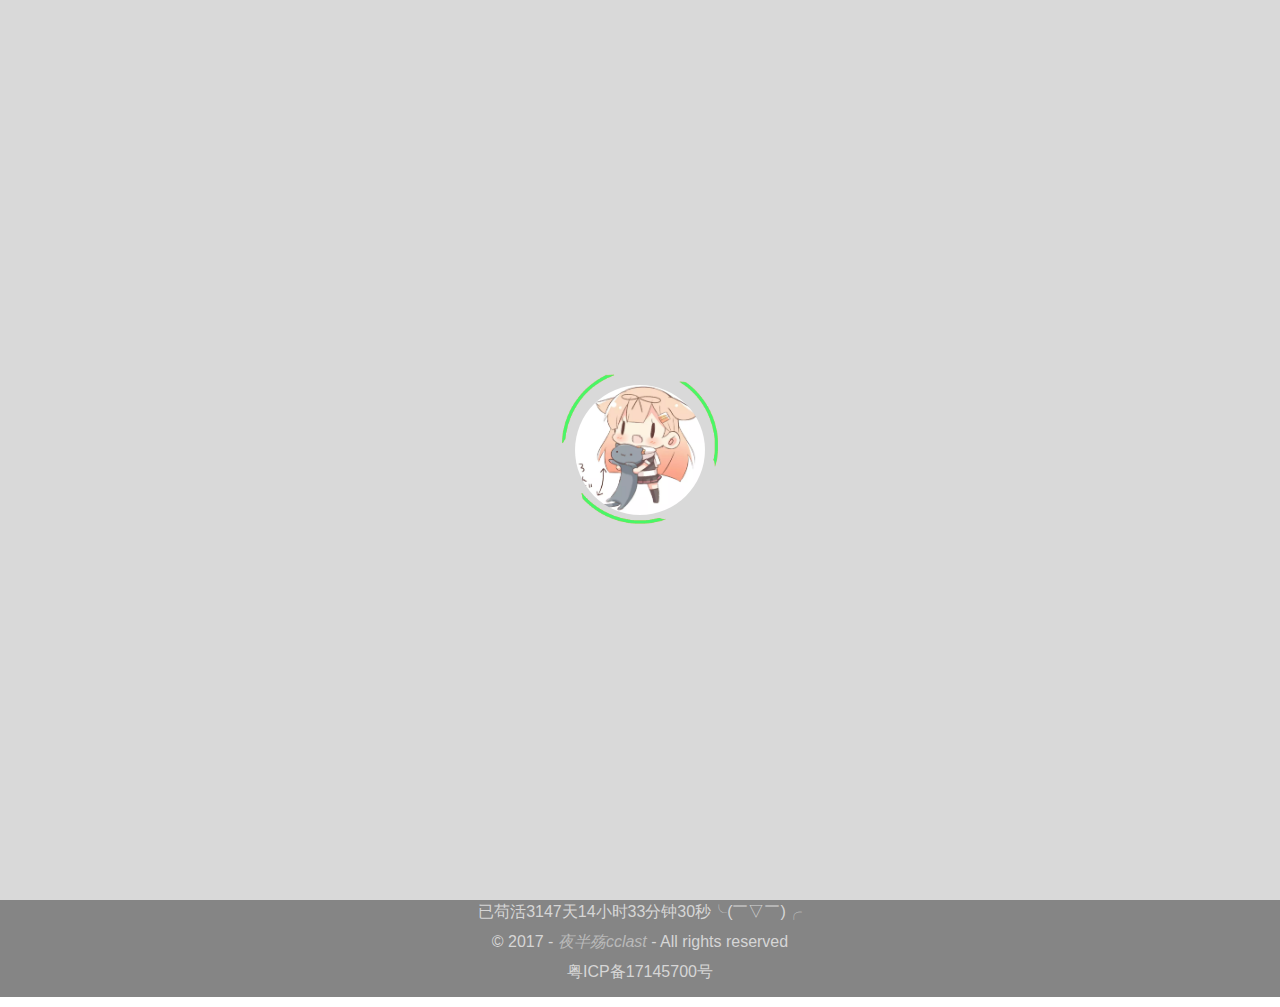
<file: 夜半殇/备份/夜半殇/模板.html>
<!Doctype html>
<html lang="en">
<head>
<meta charset="UTF-8">
<meta name="Generator" content="EditPlus®">
<meta name="Author" content="夜半殇">
<meta name="Keywords" content="夜半殇的个人辣鸡博客,雏子开发">
<meta name="Description" content="夜半殇的个人辣鸡博客,就是个实验品">
<title>waifu2x-caffe -夜半殇の尘封- Ass we can...</title>
<link rel="shortcut icon" href="images/smallpic/icon.ico" type="image/x-icon">
<link rel="stylesheet" href="css/equal/wait.css" media="all">
<link rel="stylesheet" href="css/equal/init.css" media="all">
<link rel="stylesheet" href="css/equal/totop.css" media="all">
<link rel="stylesheet" href="css/equal/animation.css" media="all">
<link rel="stylesheet" href="css/equal/footer.css" media="all">
<link rel="stylesheet" href="css/equal/aside.css" media="all">
<link rel="stylesheet" href="css/article.css" media="all">
<link rel="stylesheet" href="css/equal/nav.css" media="all">
<link rel="stylesheet" href="css/equal/entity.css" media="all">
<!-- <link rel="stylesheet" type="text/css" href="css/equal/GalMenu.css" />
 -->
<script src="js/jquery-3.2.1.min.js"></script>
<!--  <script type="text/javascript" src="js/GalMenu.js"></script>   
 --><style type="text/css">

</style>
<!-- 标签title-->
<script type="text/javascript">
	document.addEventListener('visibilitychange',function(){
	if(document.visibilityState=='hidden') {
	normal_title=document.title;
	document.title='╮(￣▽￣)╭喔..散花啦~~ - Ass we can not...';
	}else{
		document.title='(*/ω＼*)我射麽都不知道...Ass ..';
		setTimeout(" document.title=normal_title ",2000);
	}
	});
</script>
<!-- 标签title-end-->
</head>
<body id="top" class="bodyscroll">
<!--载入等待-->
<div id="wait">
	<span class="w-linear w-il"></span>
	<span class="w-linear w-il"></span>
	<img src="images/smallpic/wait.webp" id="w-icon" class="w-il"/>
</div>
<!--载入等待-end-->
<!-- 右键菜单
	<div class="GalMenu GalDropDown">
	  <div class="circle" id="gal">
		<div class="ring">
		  <a href="" target="_blank" title="首页" class="menuItem">首页</a>
		  <a href="" target="_blank" title="博客" class="menuItem">博客</a>
		  <a href="" target="_blank" title="文章归档" class="menuItem">归档</a>
		  <a href="" target="_blank" title="意想不到的东西" class="menuItem">杂货</a>
		  <a href="" target="_blank" title="屯图" class="menuItem">图库</a>
		  <a href="" target="_blank" title="留言" class="menuItem">留言</a>
		</div>
	   <audio id="audio" src="audio/open.wav"></audio>
	  </div>
	<div id="overlay" style="opacity: 1; cursor: pointer;"></div>
	</div>
右键菜单
 -->
<!--回到顶部-->
<a href="#top" id="totop" ></a>
<!--回到顶部-end-->
	<!--导航栏-->
<div id="nav">
				<a href=""><div id="nav-icon" title="空间跃进...~"></div></a>
				<ul class="nav-ul">
					<li class="nav-list fl-l clearfix">
						<span class="nav-span-line n-s-line1"></span>
						<span class="nav-span-line n-s-line2"></span>
						<span class="nav-span-line n-s-line3"></span>
						<span class="nav-span-line n-s-line4"></span>日常
							<span class="nav-l-l">
								<span class="nav-span-line n-s-l-line1"></span>
								<span class="nav-span-line n-s-l-line2"></span>
								<span class="nav-span-line n-s-l-line3"></span>
								<span class="nav-span-line n-s-l-line4"></span>
								瞎逛Pixiv</span>
								<span class="nav-l-l nav-l-l2">
									<span class="nav-span-line n-s-l-line1"></span>
									<span class="nav-span-line n-s-l-line2"></span>
									<span class="nav-span-line n-s-l-line3"></span>
									<span class="nav-span-line n-s-l-line4"></span>
								滴答滴答</span>
					</li>
					<li class="nav-list fl-l clearfix">
					<span class="nav-span-line n-s-line1"></span>
					<span class="nav-span-line n-s-line2"></span>
					<span class="nav-span-line n-s-line3"></span>
					<span class="nav-span-line n-s-line4"></span>黑科技
						<a href=""><span class="nav-l-l nav-l-l1">
									<span class="nav-span-line n-s-l-line1"></span>
									<span class="nav-span-line n-s-l-line2"></span>
									<span class="nav-span-line n-s-l-line3"></span>
									<span class="nav-span-line n-s-l-line4"></span>
								waifu2x</span></a>
					</li>
					<li class="nav-list fl-l clearfix">
					<span class="nav-span-line n-s-line1"></span>
					<span class="nav-span-line n-s-line2"></span>
					<span class="nav-span-line n-s-line3"></span>
					<span class="nav-span-line n-s-line4"></span>归档</li>
					<li class="nav-list fl-l clearfix">
					<span class="nav-span-line n-s-line1"></span>
					<span class="nav-span-line n-s-line2"></span>
					<span class="nav-span-line n-s-line3"></span>
					<span class="nav-span-line n-s-line4"></span>关于我</li>
					<li class="nav-list fl-l clearfix">
					<span class="nav-span-line n-s-line1"></span>
					<span class="nav-span-line n-s-line2"></span>
					<span class="nav-span-line n-s-line3"></span>
					<span class="nav-span-line n-s-line4"></span>++ing...</li>
				</ul>
			</div>
	<!--导航栏-end-->
<div id="entity">
	<!--中间主体文章-->
	<div id="article" class="clearfix article-bg">
		<div id="ar-content">
			<div id="ar-top">
				<div id="ar-t-h1">
					<h1>[类]    标题</h1>
					<span class="ar-t-h-span ar-t-h-name">夜半殇</span>
					<span class="ar-t-h-span ar-t-h-time">2017年12月09日</span>
				</div>
				<img src="images/waifu/topimg.png" id="toppic"  alt="waifu2x" />
			</div>
			<div class="ar-text">
				<p class="ar-t-p"><span class="ar-t-p-line" style="width:170px;"></span>文章标题简介</p>
				<p class="ar-t-content">文章内容...</p>
			</div ><!--ar-text的div-->

			<div id="article-top">----若没有差劲的前车之鉴又何来的完美----</div>
		</div>
	<div id="more">-Link Start-</div>
	</div><!--这是文章内容的div-->
	<div id="aside" class="clearfix">
		<!--归档-->
		<div id="file"> 
			<h1 class="aside-h">归档</h1>
			<ul id="file-g">
				<div><li class="file-list"><span class="f-list-line"></span>2017年11月??日</li><p class="f-list-l-p"><span class="f-list-line"></span>范德萨发生的</p></div>
				<div><li class="file-list"><span class="f-list-line"></span>2017年11月??日</li><p class="f-list-l-p"><span class="f-list-line"></span>范德萨发生的</p></div>
			</ul>
		</div>
		<!--归档-end-->
		<!--工具-->
		<div id="file"> 
			<h1 class="aside-h">小工具</h1>
			<ul>
				<a href="">
					<li class="file-list">
					<span class="f-list-line"></span>waifu2x-caffe
					</li>
				</a>
				
				<a href=""><li class="file-list"><span class="f-list-line"></span>TAudioConverter</li></a>
			</ul>
		</div>
		<!--工具-end-->
		<!--Pixiv.BY超能小紫-->
		<div id="pixiv">
			<h1 class="aside-h">Pixiv每日Top50</h1>
			<iframe src="https://cloud.mokeyjay.com/pixiv/?color=DADADA" frameborder="0"  style="width:236px; height:380px;"></iframe>
		</div>
		<!--Pixiv.BY超能小紫-end-->
	</div>
	<!--中间主体文章-end-->	
</div>
<!--底部结尾-->	
<div id="footer">
	<ul>
		<li class="f-li">
			<ul class="f-link">
				<a href=""><li>网站首页&nbsp&nbsp|</li></a>
				<a href=""><li>联系本人&nbsp&nbsp|</li></a>
				<a href=""><li>归档&nbsp&nbsp|</li></a>
				<a href=""><li>(>ω･* )ﾉ</li></a>
			</ul>
		</li>
		<li  id="time" class="f-li"></li>
		<li class="f-li">© 2017 - <a href="http://www.cclast.cc">夜半殇cclast</a> - All rights reserved</li>
		<li class="f-li">粤ICP备17145700号</li>
		
	</ul>
</div>
<!--底部结尾-end-->	
<!--回到顶部-->
<div id="totop" ></div>
<!--回到顶部-end-->
<!--中间内容-end-->
</body>

<script src="js/Allarticle.js"></script>
<!--归档下拉-->
<script>
     var  ofilegui=document.getElementById('file-g'),
         ofilespan=ofilegui.getElementsByTagName('div'),
         ofileon=ofilegui.getElementsByClassName('file-list'),
         length=  ofilespan.length;
     for (var i=0;i < length; i++)
     {
         ofileon[i].list=i;
         ofileon[i].onclick=function(){
             var ofon=ofilespan[this.list];
             ofon.className=ofon.className?"":"active";
         };
     }
</script>
<!--归档下拉-end-->
<!--右键菜单-->
<script type="text/javascript">
	$(document).ready(function() {
		$('html').GalMenu({
		'menu': 'GalDropDown'
		});
		$(document).on('click','.menuItem',function(){
		  $(".circle").removeClass("open");
		  $("#overlay").hide();
		  $(".GalMenu").delay(400).hide(0);
		});
	});
</script>
<!--右键菜单-end-->
<!--存活时间-_- -->
<script type="text/javascript">
	var time=document.getElementById('time');
	var today=new Date(2017,11,12);
	function timer(){
		var nowdate= new Date();
		var mins =  today - nowdate ;
		mins = Math.floor(mins/1000);
		var d=Math.abs(Math.floor(mins/60/60/24)); //日
		var h=Math.abs(Math.floor(mins/60/60)%24); //时
		var m=Math.abs(Math.floor(mins/60)%60); //分
		var s=Math.abs(mins%60); //秒
		var txt=document.getElementById('time').innerHTML;	
		d=timelist(d);
		h= timelist(h);
		m=timelist(m);	
		s=timelist(s);
		txt="已苟活" + d +"天" + h +"小时"+ m +"分钟"+ s +"秒" + "╰(￣▽￣)╭"; 
		time.innerHTML= txt ;	
		return timer;
	}
	function timelist(x){
			return x < 10?"0" + x:x; 
	}
	timer();
	setInterval("timer()",1000);
</script>
<!--存活时间-_- -end-->
</html>
</file>
<file: 夜半殇/css/equal/init.css>
@charset "utf-8";
body,ul,ol,li,dl,dt,dd,p,h1,h2,h3,h4,h5,h6,div,form,input{margin:0;padding:0;}
ul,ol{list-style:none;}
img{border:none;}
a{text-decoration:none;color:#3c3c3c;}
body{
	font-family:"Helvetica Neue",Helvetica,Arial,"Microsoft Yahei","Hiragino Sans GB","Heiti SC","WenQuanYi Micro Hei",sans-serif;
	background:url('../../images/botbg.png') no-repeat 0 0/cover fixed;

}
.clearfix:after{
	content:'';
	display:block;
	clear:both;
}
.clearfix{zoom:1;}
a:hover{
	color:#3c3c3c;
}
/* #box{
	position:relative;
	width:100%;

} */
::selection{
	background-color:#c4c4c4;
	color:#f5f5f5;
}
.fl-l{	float:left;}
.fl-r{	float:right;}
/*����������߿����� �߿�ֱ��Ӧ�����������ĳߴ�*/  
::-webkit-scrollbar  
{  
    width: 7px;  /*���������*/
    height: 7px;  /*�������߶�*/
}  
  
/*������������ ����Ӱ+Բ��*/  
::-webkit-scrollbar-track  
{  
	-webkit-box-shadow: inset 0 0 6px rgba(0,128,255,0.6);  
   box-shadow: inset 0 0 20px rgba(158,158,158,0.6);  
    border-radius: 2px;  /*�������ı��������Բ��*/
    background-color: #ececec;/*�������ı�����ɫ*/  
}  
  
/*���廬�� ����Ӱ+Բ��*/  
::-webkit-scrollbar-thumb  
{  
    border-radius: 2px;  /*��������Բ��*/
	-webkit-box-shadow: inset 0 0 20px rgba(0,64,64,.6);  
    box-shadow: inset 0 0 20px rgba(0,64,64,.6);  
    background-color:#0C5D7C;  /*�������ı�����ɫ*/
}
#top.bodyscroll{
	overflow-y: hidden;
}
</file>
<file: 夜半殇/css/equal/wait.css>
@charset "utf-8";
#wait{
	position:fixed;
	width:100%;
	height:100%;
	background-color: rgb(217, 217, 217);
	transition:.3s;
	opacity:1;
	z-index:9999;
}
#wait.display{
 	opacity:0;
 	z-index:-99;
}
.w-il{
	position:absolute;
	left:0;
	right:0;
	bottom:0;
	top:0;
	margin:auto;
}
#w-icon{
	width:130px;
	height:130px;
	border-radius:50%;
}
.w-linear{
	width:170px;
	height:170px;
	border-radius:50%;
}#wait span:nth-child(1){
	animation:pp 1.5s linear infinite;
	background:url("../../images/smallpic/linepic2.png")no-repeat 0 0/cover;
 }
#wait span:nth-child(2){
	animation:pp 1.5s linear infinite reverse;
	background:url("../../images/smallpic/linepic3.png")no-repeat 0 0/cover;
}
</file>
<file: 夜半殇/css/homepage/blank.css>
@charset "utf-8";
/*ͷ���հ���䴦*/
#blank{	
	position:relative;
	width:100%;
	height:911px;
	margin:auto;
	box-shadow:0 1px 5px 3px #2f2f2f;
	overflow:hidden;
	animation:blank 2s 0s 1 both;
	background:url('../../images/bgpic.png') no-repeat 0 0/cover fixed;
	z-index:888;
}
</file>
<file: 夜半殇/css/homepage/content.css>
@charset "utf-8";
/*���ҽ���*/
#adress{
	position:absolute;
	width:300px;
	height:300px;
	right:0;
	left:0;
	top:0;
	bottom:0;
	margin:auto;
	box-sizing:border-box;
}
/*�������*/

/*ͷ�������*/
 #adress #a-l-ind{
	top:50px;	
	border:5px solid rgba(206,206,206,0.3);
}
/*ͷ��*/
 #adress #a-l-ind,#adress #a-l-i-pic{
	position:relative;
	width:150px;
	height:150px;
	margin:auto;
	border-radius:50%;
	transition:1s;
}
#adress #a-l-i-pic{
	position:relative;
	transform-style:preserve-3d;
	perspective:1000px;
	border:1px solid #9d9d9d;
	z-index:1; 
}
 #a-l-i-pic .pic{
	position:absolute;
	width:150px;
	height:150px;
	transition:1s;
	border-radius:50%;	
	opacity:.9;
 }
 #a-l-i-pic .pic1{
	transform:rotateX(0deg);
}
#a-l-i-pic .pic2{
	transform:rotateX(-90deg);
}
#a-l-ind #a-l-i-pic:hover .pic1,#a-l-ind:hover .pic1{
	transform:rotateX(90deg);
}
#a-l-ind #a-l-i-pic:hover  .pic2,#a-l-ind:hover .pic2{
	transform:rotateX(0deg);
}
  /*ͷ��-ebd*/
 #a-l-ind #a-l-i-pic .pp{	
	position:absolute;
	display:block;
	width:200px;
	height:200px;
	perspective:1000px;
}
#a-l-ind #a-l-i-pic .pp1{
	left:-30px;
	top:-30px;
	transform:rotateX(60deg);
}
#a-l-ind #a-l-i-pic .pp2{
	left:-30px;
	top:-30px;
	transform:rotate3d(0,1,1,80deg);
}
#a-l-ind #a-l-i-pic .pp3{
	left:-30px;
	top:-30px;
	transform:rotate3d(0,1,1,300deg);
}
#a-l-ind #a-l-i-pic .line-pic{
	position:absolute;
	transform:rotatez(0deg);
	left:0;
	top:0;
	width:200px;
	height:200px;
}
#a-l-ind #a-l-i-pic .l-p-1{
	animation:pp 2s linear infinite ;
}
#a-l-ind #a-l-i-pic .l-p-2{
	animation:pp 2s linear  infinite reverse ;
}
#a-l-ind #a-l-i-pic .l-p-3{
	animation:pp 2s linear  infinite ;
}
/*������*/
#adress #zmp{
	position:absolute;
	width:300px;
	height:40px;
	margin-top:90px;
	text-align:center;
	color:#d6d6d6;
	line-height:40px;
	background:rgba(55,55,55,.5);
	border-radius:20px;
	transition:.6s;
	user-select:none;
	cursor:pointer;
}
#adress #zmp:hover{
    color:#b2b2b2;
	box-shadow: 0 0 30px 3px #005e8a inset;
}
/*������-end*/

/*�ⲿ��ϵ����*/
#a-l-ind .weblinks{
	position:absolute;
	left:50px;
	top:50px;
	transform:rotate(360deg);
	z-index:0;
	transition:1.5s;
	opacity:0;
}
#a-l-ind:hover  .weblinks:nth-child(2),.weblinks:hover .weblinks:nth-child(2){
	top:-80px;
	transform:rotate(0deg);
	opacity:1;
	z-index:99;
}
#a-l-ind:hover  .weblinks:nth-child(4),.weblinks:hover .weblinks:nth-child(4){
	left:-50px;
	top:130px;
	transform:rotate(0deg);
	opacity:1;
	z-index:99;
}
#a-l-ind:hover  .weblinks:nth-child(6),.weblinks:hover .weblinks:nth-child(6){
	left:160px;
	top:130px;
	transform:rotate(0deg);
	opacity:1;
	z-index:99;
}
/*�ⲿ��ϵ����-end*/
/*二维码*/
.QRcode{
	position:absolute;
	display:none;
	width:130px;
	height:130px;
	-webkit-border-radius: 5px;
	-moz-border-radius: 5px;
	border-radius: 5px;
	border:4px solid #47454b;
}
.QR1{
	top:-210px;
	left:10px;
}
.QR2{
	top:35px;
	left:-185px;
}
.weblinks:nth-child(2):hover + .QR1{
	display:block;
}
.weblinks:nth-child(4):hover + .QR2{
	display:block;
}

/*二维码-end*/
/*ͷ�������-end*/
</file>
<file: 夜半殇/css/equal/footer.css>
@charset "utf-8";
#footer{
	width:100%;
	height:130px;
	margin:0px auto 10px;
	padding-top:10px;
	text-align:center;
	background-color:rgba(120,120,120,.9);
	float:left;
}
#footer li a{
	color:#b9b9b9;
	font-style:oblique;
}
#footer li a:hover{
	color:#085265;
	font-style:oblique;
}
#footer .f-li{
	width:400px;
	height:20px;
	font-size:16px;
	color:#d6d6d6;
	margin:5px auto 10px;
}
.f-link{
	width:400px;
	height:20px;
}
.f-link li{
	display:inline-block;
	font-size:15px;
	margin:0px 5px 0px;
}
</file>
<file: 夜半殇/css/equal/totop.css>
@charset "utf-8";
#totop{
	position:fixed;
	bottom:100px;
	right:50px;
	width:50px;
	height:50px;
	opacity:0;
	border-radius:15px;
	transition:.5s;
	background:url('../../images/smallpic/totop.png') no-repeat 9px  14px/31px;
	background-color:#969696;
	z-index:0;
}
#totop.block{
	right:70px;
	opacity:1;
	z-index:99;
}
#totop:hover{
	border-radius:0px;
	background-color:#3c3c3c;
}
</file>
<file: 夜半殇/css/equal/animation.css>
@charset "utf-8";
/*ͷ����ΧȦ����*/
@keyframes pp{
	0%{transform:rotatez(0deg);}
	100%{transform:rotatez(360deg);}
}
/*ͷ����ΧȦ-end*/
</file>
<file: 夜半殇/css/equal/aside.css>
@charset "utf-8";
/*�����*/
#aside{
	width:236px;
	float:right;
}
#aside #file{
	width:236px;
	margin-bottom:20px;
}
.aside-h{
	position:relative;
	width:236px;
	height:30px;
	font-size:17px;
	line-height:30px;
	cursor:default;
	color:#002131;
	font-style:italic;
	border-bottom:1px dashed #afa3a3;
 }
#file .file-list{
	position:relative;
	width:200px;
	height:23px;
	margin:5px 0px 5px 5px;
	font-size:15px;
	line-height:20px;
	text-indent:20px;
	font-style:italic;
}
#file .file-list:hover{
	color:#006da2;
}
#file .file-list:before{
	content:'';
	display:block;
	position:absolute;
	top:1px;
	left:1px;
	width:15px;
	height:15px;
	background:url('../../images/smallpic/filespan.png') no-repeat 0 0/cover;
}
#file .file-list:hover:before{
	background:url('../../images/smallpic/filespan2.png') no-repeat 0 0/cover;
}
#file  .f-list-line{
	display:block;
	position:absolute;
	bottom:-1px;
	left:20px;
	width:0px;
	height:0px;
	transition:.7s;
	border:1px solid #006da2;
	opacity:0;
}
#file .file-list:hover .f-list-line,#file-g .file-drop:hover .f-list-line{
	width:110px;
	opacity:1;
}
/*下拉菜单*/
#file-g{
	cursor:default;
}
#file-g  .f-d-span a{
	color: #3296ff;
	font-style:italic;
	font-size:16px;
}
#file-g .file-drop{
	display:none;
	position:relative;
	height:20px;
	line-height:15px;
	transition:2s;
	text-indent:20px;
	margin-left:10px;
}
#file-g .active{
	display:block;
	animation:active .5s  1 linear both;
}
@keyframes active{
	0%{transform:translatey(-3px);opacity:0;}
	100%{transform:translatey(-1px);opacity:1;}
}
/*下拉菜单-end*/
</file>
<file: 夜半殇/css/equal/nav.css>
@charset "utf-8";
#nav{
	position:fixed;
	width:100%;
	height:40px;
	z-index:999;
	background-color:rgba(70,70,70,.6);
}
#nav-icon{
	display:inline-block;
	position:absolute;
	left:40px;
	top:0px;
	width:40px;
	height:40px;
	transition:.4s;
	transform:rotate(0deg);
	background:url('../../images/smallpic/icon.png')no-repeat 0 0/cover;
}
#nav-icon:hover{
	transform:rotateY(360deg);
}
.nav-ul{
	width:500px;
	margin:auto;
	box-sizing:border-box;
	cursor:default;
}
.nav-list{
	position:relative;
	width:100px;
	height:40px;
	box-sizing:border-box;
	text-align:center;
	font-size:16px;
	transition:.2s;
	color:#d8d8d8;
	line-height:40px;
}
.nav-list:hover,.nav-l-l:hover{
	background-color:#005279;
	color:#d8d8d8;
}
.nav-list:hover .nav-l-l{
	visibility:visible;
}

.nav-l-l{
	display:block;
	position:absolute;
	left:-10px;
	top:40px;
	width:120px;
	color:#d8d8d8;
	transition:.1s;
	visibility:hidden;
	background-color:rgba(70,70,70,.6);
}
.nav-l-l2{
	top:80px;
}

/*�ٵ���������*/
.nav-span-line{
	position:absolute;
	display:inline-block;
	transition-timing-function:linear;
	animation-duration:0.5s;
	animation-fill-mode:both;
	-webkit-animation-fill-mode:both;
}
.n-s-line1,.n-s-l-line1{
	left:12px;
	top:8px;
	width:0px;
	height:2px;
}

.nav-list:hover .n-s-line1{
	animation-name:line1 ;	
	-webkit-animation-name:line1;
}
.n-s-line2,.n-s-l-line2{
	left:17px;
	top:32px;
	width:0px;
	height:2px;
}
.nav-list:hover .n-s-line2{
	animation-name:line1 ;	
	-webkit-animation-name:line1 ;
}
.n-s-line3,.n-s-l-line3{
	left:15px;
	top:4px;
	width:2px;
	height:0px;
}
.nav-list:hover .n-s-line3,.nav-l-l:hover .n-s-l-line3{
	animation-name:line2 ;	
	-webkit-animation-name:line2 ;
}
.n-s-line4{
	left:86px;
}
.nav-list:hover .n-s-line4,.nav-l-l:hover .n-s-l-line4{
	top:8px;
	width:2px;
	height:0px;
	animation-name:line2;	
	-webkit-animation-name:line2;
}
.nav-l-l:hover .n-s-l-line1{
	animation-name:line3;	
	-webkit-animation-name:line3;
}
.nav-l-l:hover .n-s-l-line2{
	animation-name:line3 ;	
	-webkit-animation-name:line3 ;
}
.n-s-l-line4{
	left:102px;
}
/*�ٵ���������-end*/


/*������������??����*/
@-webkit-keyframes line1 /* Safari and Chrome */
{
0%   {background:#cdcdcd; }
100% {background:#cdcdcd;  width:75px;}
}

@-webkit-keyframes line2 /* Safari and Chrome */
{
0%   {background:#cdcdcd; }
100% {background:#cdcdcd;  height:30px;}
}

@-webkit-keyframes line3 /* Safari and Chrome */
{
0%   {background:#cdcdcd; }
100% {background:#cdcdcd;  width:90px;}
}
/*������������??����--end*/
</file>
<file: 夜半殇/css/equal/entity.css>
@charset "utf-8";
/*����ҳ��ͬ����*/
#entity{
	position:relative;
	width:1260px;
	margin-top:0px;
	padding-top:40px;
	padding-bottom:40px;
	box-sizing:border-box;
	margin:auto;
	transition:1s;
}
#article{
	width:1000px;
	margin-bottom:50px;
	float:left;
}
#more{
	width:120px;
	height:100px;
	margin:auto;
	font-size:20px;
	font-weight:bold;
	color:#AEAEAE;
	transition:1s;
	text-align:center;
	line-height:75px;
	cursor:default;
	user-select: none;
	background:url('../../images/smallpic/moreout.png')no-repeat 0 0/cover,url('../../images/smallpic/morebottomout.png')no-repeat 0 0/cover;	
}
#more:hover{
	color:#2a2a2a;
	background:url('../../images/smallpic/more.png')no-repeat 0 0/cover,url('../../images/smallpic/morebottom.png')no-repeat 0 -15px/cover;
}
</file>
<file: 夜半殇/css/homepage/information.css>
@charset "utf-8";
/*��������*/
/*����*/
#e-toptext{
		width:600px;
		height:50px;
		margin:0px auto 30px;
		padding-top:10px;
		background-color:#e7e7e7;
		border-radius:3px;
		box-sizing:border-box;
		box-shadow:1px 1px 5px 0px #333333;
		cursor:default;
	}
#e-toptext .e-t-text{
	position:relative;
	width:500px;
	height:30px;
	line-height:30px;
	margin:auto;
	color:#8d8d8d;
	font-size:16px;
	text-indent:40px;
}
#e-toptext .e-t-text:before{
	content:'';
	display:block;
	position:absolute;
	left:0px;
	top:0px;
	width:30px;
	height:30px;
	background:url('../../images/smallpic/laba.png')no-repeat 5px 4px/20px;
}
/*����-end*/

/*���ݿ�*/
#infor{
	width:1000px;
	margin:0px auto 40px;
}
#infor .i-cont{
	position:relative;
	display:block;
	width:960px;
	height:494px;
	padding:20px;
	overflow:hidden; 
	transition:.6s;
	border-radius:5px;
	background:rgba(230,230,230,0.8);
}
#infor .i-cont:hover{
	box-shadow:0 0 5px 2px #808080;
}
#infor .i-cont:hover .i-c-span-r,#infor .i-cont:hover .i-c-span-l{
	opacity:1;
}
/*ͼƬ*/
#infor .infor-pic{
	width:960px;
	height:300px;
}
/*ͼƬ-end*/

/*����*/
#infor .infor-text{
	width:960px;
	height:160px;
	margin-bottom:10px;
}
#infor .infor-text a{
	display:inline-block;
	height:42px;
	margin:10px auto 5px;
	border-bottom:1px solid #b5b5b5;
	font-size:30px;
	font-weight:bold;
}
#infor .infor-text a:hover{
	color:#003a57;
}
#infor .infor-text p{
	width:960px;
	height:105px;
	font-size:17px;
	color:#4e4e4e;
	border-bottom:1px solid #b5b5b5;
}
/*����-end*/

/*ʱ����������Ϣ*/
.i-c-span{
	display:inline-block;
	position:relative;
	height:30px;
	font-size:15px;
	line-height:28px;
	text-indent:32px;
	color:#646464;
}
.i-c-name{
	width:150px;
}
.i-c-time{
	width:230px;
}
.i-c-span:before{
	content:'';
	display:block;
	position:absolute;
	left:0px;
	top:0px;
}
.i-c-name:before{
	width:28px;
	height:28px;
	background:url('../../images/smallpic/user.png') no-repeat 0 0 /cover;
}
.i-c-time:before{
	width:25px;
	height:25px;
	background:url('../../images/smallpic/date.png') no-repeat 0 0 /cover;
}
.i-c-span:hover{
	color:#003a57;
}
/*ʱ����������Ϣ-end*/

/*ҳĿ��ť*/
#jump-btn{
	position:relative;
	width:960px;
	height:200px;
	margin:auto;
}
#jump-btn ul{
	width:300px;
	margin:auto 10px 0px;
}
#jump-btn .j-btn,#jump-btn .j-btn-lue{
	float:left;
	width:40px;
	height:40px;
	margin:auto 5px 0px;
	transition:.1s;
	line-height:40px;
	text-align:center;
	font-size:21px;
	border-radius:3px;
}
#jump-btn .j-btn,#jump-btn .j-btn-lue{
	box-shadow:0 0 5px 1px #f2f2f2 inset;
	background:rgba(200,200,200,.9);
	color:#004488;
	cursor:default;
}
#jump-btn .j-btn:hover{
	background:rgba(70,70,70,.7);
	color:#f2f2f2;
}

/*ҳĿ��ť-end*/

/*��������-end*/

/*�ҷ�����*/
.i-c-span-r{
	right:0px;
	border-right:40px solid rgba(120,120,120,.6);
}
.i-c-s-s-r{	
	right:-60px;
	background:url('../../images/smallpic/planr.png') no-repeat 0 0 /60PX;
}
.i-c-span-r:hover + .i-c-s-s-r,.i-c-s-s-r:hover{
	right:-19px;
}
/*�ҷ�����-end*/
/*��ͬ����*/
.i-c-span-r,.i-c-span-l{
	display:block;
	position:absolute;
	width:25px;
	height:220px;
	top:90px;
	transition:.7s;
	opacity:0;
	z-index:1;
	border-top:50px solid transparent;
	border-bottom:50px solid transparent;
}
.i-c-s-s-r,.i-c-s-s-l{
	position:absolute;
	display:block;
	top:230px;
	width:60px;
	height:60px;
	transition:.6s;
	z-index:2;
}
/*��ͬ����-end*/

/*�󷽽���*/
.i-c-span-l{
	left:0px;
	border-left:40px solid rgba(120,120,120,.6);
}
.i-c-s-s-l{
	left:-60px;
	background:url('../../images/smallpic/planl.png') no-repeat 0 0 /60PX;
}
.i-c-span-l:hover + .i-c-s-s-l,.i-c-s-s-l:hover{
	left:-19px;
}
/*�󷽽���-end*/
</file>
<file: 夜半殇/css/equal/GalMenu.css>
@charset "utf-8";
html,body {
	margin:0;
	padding:0;
	width:100%;
	height:100%;
}
body {
	font-size:1.1rem;
	font-family:"Segoe UI","Lucida Grande",Helvetica,Arial,"Microsoft YaHei",FreeSans,Arimo,"Droid Sans","wenquanyi micro hei","Hiragino Sans GB","Hiragino Sans GB W3","FontAwesome",sans-serif;
	-webkit-font-smoothing:antialiased;
	-moz-osx-font-smoothing:grayscale;
}
a {
	text-decoration:none;
	outline:0;
}
.GalMenu {
	margin:0;
	padding:0;
	display:none;
	position:fixed;
	z-index:999;
}
.circle  .ring{
	position:relative;
	width:1px;
	height:1px;
} 
.circle {
	margin:0 auto;
}
.ring {
	opacity:0;
	top:150px;
	left:60px;
	-webkit-transform-origin:0% 0%;
	-moz-transform-origin:0% 0%;
	transform-origin:0% 0%;
	-webkit-transform:translateX(0px);
	-moz-transform:translateX(0px);
	-transform: translateX(0px);
	-webkit-transition:all 0.4s ease-out;
	-moz-transition:all 0.4s ease-out;
	transition:all 0.4s ease-out;
		z-index:999;

}
.open .ring {
	opacity:1;
	-webkit-transform:translateX(10px);
	-moz-transform:translateX(10px);
	-transform:translateX(10px);
}

.center {
	background-color:rgba(255,255,255,0.3);
	border:2px solid #ffffff;
	bottom:0;
	color:white;
	height:80px;
	left:0;
	line-height:80px;
	margin:auto;
	position:absolute;
	right:0;
	text-align:center;
	top:0;
	width:80px;
	-webkit-transition:all 0.4s ease-out;
	-moz-transition:all 0.4s ease-out;
	transition:all 0.4s ease-out;
}
.open .center {
	border-color:#aaaaaa;
}
.menuItem {
	color:#66ffff;
	display:block;
	width:150px;
	height:30px;
	line-height:30px;
	margin-left:-41px;
	margin-top:-41px;
	position:absolute;
	text-align:center;
	background-size:80px;
	border:1px solid #505050;
/*  	box-shadow:0px 0px 5px #fff;
 		-webkit-box-shadow:0px 0px 5px #fff;
 		-moz-box-shadow:0px 0px 5px #fff;  */
}
.menuItem:hover {
	box-shadow:inset 0px 0px 80px #F0C026;
/* 	-webkit-box-shadow:inset 0px 0px 80px #66ffff;
	-moz-box-shadow:inset 0px 0px 80px #66ffff; */
}
@keyframes dd{
	0%{	-webkit-transform:translateX(-20px);
			-moz-transform:translateX(-20px);
			-transform: translateX(-20px);
			opacity:0;
		}
	100%{	-webkit-transform:translateX(30px);
				-moz-transform:translateX(30px);
				-transform:translateX(30px);
				opacity:1;
				}
}



.ring a:nth-of-type(1) {	
	animation:dd 1s 0s 1 ease-out both;
	-webkit-animation:dd 1s 0s 1 ease-out both;
	-moz-animation:dd 1s 0s 1 ease-out both;  
	top:40px;
}
.ring a:nth-of-type(2) {
	animation:dd 1s 0.2s 1 ease-out both;
	-webkit-animation:dd 1s 0.2s 1 ease-out both;
	-moz-animation:dd 1s 0.2s 1 ease-out both;
	top:73px;
}
.ring a:nth-of-type(3) {
	animation:dd 1s 0.4s 1 ease-out both;
	-webkit-animation:dd 1s 0.4s 1 ease-out both;
	-moz-animation:dd 1s 0.4s 1 ease-out both;
	top:106px;
}
.ring a:nth-of-type(4) {
	animation:dd 1s 0.6s 1 ease-out both;
	-webkit-animation:dd 1s 0.6s 1 ease-out both;
	-moz-animation:dd 1s 0.6s 1 ease-out both;
	top:139px;
}
.ring a:nth-of-type(5) {
	animation:dd 1s 0.8s 1 ease-out both;
	-webkit-animation:dd 1s 0.8s 1 ease-out both;
	-moz-animation:dd 1s 0.8s 1 ease-out both;
	top:172px;
}
.ring a:nth-of-type(6) {
	animation:dd 1s 1s 1 ease-out both;
	-webkit-animation:dd 1s 1s 1 ease-out both;
	-moz-animation:dd 1s 1s 1 ease-out both;
	top:205px;
}
.ring a {
	display:inline-block;
	border-radius:2px;
	opacity:0;
	color:#222222;
	left:100px;
	background:rgba(210,210,210,.3);
/* 	text-shadow:#cfcfcf 1px 0 0,#cfcfcf 0 1px 0,#cfcfcf -1px 0 0,#cfcfcf 0 -1px 0;
	-webkit-text-shadow:#cfcfcf 1px 0 0,#cfcfcf 0 1px 0,#cfcfcf -1px 0 0,#cfcfcf 0 -1px 0;
	-moz-text-shadow:#cfcfcf 1px 0 0,#cfcfcf 0 1px 0,#cfcfcf -1px 0 0,#cfcfcf 0 -1px 0;
	*filter:Glow(color=#cfcfcf ,strength=1); */
}
.ring a:hover {
	color:#ffffff;
/* 	text-shadow:#66CCFF 1px 0 0,#66CCFF 0 1px 0,#66CCFF -1px 0 0,#66CCFF 0 -1px 0;
	-webkit-text-shadow:#66CCFF 1px 0 0,#66CCFF 0 1px 0,#66CCFF -1px 0 0,#66CCFF 0 -1px 0;
	-moz-text-shadow:#66CCFF 1px 0 0,#66CCFF 0 1px 0,#66CCFF -1px 0 0,#66CCFF 0 -1px 0;
	*filter:Glow(color=#66CCFF,strength=1); */
}
#overlay {
	height:100%;
	position:fixed;
	width:100%;
	left:0;
	top:0;
	background:url("") repeat scroll 0 0 rgba(0,0,0,0.5);
	display:none;
}
</file>
<file: 夜半殇/备份/夜半殇/css/equal/init.css>
@charset "utf-8";
body,ul,ol,li,dl,dt,dd,p,h1,h2,h3,h4,h5,h6,div,form,input{margin:0;padding:0;}
ul,ol{list-style:none;}
img{border:none;}
a{text-decoration:none;color:#3c3c3c;}
body{
	font-family:"Helvetica Neue",Helvetica,Arial,"Microsoft Yahei","Hiragino Sans GB","Heiti SC","WenQuanYi Micro Hei",sans-serif;
	background:url('../../images/botbg.png') no-repeat 0 0/cover fixed;

}
.clearfix:after{
	content:'';
	display:block;
	clear:both;
}
.clearfix{zoom:1;}
a:hover{
	color:#3c3c3c;
}
/* #box{
	position:relative;
	width:100%;

} */
::selection{
	background-color:#c4c4c4;
	color:#f5f5f5;
}
.fl-l{	float:left;}
.fl-r{	float:right;}
/*����������߿����� �߿�ֱ��Ӧ�����������ĳߴ�*/  
::-webkit-scrollbar  
{  
    width: 7px;  /*���������*/
    height: 7px;  /*�������߶�*/
}  
  
/*������������ ����Ӱ+Բ��*/  
::-webkit-scrollbar-track  
{  
	-webkit-box-shadow: inset 0 0 6px rgba(0,128,255,0.6);  
   box-shadow: inset 0 0 20px rgba(158,158,158,0.6);  
    border-radius: 2px;  /*�������ı��������Բ��*/
    background-color: #ececec;/*�������ı�����ɫ*/  
}  
  
/*���廬�� ����Ӱ+Բ��*/  
::-webkit-scrollbar-thumb  
{  
    border-radius: 2px;  /*��������Բ��*/
	-webkit-box-shadow: inset 0 0 20px rgba(0,64,64,.6);  
    box-shadow: inset 0 0 20px rgba(0,64,64,.6);  
    background-color:#0C5D7C;  /*�������ı�����ɫ*/
}
#top.bodyscroll{
	overflow-y: hidden;
}
</file>
<file: 夜半殇/备份/夜半殇/css/equal/wait.css>
@charset "utf-8";
#wait{
	position:fixed;
	width:100%;
	height:100%;
	background-color: rgb(217, 217, 217);
	transition:.3s;
	opacity:1;
	z-index:9999;
}
#wait.display{
 	opacity:0;
 	z-index:-99;
}
.w-il{
	position:absolute;
	left:0;
	right:0;
	bottom:0;
	top:0;
	margin:auto;
}
#w-icon{
	width:130px;
	height:130px;
	border-radius:50%;
}
.w-linear{
	width:170px;
	height:170px;
	border-radius:50%;
}#wait span:nth-child(1){
	animation:pp 1.5s linear infinite;
	background:url("../../images/smallpic/linepic2.png")no-repeat 0 0/cover;
 }
#wait span:nth-child(2){
	animation:pp 1.5s linear infinite reverse;
	background:url("../../images/smallpic/linepic3.png")no-repeat 0 0/cover;
}
</file>
<file: 夜半殇/备份/夜半殇/css/homepage/blank.css>
@charset "utf-8";
/*ͷ���հ���䴦*/
#blank{	
	position:relative;
	width:100%;
	height:911px;
	margin:auto;
	box-shadow:0 1px 5px 3px #2f2f2f;
	overflow:hidden;
	animation:blank 2s 0s 1 both;
	background:url('../../images/bgpic.png') no-repeat 0 0/cover fixed;
	z-index:888;
}
</file>
<file: 夜半殇/备份/夜半殇/css/homepage/content.css>
@charset "utf-8";
/*���ҽ���*/
#adress{
	position:absolute;
	width:300px;
	height:300px;
	right:0;
	left:0;
	top:0px;
	bottom:0px;
	margin:auto;
	box-sizing:border-box;
}
/*�������*/

/*ͷ�������*/
 #adress #a-l-ind{
	top:50px;	
	border:5px solid rgba(206,206,206,0.3);
}
/*ͷ��*/
 #adress #a-l-ind,#adress #a-l-i-pic{
	position:relative;
	width:150px;
	height:150px;
	margin:auto;
	border-radius:50%;
	transition:1s;
}
#adress #a-l-i-pic{
	position:relative;
	transform-style:preserve-3d;
	perspective:1000px;
	border:1px solid #9d9d9d;
	z-index:1; 
}
 #a-l-i-pic .pic{
	position:absolute;
	width:150px;
	height:150px;
	transition:1s;
	border-radius:50%;	
	opacity:.9;
 }
 #a-l-i-pic .pic1{
	transform:rotateX(0deg);
}
#a-l-i-pic .pic2{
	transform:rotateX(-90deg);
}
#a-l-ind #a-l-i-pic:hover .pic1,#a-l-ind:hover .pic1{
	transform:rotateX(90deg);
}
#a-l-ind #a-l-i-pic:hover  .pic2,#a-l-ind:hover .pic2{
	transform:rotateX(0deg);
}
  /*ͷ��-ebd*/
 #a-l-ind #a-l-i-pic .pp{	
	position:absolute;
	display:block;
	width:200px;
	height:200px;
	perspective:1000px;
}
#a-l-ind #a-l-i-pic .pp1{
	left:-30px;
	top:-30px;
	transform:rotateX(60deg);
}
#a-l-ind #a-l-i-pic .pp2{
	left:-30px;
	top:-30px;
	transform:rotate3d(0,1,1,80deg);
}
#a-l-ind #a-l-i-pic .pp3{
	left:-30px;
	top:-30px;
	transform:rotate3d(0,1,1,300deg);
}
#a-l-ind #a-l-i-pic .line-pic{
	position:absolute;
	transform:rotatez(0deg);
	left:0px;
	top:0px;
	width:200px;
	height:200px;
}
#a-l-ind #a-l-i-pic .l-p-1{
	animation:pp 2s linear infinite ;
}
#a-l-ind #a-l-i-pic .l-p-2{
	animation:pp 2s linear  infinite reverse ;
}
#a-l-ind #a-l-i-pic .l-p-3{
	animation:pp 2s linear  infinite ;
}
/*������*/
#adress #zmp{
	position:absolute;
	width:300px;
	height:40px;
	margin-top:90px;
	text-align:center;
	color:#d6d6d6;
	line-height:40px;
	background:rgba(55,55,55,.5);
	border-radius:20px;
	transition:.6s;
	user-select:none;
	cursor:pointer;
}
#adress #zmp:hover{
    color:#b2b2b2;
	box-shadow: 0 0 30px 3px #005e8a inset;
}
/*������-end*/

/*�ⲿ��ϵ����*/
#a-l-ind .weblinks{
	position:absolute;
	left:50px;
	top:50px;
	transform:rotate(360deg);
	z-index:0;
	transition:1.5s;
	opacity:0;
}
#a-l-ind:hover  .weblinks:nth-child(2),.weblinks:hover .weblinks:nth-child(2){
	top:-80px;
	transform:rotate(0deg);
	opacity:1;
}
#a-l-ind:hover  .weblinks:nth-child(3),.weblinks:hover .weblinks:nth-child(3){
	left:-50px;
	top:130px;
	transform:rotate(0deg);
	opacity:1;
}
#a-l-ind:hover  .weblinks:nth-child(4),.weblinks:hover .weblinks:nth-child(4){
	left:160px;
	top:130px;
	transform:rotate(0deg);
	opacity:1;
}
/*�ⲿ��ϵ����-end*/
/*ͷ�������-end*/
</file>
<file: 夜半殇/备份/夜半殇/css/equal/footer.css>
@charset "utf-8";
#footer{
	width:100%;
	height:130px;
	margin:0px auto 10px;
	padding-top:10px;
	text-align:center;
	background-color:rgba(120,120,120,.9);
	float:left;
}
#footer li a{
	color:#b9b9b9;
	font-style:oblique;
}
#footer li a:hover{
	color:#085265;
	font-style:oblique;
}
#footer .f-li{
	width:400px;
	height:20px;
	font-size:16px;
	color:#d6d6d6;
	margin:5px auto 10px;
}
.f-link{
	width:400px;
	height:20px;
}
.f-link li{
	display:inline-block;
	font-size:15px;
	margin:0px 5px 0px;
}
</file>
<file: 夜半殇/备份/夜半殇/css/equal/totop.css>
@charset "utf-8";
#totop{
	position:fixed;
	bottom:100px;
	right:50px;
	width:50px;
	height:50px;
	opacity:0;
	border-radius:15px;
	transition:.5s;
	background:url('../../images/smallpic/totop.png') no-repeat 9px  14px/31px;
	background-color:#969696;
	z-index:0;
}
#totop.block{
	right:70px;
	opacity:1;
	z-index:99;
}
#totop:hover{
	border-radius:0px;
	background-color:#3c3c3c;
}
</file>
<file: 夜半殇/备份/夜半殇/css/equal/animation.css>
@charset "utf-8";
/*ͷ����ΧȦ����*/
@keyframes pp{
	0%{transform:rotatez(0deg);}
	100%{transform:rotatez(360deg);}
}
/*ͷ����ΧȦ-end*/
</file>
<file: 夜半殇/备份/夜半殇/css/equal/aside.css>
@charset "utf-8";
/*�����*/
#aside{
	width:236px;
	float:right;
}
#aside #file{
	width:236px;
	margin-bottom:20px;
}
.aside-h{
	position:relative;
	width:236px;
	height:30px;
	font-size:17px;
	line-height:30px;
	cursor:default;
	color:#002131;
	font-style:italic;
	border-bottom:1px dashed #afa3a3;
 }
#file .file-list{
	position:relative;
	width:200px;
	height:23px;
	margin:5px 0px 5px 5px;
	font-size:15px;
	line-height:20px;
	text-indent:20px;
	font-style:italic;
}
#file .file-list:hover{
	color:#006da2;
}
#file .file-list:before{
	content:'';
	display:block;
	position:absolute;
	top:1px;
	left:1px;
	width:15px;
	height:15px;
	background:url('../../images/smallpic/filespan.png') no-repeat 0 0/cover;
}
#file .file-list:hover:before{
	background:url('../../images/smallpic/filespan2.png') no-repeat 0 0/cover;
}
#file  .f-list-line{
	display:block;
	position:absolute;
	bottom:-1px;
	left:20px;
	width:0px;
	height:0px;
	transition:.7s;
	border:1px solid #006da2;
	opacity:0;
}
#file .file-list:hover .f-list-line,#file-g .file-drop:hover .f-list-line{
	width:110px;
	opacity:1;
}
/*下拉菜单*/
#file-g{
	cursor:default;
}
#file-g div{
	width:210px;
	border-bottom:1px dashed #afa3a3;
}
#file-g .file-drop{
	display:none;
	position:relative;
	height:20px;
	transition:2s;
	text-indent:20px;
	margin-left:10px;
}
#file-g .active{
	display:block;
	animation:active .5s  1 linear both;
}
@keyframes active{
	0%{transform:translatey(-3px);opacity:0;}
	100%{transform:translatey(-1px);opacity:1;}
}
/*下拉菜单-end*/
</file>
<file: 夜半殇/备份/夜半殇/css/equal/nav.css>
@charset "utf-8";
#nav{
	position:fixed;
	width:100%;
	height:40px;
	z-index:999;
	background-color:rgba(70,70,70,.6);
}
#nav-icon{
	display:inline-block;
	position:absolute;
	left:40px;
	top:0px;
	width:40px;
	height:40px;
	transition:.4s;
	transform:rotate(0deg);
	background:url('../../images/smallpic/icon.png')no-repeat 0 0/cover;
}
#nav-icon:hover{
	transform:rotateY(360deg);
}
.nav-ul{
	width:500px;
	margin:auto;
	box-sizing:border-box;
	cursor:default;
}
.nav-list{
	position:relative;
	width:100px;
	height:40px;
	box-sizing:border-box;
	text-align:center;
	font-size:16px;
	transition:.2s;
	color:#d8d8d8;
	line-height:40px;
}
.nav-list:hover,.nav-l-l:hover{
	background-color:#005279;
	color:#d8d8d8;
}
.nav-list:hover .nav-l-l{
	visibility:visible;
}

.nav-l-l{
	display:block;
	position:absolute;
	left:-10px;
	top:40px;
	width:120px;
	color:#d8d8d8;
	transition:.1s;
	visibility:hidden;
	background-color:rgba(70,70,70,.6);
}
.nav-l-l2{
	top:80px;
}

/*�ٵ���������*/
.nav-span-line{
	position:absolute;
	display:inline-block;
	transition-timing-function:linear;
	animation-duration:0.5s;
	animation-fill-mode:both;
	-webkit-animation-fill-mode:both;
}
.n-s-line1,.n-s-l-line1{
	left:12px;
	top:8px;
	width:0px;
	height:2px;
}

.nav-list:hover .n-s-line1{
	animation-name:line1 ;	
	-webkit-animation-name:line1;
}
.n-s-line2,.n-s-l-line2{
	left:17px;
	top:32px;
	width:0px;
	height:2px;
}
.nav-list:hover .n-s-line2{
	animation-name:line1 ;	
	-webkit-animation-name:line1 ;
}
.n-s-line3,.n-s-l-line3{
	left:15px;
	top:4px;
	width:2px;
	height:0px;
}
.nav-list:hover .n-s-line3,.nav-l-l:hover .n-s-l-line3{
	animation-name:line2 ;	
	-webkit-animation-name:line2 ;
}
.n-s-line4{
	left:86px;
}
.nav-list:hover .n-s-line4,.nav-l-l:hover .n-s-l-line4{
	top:8px;
	width:2px;
	height:0px;
	animation-name:line2;	
	-webkit-animation-name:line2;
}
.nav-l-l:hover .n-s-l-line1{
	animation-name:line3;	
	-webkit-animation-name:line3;
}
.nav-l-l:hover .n-s-l-line2{
	animation-name:line3 ;	
	-webkit-animation-name:line3 ;
}
.n-s-l-line4{
	left:102px;
}
/*�ٵ���������-end*/


/*������������??����*/
@-webkit-keyframes line1 /* Safari and Chrome */
{
0%   {background:#cdcdcd; }
100% {background:#cdcdcd;  width:75px;}
}

@-webkit-keyframes line2 /* Safari and Chrome */
{
0%   {background:#cdcdcd; }
100% {background:#cdcdcd;  height:30px;}
}

@-webkit-keyframes line3 /* Safari and Chrome */
{
0%   {background:#cdcdcd; }
100% {background:#cdcdcd;  width:90px;}
}
/*������������??����--end*/
</file>
<file: 夜半殇/备份/夜半殇/css/equal/entity.css>
@charset "utf-8";
/*����ҳ��ͬ����*/
#entity{
	position:relative;
	width:1260px;
	margin-top:0px;
	padding-top:40px;
	padding-bottom:40px;
	box-sizing:border-box;
	margin:auto;
	transition:1s;
}
#article{
	width:1000px;
	margin-bottom:50px;
	float:left;
}
#more{
	width:120px;
	height:100px;
	margin:auto;
	font-size:20px;
	font-weight:bold;
	color:#AEAEAE;
	transition:1s;
	text-align:center;
	line-height:75px;
	cursor:default;
	user-select: none;
	background:url('../../images/smallpic/moreout.png')no-repeat 0 0/cover,url('../../images/smallpic/morebottomout.png')no-repeat 0 0/cover;	
}
#more:hover{
	color:#2a2a2a;
	background:url('../../images/smallpic/more.png')no-repeat 0 0/cover,url('../../images/smallpic/morebottom.png')no-repeat 0 -15px/cover;
}
</file>
<file: 夜半殇/备份/夜半殇/css/homepage/information.css>
@charset "utf-8";
/*��������*/
/*����*/
#e-toptext{
		width:600px;
		height:50px;
		margin:0px auto 30px;
		padding-top:10px;
		background-color:#e7e7e7;
		border-radius:3px;
		box-sizing:border-box;
		box-shadow:1px 1px 5px 0px #333333;
		cursor:default;
	}
#e-toptext .e-t-text{
	position:relative;
	width:500px;
	height:30px;
	line-height:30px;
	margin:auto;
	color:#8d8d8d;
	font-size:16px;
	text-indent:40px;
}
#e-toptext .e-t-text:before{
	content:'';
	display:block;
	position:absolute;
	left:0px;
	top:0px;
	width:30px;
	height:30px;
	background:url('../../images/smallpic/laba.png')no-repeat 5px 4px/20px;
}
/*����-end*/

/*���ݿ�*/
#infor{
	width:1000px;
	margin:0px auto 40px;
}
#infor .i-cont{
	position:relative;
	display:block;
	width:960px;
	height:494px;
	padding:20px;
	overflow:hidden; 
	transition:.6s;
	border-radius:5px;
	background:rgba(230,230,230,0.8);
}
#infor .i-cont:hover{
	box-shadow:0 0 5px 2px #808080;
}
#infor .i-cont:hover .i-c-span-r,#infor .i-cont:hover .i-c-span-l{
	opacity:1;
}
/*ͼƬ*/
#infor .infor-pic{
	width:960px;
	height:300px;
}
/*ͼƬ-end*/

/*����*/
#infor .infor-text{
	width:960px;
	height:160px;
	margin-bottom:10px;
}
#infor .infor-text a{
	display:inline-block;
	height:42px;
	margin:10px auto 5px;
	border-bottom:1px solid #b5b5b5;
	font-size:30px;
	font-weight:bold;
}
#infor .infor-text a:hover{
	color:#003a57;
}
#infor .infor-text p{
	width:960px;
	height:105px;
	font-size:17px;
	color:#4e4e4e;
	border-bottom:1px solid #b5b5b5;
}
/*����-end*/

/*ʱ����������Ϣ*/
.i-c-span{
	display:inline-block;
	position:relative;
	height:30px;
	font-size:15px;
	line-height:28px;
	text-indent:32px;
	color:#646464;
}
.i-c-name{
	width:150px;
}
.i-c-time{
	width:230px;
}
.i-c-span:before{
	content:'';
	display:block;
	position:absolute;
	left:0px;
	top:0px;
}
.i-c-name:before{
	width:28px;
	height:28px;
	background:url('../../images/smallpic/user.png') no-repeat 0 0 /cover;
}
.i-c-time:before{
	width:25px;
	height:25px;
	background:url('../../images/smallpic/date.png') no-repeat 0 0 /cover;
}
.i-c-span:hover{
	color:#003a57;
}
/*ʱ����������Ϣ-end*/

/*ҳĿ��ť*/
#jump-btn{
	position:relative;
	width:960px;
	height:200px;
	margin:auto;
}
#jump-btn ul{
	width:300px;
	margin:auto 10px 0px;
}
#jump-btn .j-btn,#jump-btn .j-btn-lue{
	float:left;
	width:40px;
	height:40px;
	margin:auto 5px 0px;
	transition:.1s;
	line-height:40px;
	text-align:center;
	font-size:21px;
	border-radius:3px;
}
#jump-btn .j-btn,#jump-btn .j-btn-lue{
	box-shadow:0 0 5px 1px #f2f2f2 inset;
	background:rgba(200,200,200,.9);
	color:#004488;
	cursor:default;
}
#jump-btn .j-btn:hover{
	background:rgba(70,70,70,.7);
	color:#f2f2f2;
}

/*ҳĿ��ť-end*/

/*��������-end*/

/*�ҷ�����*/
.i-c-span-r{
	right:0px;
	border-right:40px solid rgba(120,120,120,.6);
}
.i-c-s-s-r{	
	right:-60px;
	background:url('../../images/smallpic/planr.png') no-repeat 0 0 /60PX;
}
.i-c-span-r:hover + .i-c-s-s-r,.i-c-s-s-r:hover{
	right:-19px;
}
/*�ҷ�����-end*/
/*��ͬ����*/
.i-c-span-r,.i-c-span-l{
	display:block;
	position:absolute;
	width:25px;
	height:220px;
	top:90px;
	transition:.7s;
	opacity:0;
	z-index:1;
	border-top:50px solid transparent;
	border-bottom:50px solid transparent;
}
.i-c-s-s-r,.i-c-s-s-l{
	position:absolute;
	display:block;
	top:230px;
	width:60px;
	height:60px;
	transition:.6s;
	z-index:2;
}
/*��ͬ����-end*/

/*�󷽽���*/
.i-c-span-l{
	left:0px;
	border-left:40px solid rgba(120,120,120,.6);
}
.i-c-s-s-l{
	left:-60px;
	background:url('../../images/smallpic/planl.png') no-repeat 0 0 /60PX;
}
.i-c-span-l:hover + .i-c-s-s-l,.i-c-s-s-l:hover{
	left:-19px;
}
/*�󷽽���-end*/
</file>
<file: 夜半殇/备份/夜半殇/css/equal/GalMenu.css>
@charset "utf-8";
html,body {
	margin:0;
	padding:0;
	width:100%;
	height:100%;
}
body {
	font-size:1.1rem;
	font-family:"Segoe UI","Lucida Grande",Helvetica,Arial,"Microsoft YaHei",FreeSans,Arimo,"Droid Sans","wenquanyi micro hei","Hiragino Sans GB","Hiragino Sans GB W3","FontAwesome",sans-serif;
	-webkit-font-smoothing:antialiased;
	-moz-osx-font-smoothing:grayscale;
}
a {
	text-decoration:none;
	outline:0;
}
.GalMenu {
	margin:0;
	padding:0;
	display:none;
	position:fixed;
	z-index:999;
}
.circle  .ring{
	position:relative;
	width:1px;
	height:1px;
} 
.circle {
	margin:0 auto;
}
.ring {
	opacity:0;
	top:150px;
	left:60px;
	-webkit-transform-origin:0% 0%;
	-moz-transform-origin:0% 0%;
	transform-origin:0% 0%;
	-webkit-transform:translateX(0px);
	-moz-transform:translateX(0px);
	-transform: translateX(0px);
	-webkit-transition:all 0.4s ease-out;
	-moz-transition:all 0.4s ease-out;
	transition:all 0.4s ease-out;
		z-index:999;

}
.open .ring {
	opacity:1;
	-webkit-transform:translateX(10px);
	-moz-transform:translateX(10px);
	-transform:translateX(10px);
}

.center {
	background-color:rgba(255,255,255,0.3);
	border:2px solid #ffffff;
	bottom:0;
	color:white;
	height:80px;
	left:0;
	line-height:80px;
	margin:auto;
	position:absolute;
	right:0;
	text-align:center;
	top:0;
	width:80px;
	-webkit-transition:all 0.4s ease-out;
	-moz-transition:all 0.4s ease-out;
	transition:all 0.4s ease-out;
}
.open .center {
	border-color:#aaaaaa;
}
.menuItem {
	color:#66ffff;
	display:block;
	width:150px;
	height:30px;
	line-height:30px;
	margin-left:-41px;
	margin-top:-41px;
	position:absolute;
	text-align:center;
	background-size:80px;
	border:1px solid #505050;
/*  	box-shadow:0px 0px 5px #fff;
 		-webkit-box-shadow:0px 0px 5px #fff;
 		-moz-box-shadow:0px 0px 5px #fff;  */
}
.menuItem:hover {
	box-shadow:inset 0px 0px 80px #F0C026;
/* 	-webkit-box-shadow:inset 0px 0px 80px #66ffff;
	-moz-box-shadow:inset 0px 0px 80px #66ffff; */
}
@keyframes dd{
	0%{	-webkit-transform:translateX(-20px);
			-moz-transform:translateX(-20px);
			-transform: translateX(-20px);
			opacity:0;
		}
	100%{	-webkit-transform:translateX(30px);
				-moz-transform:translateX(30px);
				-transform:translateX(30px);
				opacity:1;
				}
}



.ring a:nth-of-type(1) {	
	animation:dd 1s 0s 1 ease-out both;
	-webkit-animation:dd 1s 0s 1 ease-out both;
	-moz-animation:dd 1s 0s 1 ease-out both;  
	top:40px;
}
.ring a:nth-of-type(2) {
	animation:dd 1s 0.2s 1 ease-out both;
	-webkit-animation:dd 1s 0.2s 1 ease-out both;
	-moz-animation:dd 1s 0.2s 1 ease-out both;
	top:73px;
}
.ring a:nth-of-type(3) {
	animation:dd 1s 0.4s 1 ease-out both;
	-webkit-animation:dd 1s 0.4s 1 ease-out both;
	-moz-animation:dd 1s 0.4s 1 ease-out both;
	top:106px;
}
.ring a:nth-of-type(4) {
	animation:dd 1s 0.6s 1 ease-out both;
	-webkit-animation:dd 1s 0.6s 1 ease-out both;
	-moz-animation:dd 1s 0.6s 1 ease-out both;
	top:139px;
}
.ring a:nth-of-type(5) {
	animation:dd 1s 0.8s 1 ease-out both;
	-webkit-animation:dd 1s 0.8s 1 ease-out both;
	-moz-animation:dd 1s 0.8s 1 ease-out both;
	top:172px;
}
.ring a:nth-of-type(6) {
	animation:dd 1s 1s 1 ease-out both;
	-webkit-animation:dd 1s 1s 1 ease-out both;
	-moz-animation:dd 1s 1s 1 ease-out both;
	top:205px;
}
.ring a {
	display:inline-block;
	border-radius:2px;
	opacity:0;
	color:#222222;
	left:100px;
	background:rgba(210,210,210,.3);
/* 	text-shadow:#cfcfcf 1px 0 0,#cfcfcf 0 1px 0,#cfcfcf -1px 0 0,#cfcfcf 0 -1px 0;
	-webkit-text-shadow:#cfcfcf 1px 0 0,#cfcfcf 0 1px 0,#cfcfcf -1px 0 0,#cfcfcf 0 -1px 0;
	-moz-text-shadow:#cfcfcf 1px 0 0,#cfcfcf 0 1px 0,#cfcfcf -1px 0 0,#cfcfcf 0 -1px 0;
	*filter:Glow(color=#cfcfcf ,strength=1); */
}
.ring a:hover {
	color:#ffffff;
/* 	text-shadow:#66CCFF 1px 0 0,#66CCFF 0 1px 0,#66CCFF -1px 0 0,#66CCFF 0 -1px 0;
	-webkit-text-shadow:#66CCFF 1px 0 0,#66CCFF 0 1px 0,#66CCFF -1px 0 0,#66CCFF 0 -1px 0;
	-moz-text-shadow:#66CCFF 1px 0 0,#66CCFF 0 1px 0,#66CCFF -1px 0 0,#66CCFF 0 -1px 0;
	*filter:Glow(color=#66CCFF,strength=1); */
}
#overlay {
	height:100%;
	position:fixed;
	width:100%;
	left:0;
	top:0;
	background:url("") repeat scroll 0 0 rgba(0,0,0,0.5);
	display:none;
}
</file>
<file: 夜半殇/css/article.css>
@charset "utf-8";
/*ͷ������*/
.article-bg{
	margin-top:20px;
	padding-top:30px;
	border:1px solid #a3a3a3;
	border-radius:5px;   
	background-color:rgba(210,210,210,0.8);
}
#ar-top{
	text-align:center;
}
#ar-t-h1{
	width:930px;
	height:70px;
	margin:0 auto 10px;
	border-bottom: 1px solid #7c7c7c;
}
#ar-t-h1 h1{
	margin:auto;
	font-size:28px;
	color:#272727;
}
#ar-top #toppic{
	width:930px;
	height:300px;
	margin:0 auto;
}
.ar-t-h-span:hover{
	color:#003a57;
}
.ar-t-h-span{
	position:relative;
	display:inline-block;
	height:30px;
	margin-left:20px;
	cursor:default;
	font-size:15px;
	text-indent:32px;
	color:#646464;
}
.ar-t-h-name{
	width:80px;
	line-height:24px;
}
.ar-t-h-time{
	width:145px;
	line-height:28px;
}
.ar-t-h-span:before{
	content:'';
	display:block;
	position:absolute;
	left:0px;
	top:0px;
	width:25px;
	height:25px;
}
.ar-t-h-name:before{
	background:url('../images/smallpic/user.png') no-repeat 0 0 /cover;
}
.ar-t-h-time:before{
	background:url('../images/smallpic/date.png') no-repeat 0 0 /cover;
}
/*ͷ������-end*/
/*��������*/
.ar-text{
	width:930px;
	margin:10px auto 0;
	border-top:1px solid #646464;
}
	/*����*/
.ar-t-p{
	position:relative;
	width:200px;
	height:30px;
	font-size:20px;
	color:#005279;
	font-style:italic;
	margin:20px 10px 20px 0;
}
.ar-t-p:before{
	content:'';
	display:block;
	position:absolute;
	left:-5px;
	top:3px;
	width:0px;
	height:30px;
	border:1px solid #003399;
}
.ar-t-p-line{
	display:block;
	position:absolute;
	left:-10px;
	bottom:0px;
	height:0px;
	border:1px solid #003399;
}
	/*����-end*/

	/*��������*/
.ar-t-content{
	margin-bottom:10px;
	font-size:18px;
	color:#444;
	line-height:37px;
	text-indent:30px;
}
.ar-t-content .ar-t-li{
	margin-bottom:5px;
}
.ar-t-li .ar-t-l-list{
	margin-left:27px;
}
.ar-text-href{
	font-size:0.9rem;
	color: #ff756c;
	font-style:italic;
}
.ar-text-href:hover{
	 color: #0047ff;
 }
/*让想要的图片居中显示需放在p标签之中*/
.ar-t-pic{
	text-align:center;
}
/*����*/
.ar-text-mark{
	color:#0083c1;
}
/*����*/
/*��������-end*/

/*���½�β*/
#article-top{
	width:930px;
	height:50px;
	margin:30px auto;
	line-height:50px;
	text-align:center;	
	color:#a0a0a0;
	font-style:italic;
	font-size:20px;
	user-select: none;
	cursor:default;
	border-top:1px dashed #a0a0a0;
	border-bottom:1px dashed #a0a0a0;
}
/*���½�β-end*/

/*��������-end*/
</file>
<file: 夜半殇/备份/夜半殇/css/article.css>
@charset "utf-8";
/*ͷ������*/
.article-bg{
	margin-top:20px;
	padding-top:30px;
	border:1px solid #a3a3a3;
	border-radius:5px;   
	background-color:rgba(210,210,210,0.8);
}
#ar-top{
	text-align:center;
}
#ar-t-h1{
	width:930px;
	height:70px;
	margin:0 auto 10px;
	border-bottom: 1px solid #7c7c7c;
}
#ar-t-h1 h1{
	margin:auto;
	font-size:28px;
	color:#272727;
}
#ar-top #toppic{
	width:930px;
	height:300px;
	margin:0 auto;
}
.ar-t-h-span:hover{
	color:#003a57;
}
.ar-t-h-span{
	position:relative;
	display:inline-block;
	height:30px;
	margin-left:20px;
	cursor:default;
	font-size:15px;
	text-indent:32px;
	color:#646464;
}
.ar-t-h-name{
	width:80px;
	line-height:24px;
}
.ar-t-h-time{
	width:145px;
	line-height:28px;
}
.ar-t-h-span:before{
	content:'';
	display:block;
	position:absolute;
	left:0px;
	top:0px;
	width:25px;
	height:25px;
}
.ar-t-h-name:before{
	background:url('../images/smallpic/user.png') no-repeat 0 0 /cover;
}
.ar-t-h-time:before{
	background:url('../images/smallpic/date.png') no-repeat 0 0 /cover;
}
/*ͷ������-end*/
/*��������*/
.ar-text{
	width:930px;
	margin:10px auto 0;
	border-top:1px solid #646464;
}
	/*����*/
.ar-t-p{
	position:relative;
	width:200px;
	height:30px;
	font-size:20px;
	color:#005279;
	font-style:italic;
	margin:20px 10px 20px 0;
}
.ar-t-p:before{
	content:'';
	display:block;
	position:absolute;
	left:-5px;
	top:3px;
	width:0px;
	height:30px;
	border:1px solid #003399;
}
.ar-t-p-line{
	display:block;
	position:absolute;
	left:-10px;
	bottom:0px;
	height:0px;
	border:1px solid #003399;
}
	/*����-end*/

	/*��������*/
.ar-t-content{
	margin-bottom:10px;
	font-size:18px;
	color:#444;
	line-height:37px;
	text-indent:30px;
}
.ar-t-content .ar-t-li{
	margin-bottom:5px;
}
.ar-t-li .ar-t-l-list{
	margin-left:27px;
}
.ar-text-href{
	font-size:0.9rem;
	color: #ff756c;
	font-style:italic;
}
.ar-text-href:hover{
	 color: #0047ff;
 }
/*让想要的图片居中显示需放在p标签之中*/
.ar-t-pic{
	text-align:center;
}
/*����*/
.ar-text-mark{
	color:#0083c1;
}
/*����*/
/*��������-end*/

/*���½�β*/
#article-top{
	width:930px;
	height:50px;
	margin:30px auto;
	line-height:50px;
	text-align:center;	
	color:#a0a0a0;
	font-style:italic;
	font-size:20px;
	user-select: none;
	cursor:default;
	border-top:1px dashed #a0a0a0;
	border-bottom:1px dashed #a0a0a0;
}
/*���½�β-end*/

/*��������-end*/
</file>
